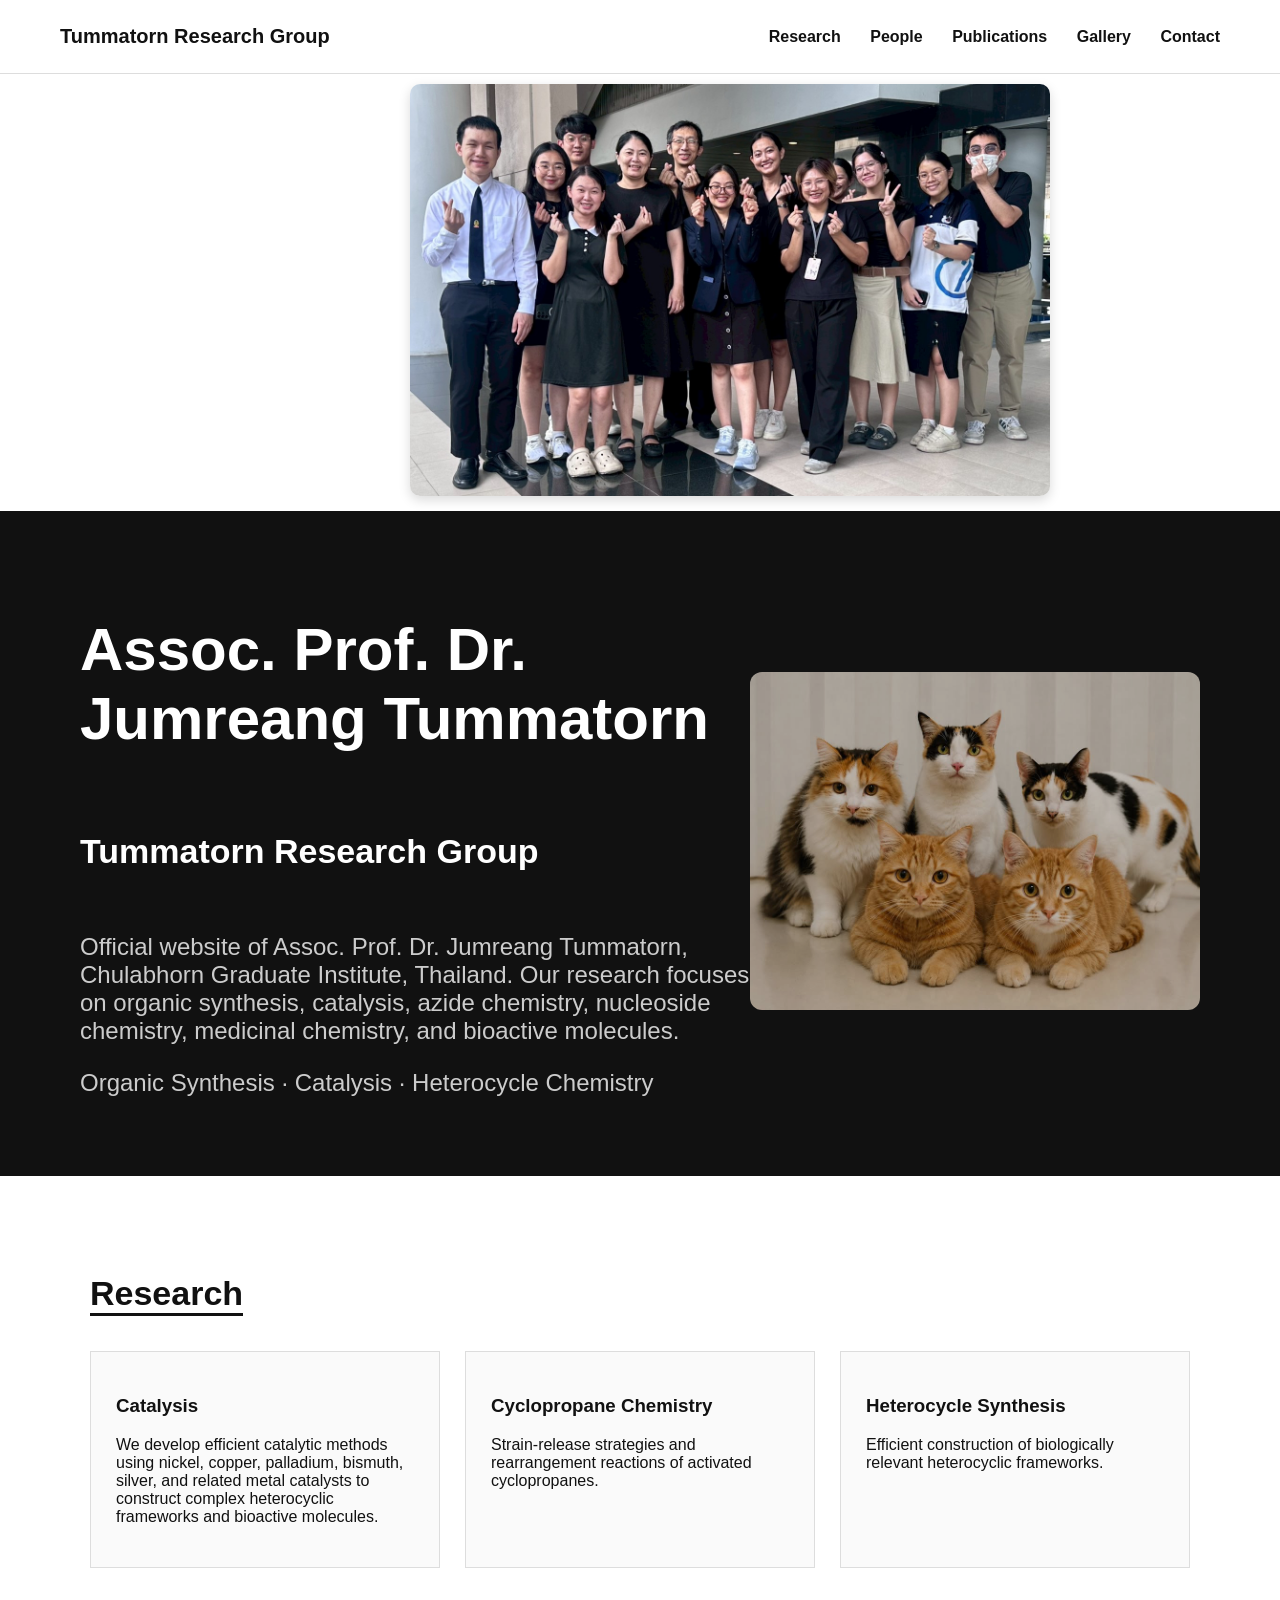
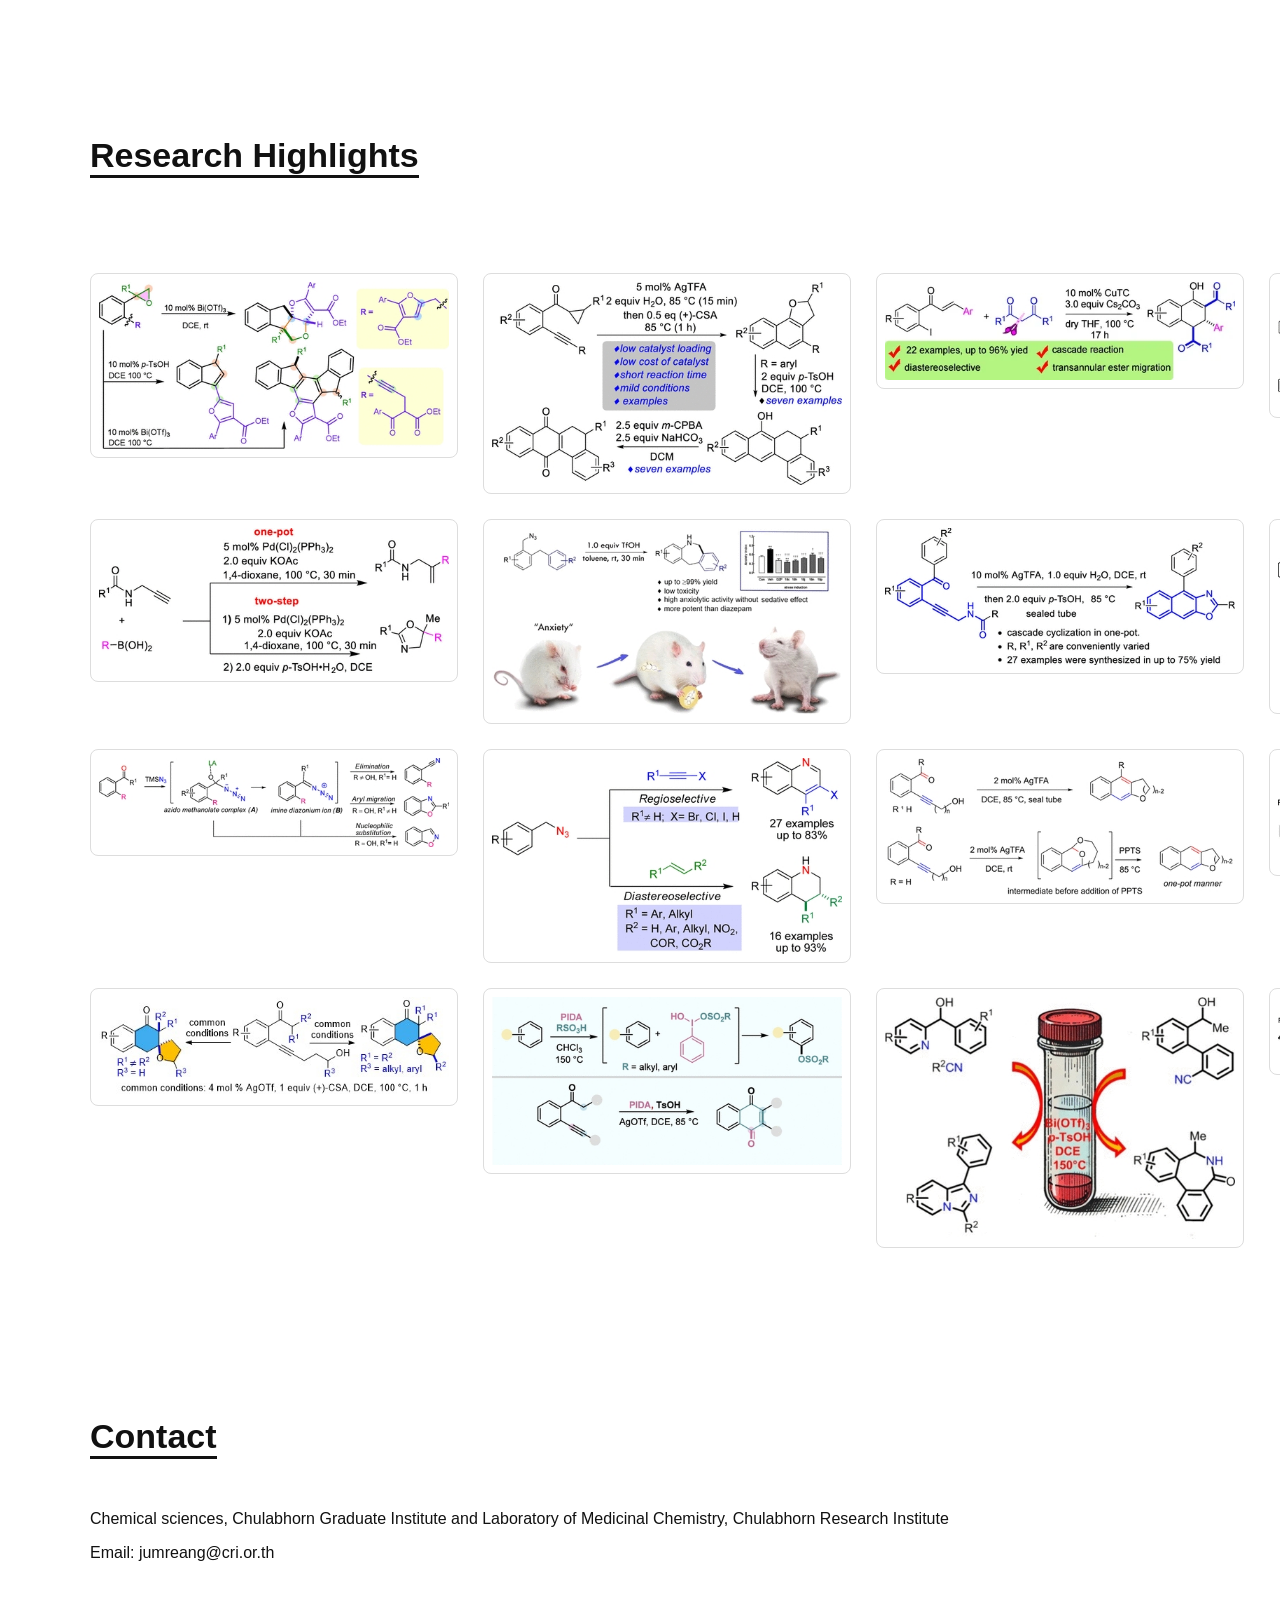
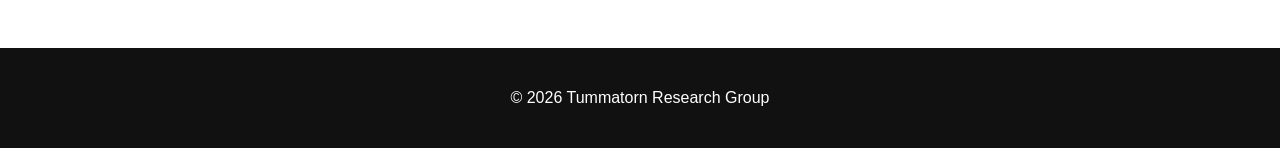
<file: index.html>
<!DOCTYPE html>
<html lang="en">
<head>
  <meta charset="UTF-8">
  <title>Assoc. Prof. Dr. Jumreang Tummatorn | Tummatorn Research Group</title>
  <meta name="description" content="Official website of Assoc. Prof. Dr. Jumreang Tummatorn, Chulabhorn Graduate Institute. Research in organic synthesis, catalysis, azide chemistry, nucleosides, medicinal chemistry, and bioactive molecules.">
  <link rel="canonical" href="https://jtummatorn-png.github.io/Tummatorn-research-group/">
  <link rel="stylesheet" href="style.css">

  <script type="application/ld+json">
  {
    "@context": "https://schema.org",
    "@type": "Person",
    "name": "Jumreang Tummatorn",
    "honorificPrefix": "Assoc. Prof. Dr.",
    "jobTitle": "Associate Professor",
    "affiliation": {
      "@type": "CollegeOrUniversity",
      "name": "Chulabhorn Graduate Institute"
    },
    "url": "https://jtummatorn-png.github.io/Tummatorn-research-group/",
    "sameAs": [
      "https://www.researchgate.net/profile/Jumreang-Tummatorn/research"
    ]
  }
  </script>
</head>
<body>

<header>
  <div class="logo">Tummatorn Research Group</div>

  <nav>
  <a href="index.html#research">Research</a>
  <a href="people.html">People</a>
  <a href="publications.html">Publications</a>
  <a href="gallery.html">Gallery</a>
  <a href="index.html#contact">Contact</a>
</nav>
</header>
<section class="group-photo-section">
    <img src="images/group-photo.jpg"
         alt="Tummatorn Research Group"
         class="group-photo">
</section>
<section class="hero">

  <div class="hero-text">
<h1>Assoc. Prof. Dr. Jumreang Tummatorn</h1>
<h2>Tummatorn Research Group</h2>
    <p>
Official website of Assoc. Prof. Dr. Jumreang Tummatorn, 
Chulabhorn Graduate Institute, Thailand. 
Our research focuses on organic synthesis, catalysis, azide chemistry, 
nucleoside chemistry, medicinal chemistry, and bioactive molecules.
</p>
    <p>Organic Synthesis · Catalysis · Heterocycle Chemistry</p>
  </div>

  <div class="hero-image">
    <img src="images/group-photo-1.jpg"
     alt="Research Group"
     style="width:450px !important; height:auto;">
  </div>

</section>

<section id="research">
  <h2>Research</h2>
  <div class="grid">
    <div class="card">
      <h3>Catalysis</h3>
      <p>We develop efficient catalytic methods using nickel, copper, palladium, bismuth, silver, and related metal catalysts to construct complex heterocyclic frameworks and bioactive molecules.</p>
    </div>
    <div class="card">
      <h3>Cyclopropane Chemistry</h3>
      <p>Strain-release strategies and rearrangement reactions of activated cyclopropanes.</p>
    </div>
    <div class="card">
      <h3>Heterocycle Synthesis</h3>
      <p>Efficient construction of biologically relevant heterocyclic frameworks.</p>
    </div>
  
</section>

<section>
  <h2>Research Highlights</h2>

  <div style="display:grid;
              grid-template-columns:repeat(4, 1fr);
              gap:25px;
              justify-items:center;
              margin-top:30px;">

<div style="display:grid;
            grid-template-columns:repeat(4, 1fr);
            gap:25px;
            justify-items:center;
            margin-top:30px;">

  <img src="images/research1.jpg"
     style="width:350px;
            height:auto;
            border:1px solid #ddd;
            border-radius:8px;
            padding:8px;
            background:white;">
  <img src="images/research2.jpg"
     style="width:350px;
            height:auto;
            border:1px solid #ddd;
            border-radius:8px;
            padding:8px;
            background:white;">
  <img src="images/research3.jpg"
     style="width:350px;
            height:auto;
            border:1px solid #ddd;
            border-radius:8px;
            padding:8px;
            background:white;">
  <img src="images/research4.jpg"
     style="width:350px;
            height:auto;
            border:1px solid #ddd;
            border-radius:8px;
            padding:8px;
            background:white;">


  <img src="images/research5.jpg"
     style="width:350px;
            height:auto;
            border:1px solid #ddd;
            border-radius:8px;
            padding:8px;
            background:white;">
  <img src="images/research6.jpg"
     style="width:350px;
            height:auto;
            border:1px solid #ddd;
            border-radius:8px;
            padding:8px;
            background:white;">
  <img src="images/research7.jpg"
     style="width:350px;
            height:auto;
            border:1px solid #ddd;
            border-radius:8px;
            padding:8px;
            background:white;">
  <img src="images/research8.jpg"
     style="width:350px;
            height:auto;
            border:1px solid #ddd;
            border-radius:8px;
            padding:8px;
            background:white;">

  <img src="images/research9.jpg"
     style="width:350px;
            height:auto;
            border:1px solid #ddd;
            border-radius:8px;
            padding:8px;
            background:white;">
  <img src="images/research10.jpg"
     style="width:350px;
            height:auto;
            border:1px solid #ddd;
            border-radius:8px;
            padding:8px;
            background:white;">
  <img src="images/research11.jpg"
     style="width:350px;
            height:auto;
            border:1px solid #ddd;
            border-radius:8px;
            padding:8px;
            background:white;">
  <img src="images/research12.jpg"
     style="width:350px;
            height:auto;
            border:1px solid #ddd;
            border-radius:8px;
            padding:8px;
            background:white;">

  <img src="images/research13.jpg"
     style="width:350px;
            height:auto;
            border:1px solid #ddd;
            border-radius:8px;
            padding:8px;
            background:white;">
  <img src="images/research14.jpg"
     style="width:350px;
            height:auto;
            border:1px solid #ddd;
            border-radius:8px;
            padding:8px;
            background:white;">
  <img src="images/research15.jpg"
     style="width:350px;
            height:auto;
            border:1px solid #ddd;
            border-radius:8px;
            padding:8px;
            background:white;">
  <img src="images/research16.jpg"
     style="width:350px;
            height:auto;
            border:1px solid #ddd;
            border-radius:8px;
            padding:8px;
            background:white;">

  
</div>

</section>

<section id="contact">
  <h2>Contact</h2>
  <p>Chemical sciences, Chulabhorn Graduate Institute and Laboratory of Medicinal Chemistry, Chulabhorn Research Institute </p>
  <p>Email: jumreang@cri.or.th</p>
</section>

<footer>
  <p>© 2026 Tummatorn Research Group</p>
</footer>

</body>
</html>
</file>
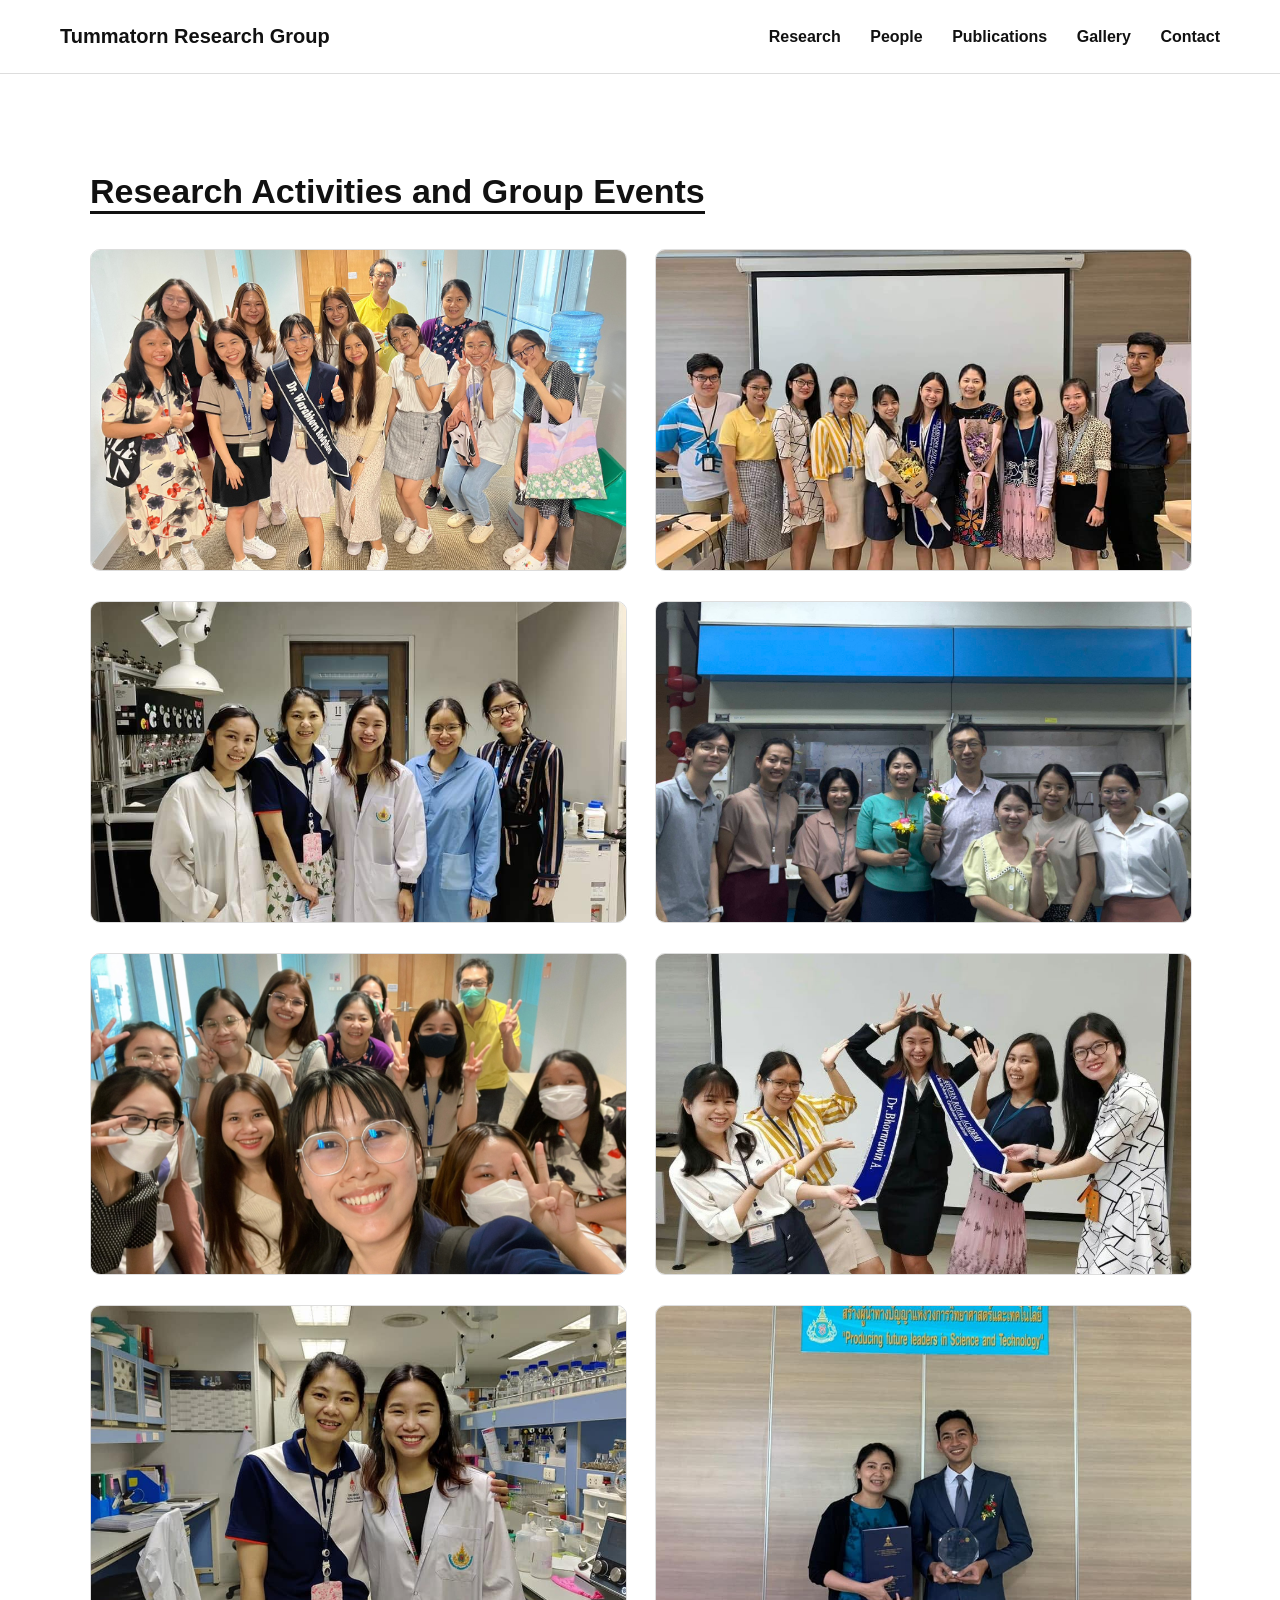
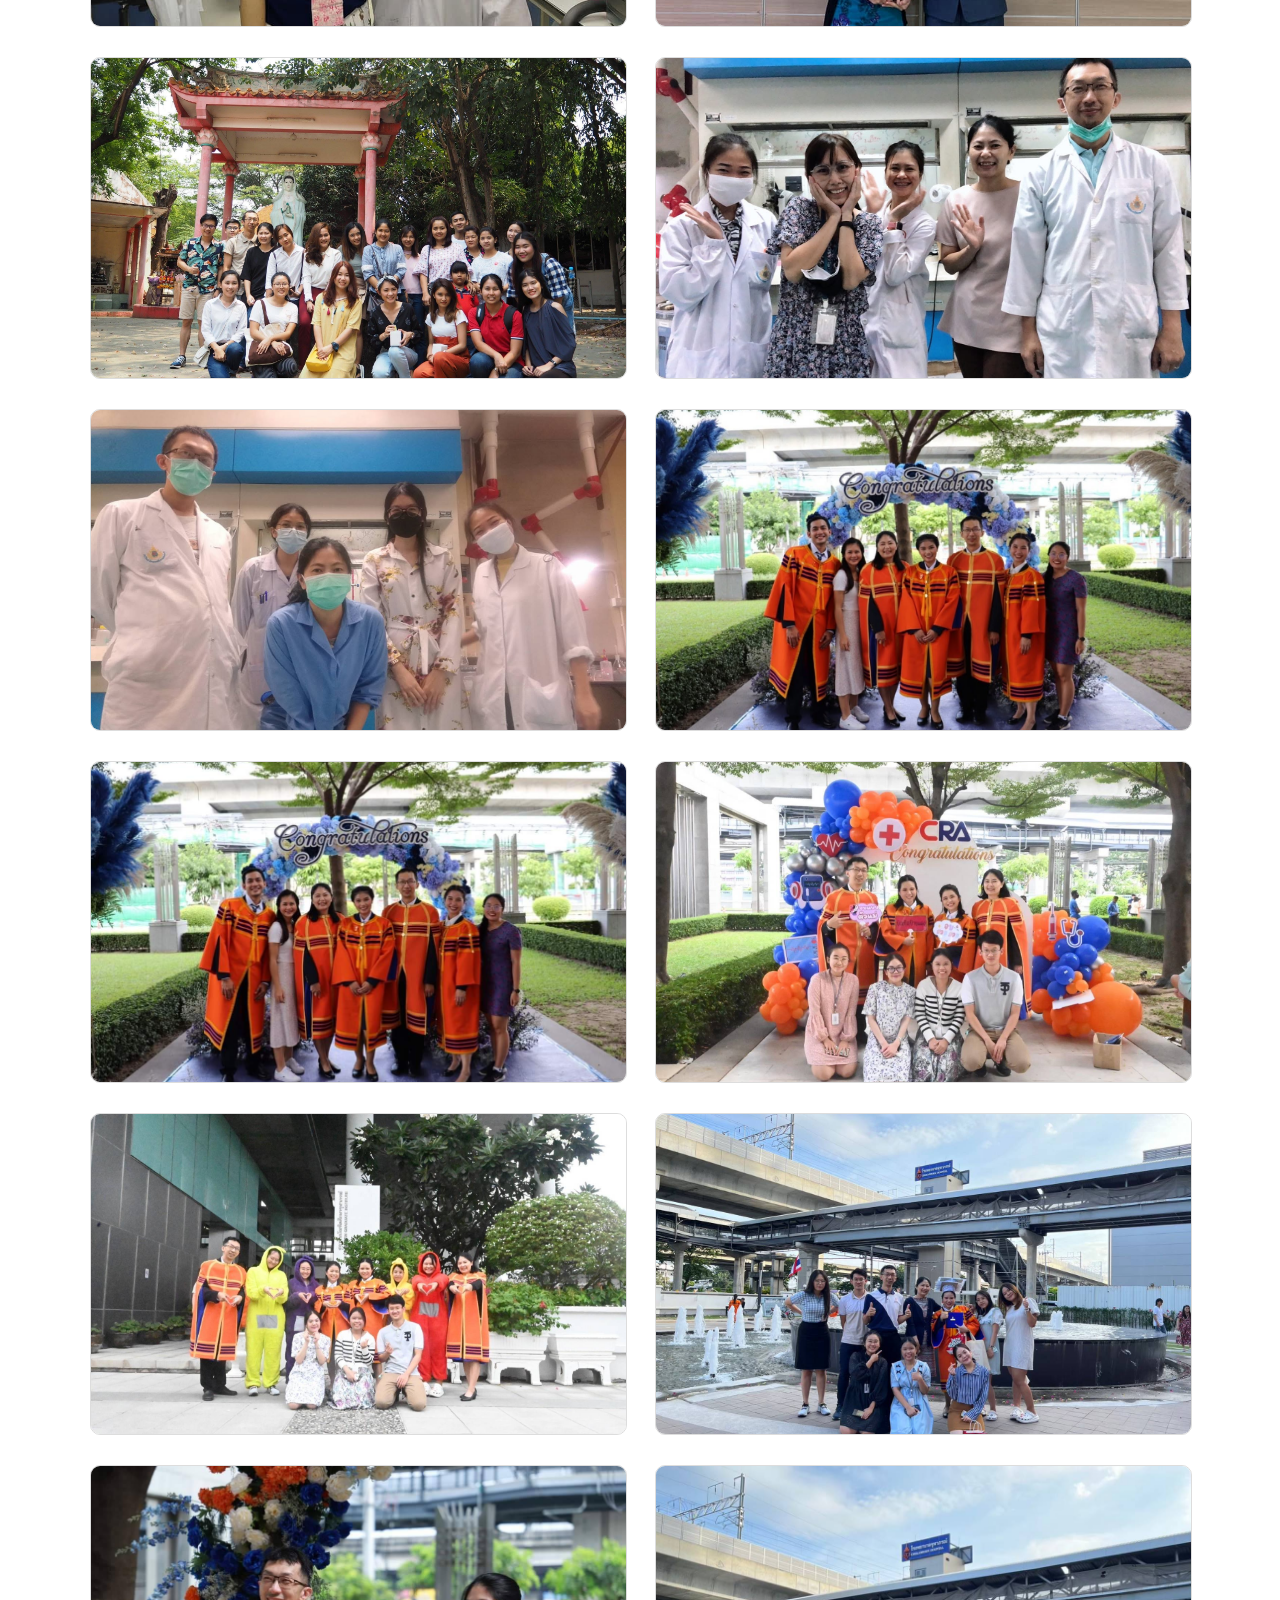
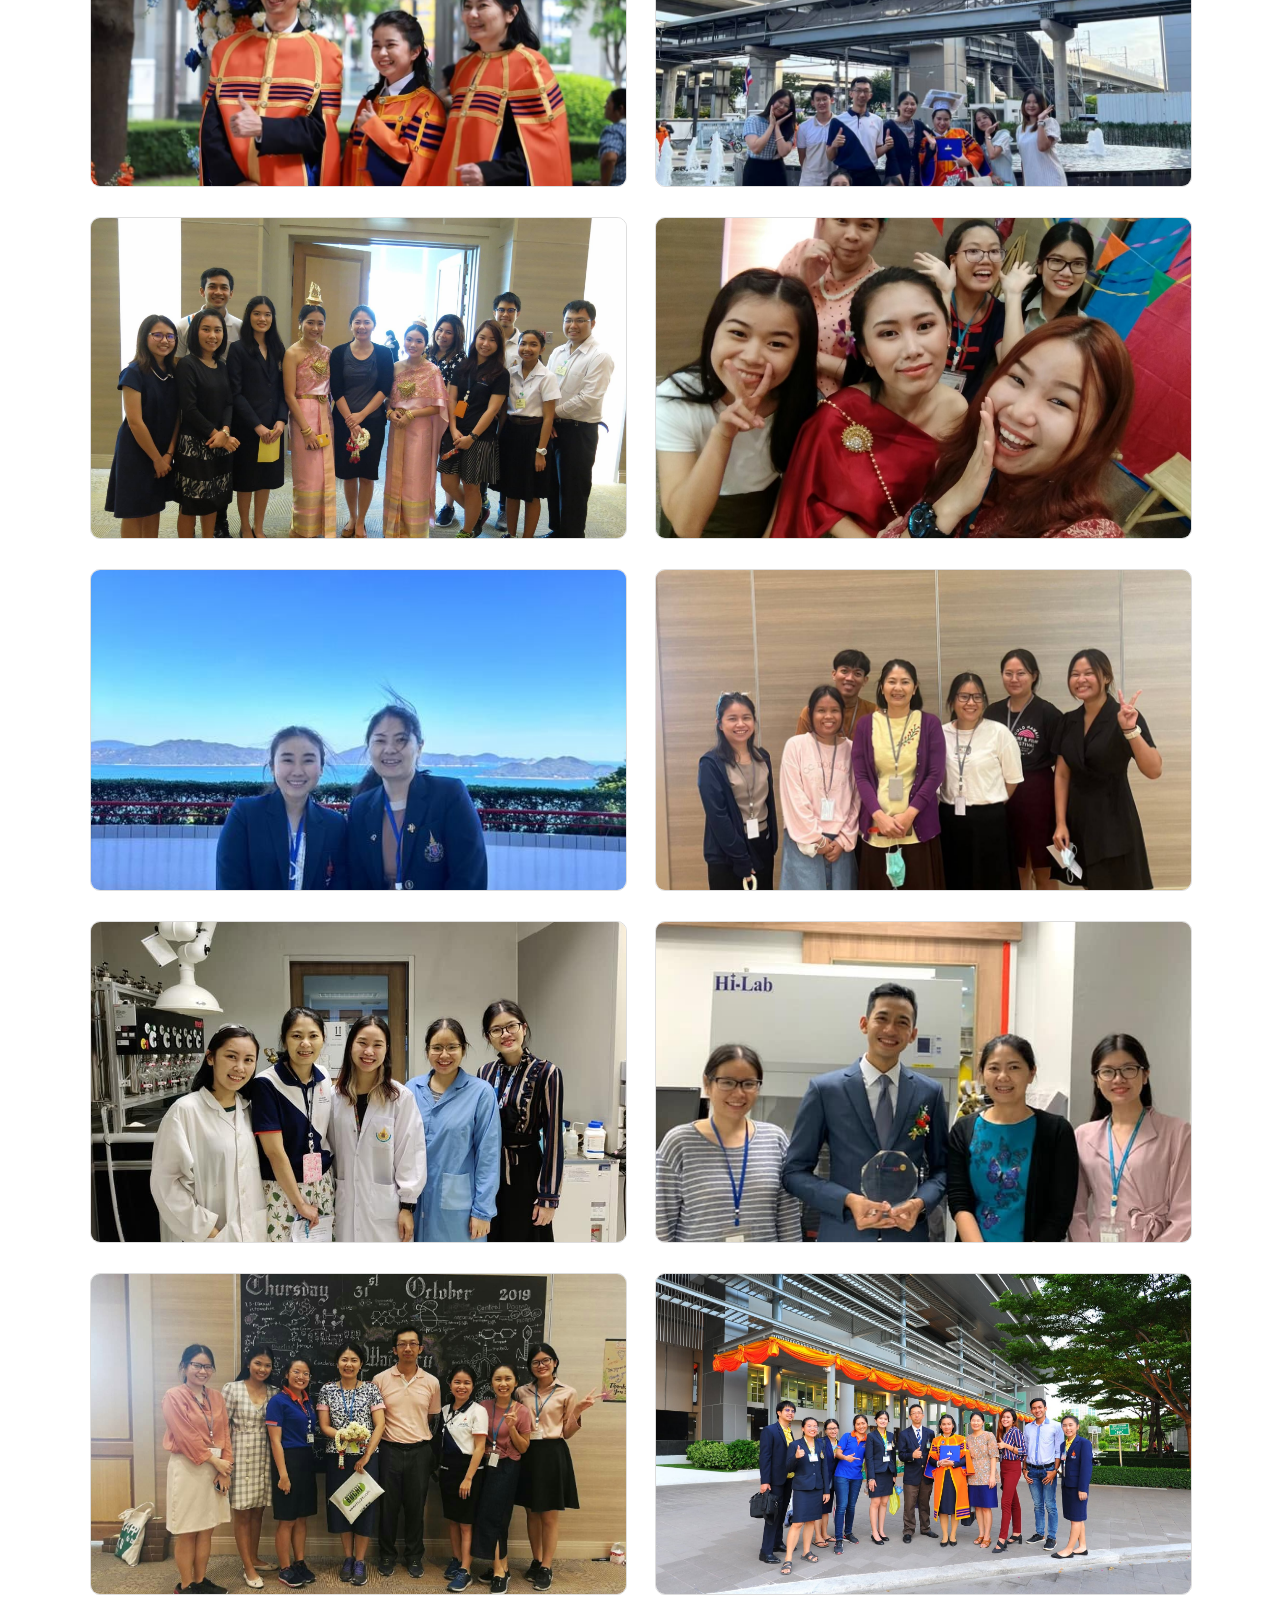
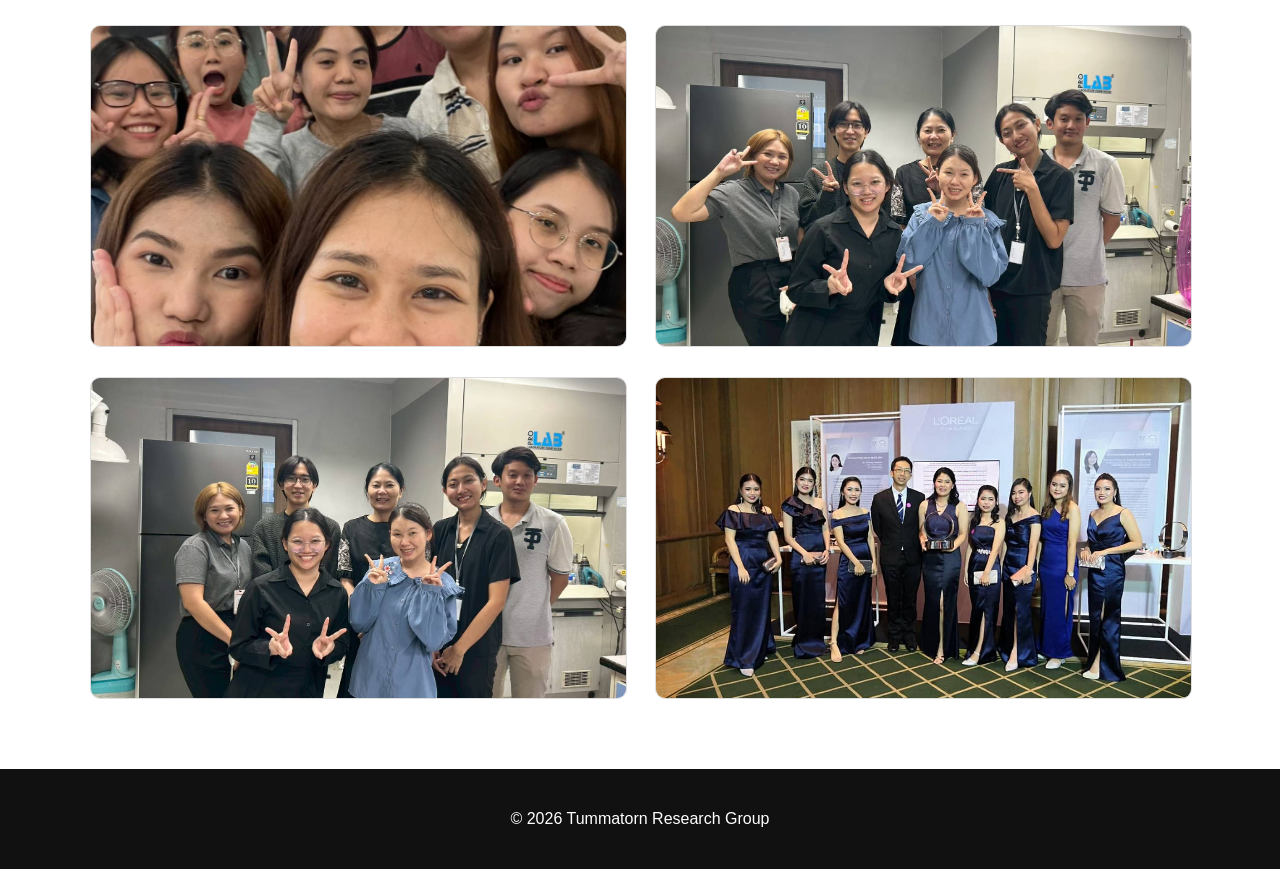
<file: gallery.html>
<!DOCTYPE html>
<html lang="en">
<head>
  <meta charset="UTF-8">
  <title>Gallery | Tummatorn Research Group</title>
  <link rel="stylesheet" href="style.css">
</head>

<body>

<header>
  <div class="logo">Tummatorn Research Group</div>

  <nav>
  <a href="index.html#research">Research</a>
  <a href="people.html">People</a>
  <a href="publications.html">Publications</a>
  <a href="gallery.html">Gallery</a>
  <a href="index.html#contact">Contact</a>
</nav>
</header>

<section>
  <h2>Research Activities and Group Events</h2>

  <div class="gallery-grid">
    <img src="images/gallery1.jpg" alt="">
    <img src="images/gallery2.jpg" alt="">
    <img src="images/gallery3.jpg" alt="">
    <img src="images/gallery4.jpg" alt="">
    <img src="images/gallery5.jpg" alt="">
    <img src="images/gallery6.jpg" alt="">
    <img src="images/gallery7.jpg" alt="">
    <img src="images/gallery8.jpg" alt="">
    <img src="images/gallery9.jpg" alt="">
    <img src="images/gallery10.jpg" alt="">
    <img src="images/gallery11.jpg" alt="">
    <img src="images/gallery12.jpg" alt="">
    <img src="images/gallery13.jpg" alt="">
    <img src="images/gallery14.jpg" alt="">
    <img src="images/gallery15.jpg" alt="">
    <img src="images/gallery16.jpg" alt="">
    <img src="images/gallery17.jpg" alt="">
    <img src="images/gallery18.jpg" alt="">
    <img src="images/gallery19.jpg" alt="">
    <img src="images/gallery20.jpg" alt="">
    <img src="images/gallery21.jpg" alt="">
    <img src="images/gallery22.jpg" alt="">
    <img src="images/gallery23.jpg" alt="">
    <img src="images/gallery24.jpg" alt="">
    <img src="images/gallery25.jpg" alt="">
    <img src="images/gallery26.jpg" alt="">
    <img src="images/gallery27.jpg" alt="">
    <img src="images/gallery28.jpg" alt="">
    <img src="images/gallery29.jpg" alt="">
    <img src="images/gallery30.jpg" alt="">
  </div>
</section>

<footer>
  <p>© 2026 Tummatorn Research Group</p>
</footer>

</body>
</html>
</file>
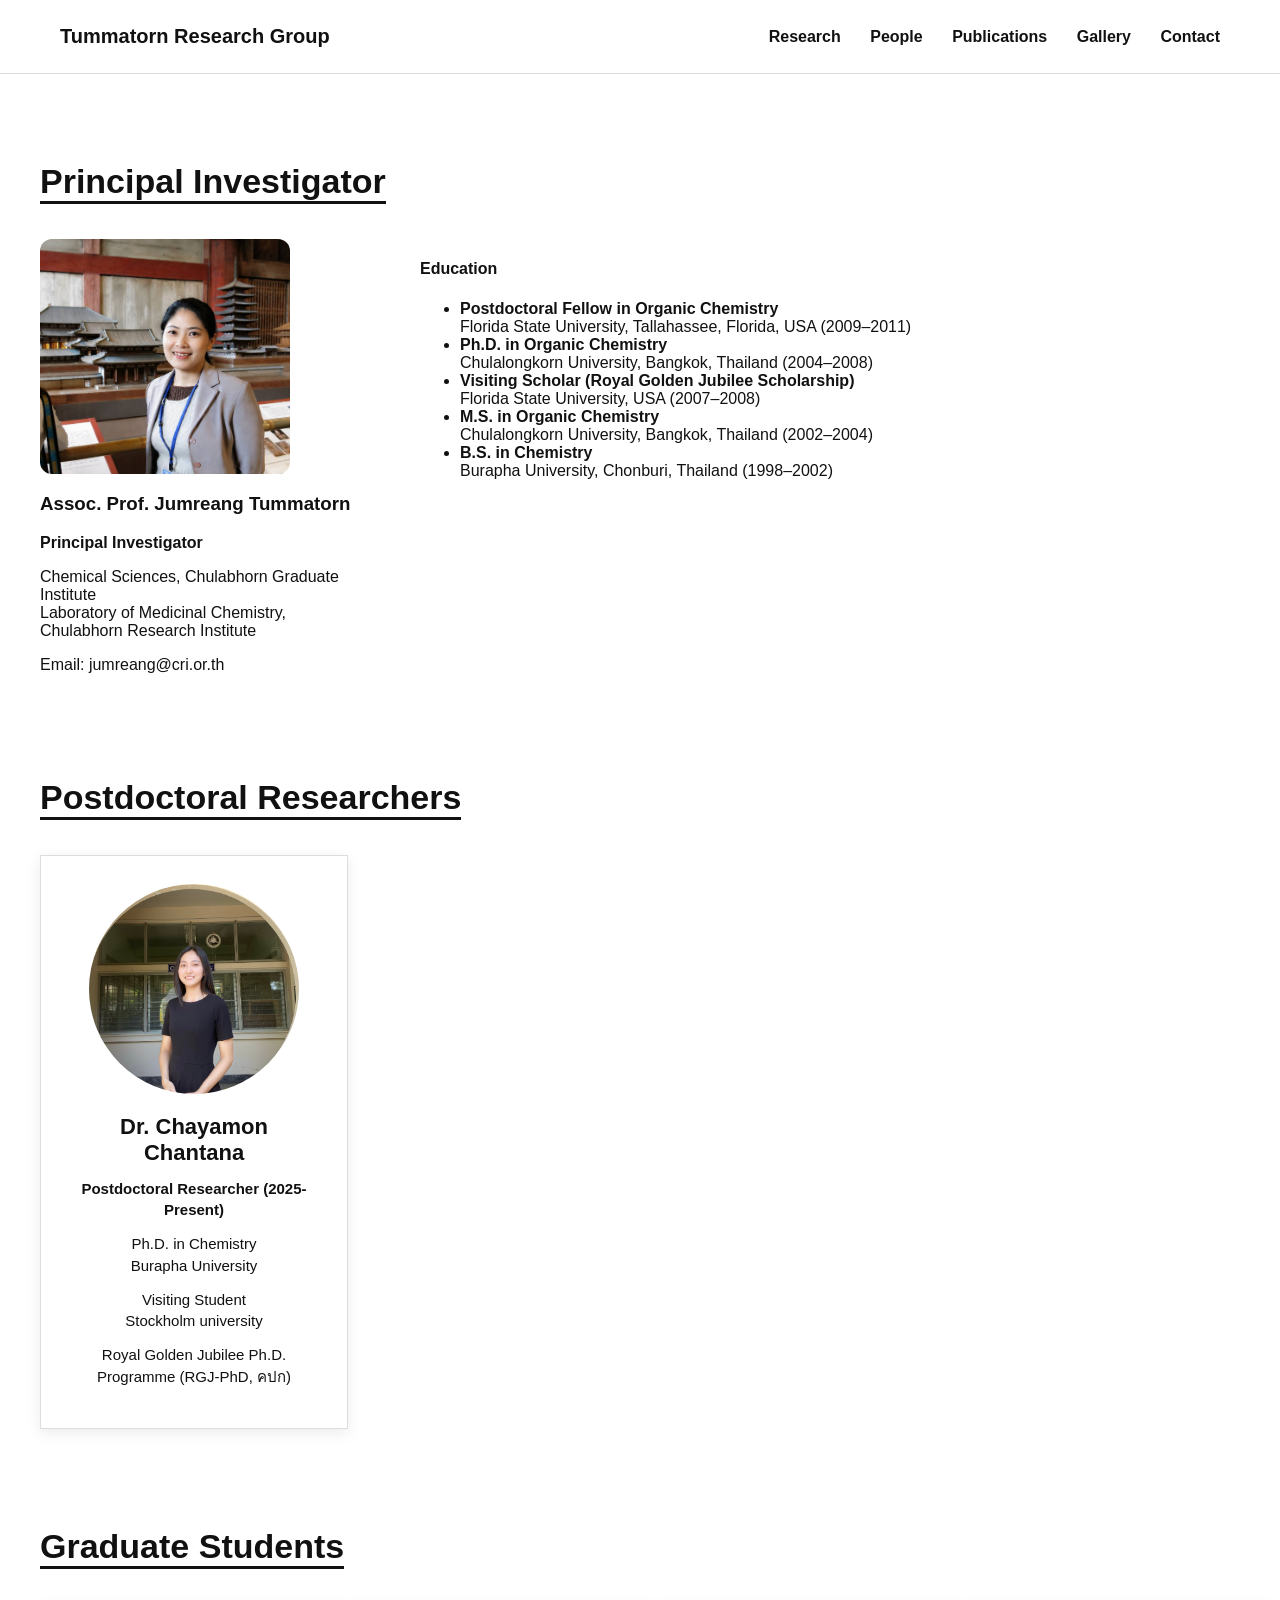
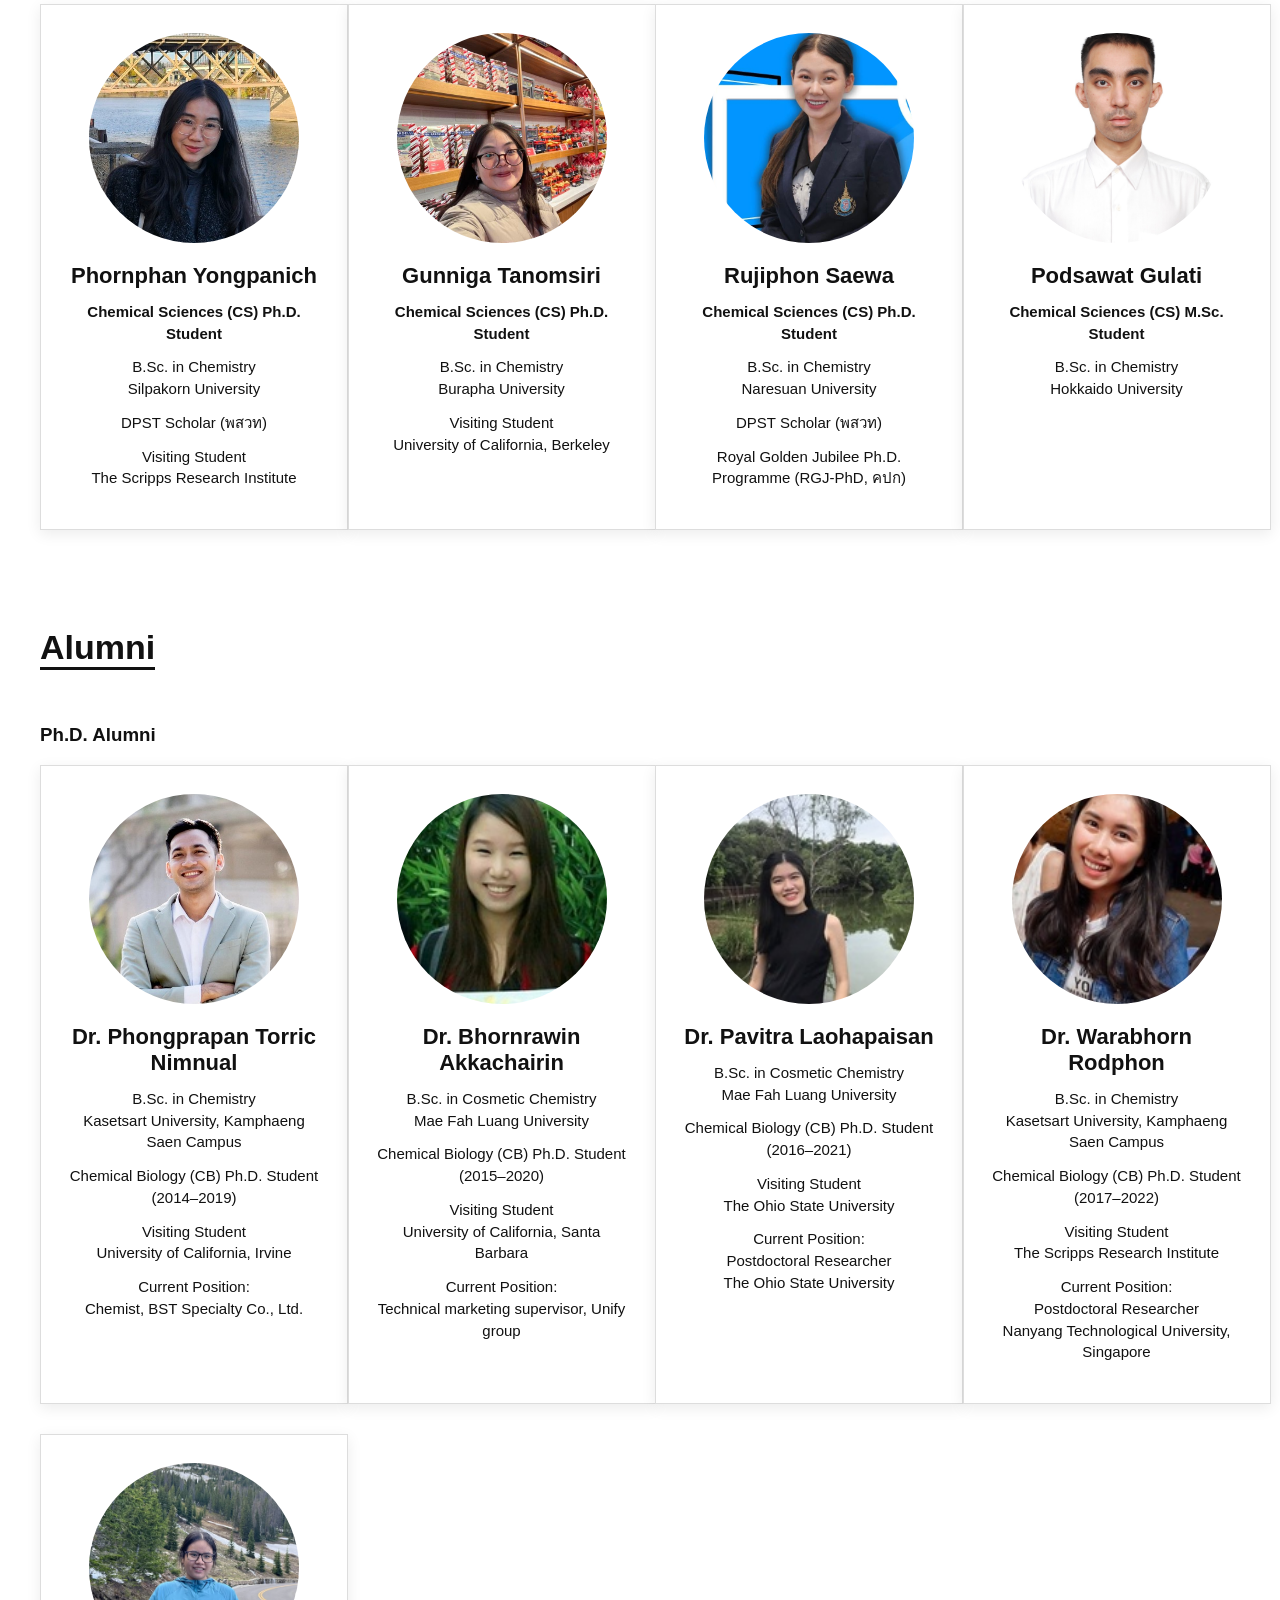
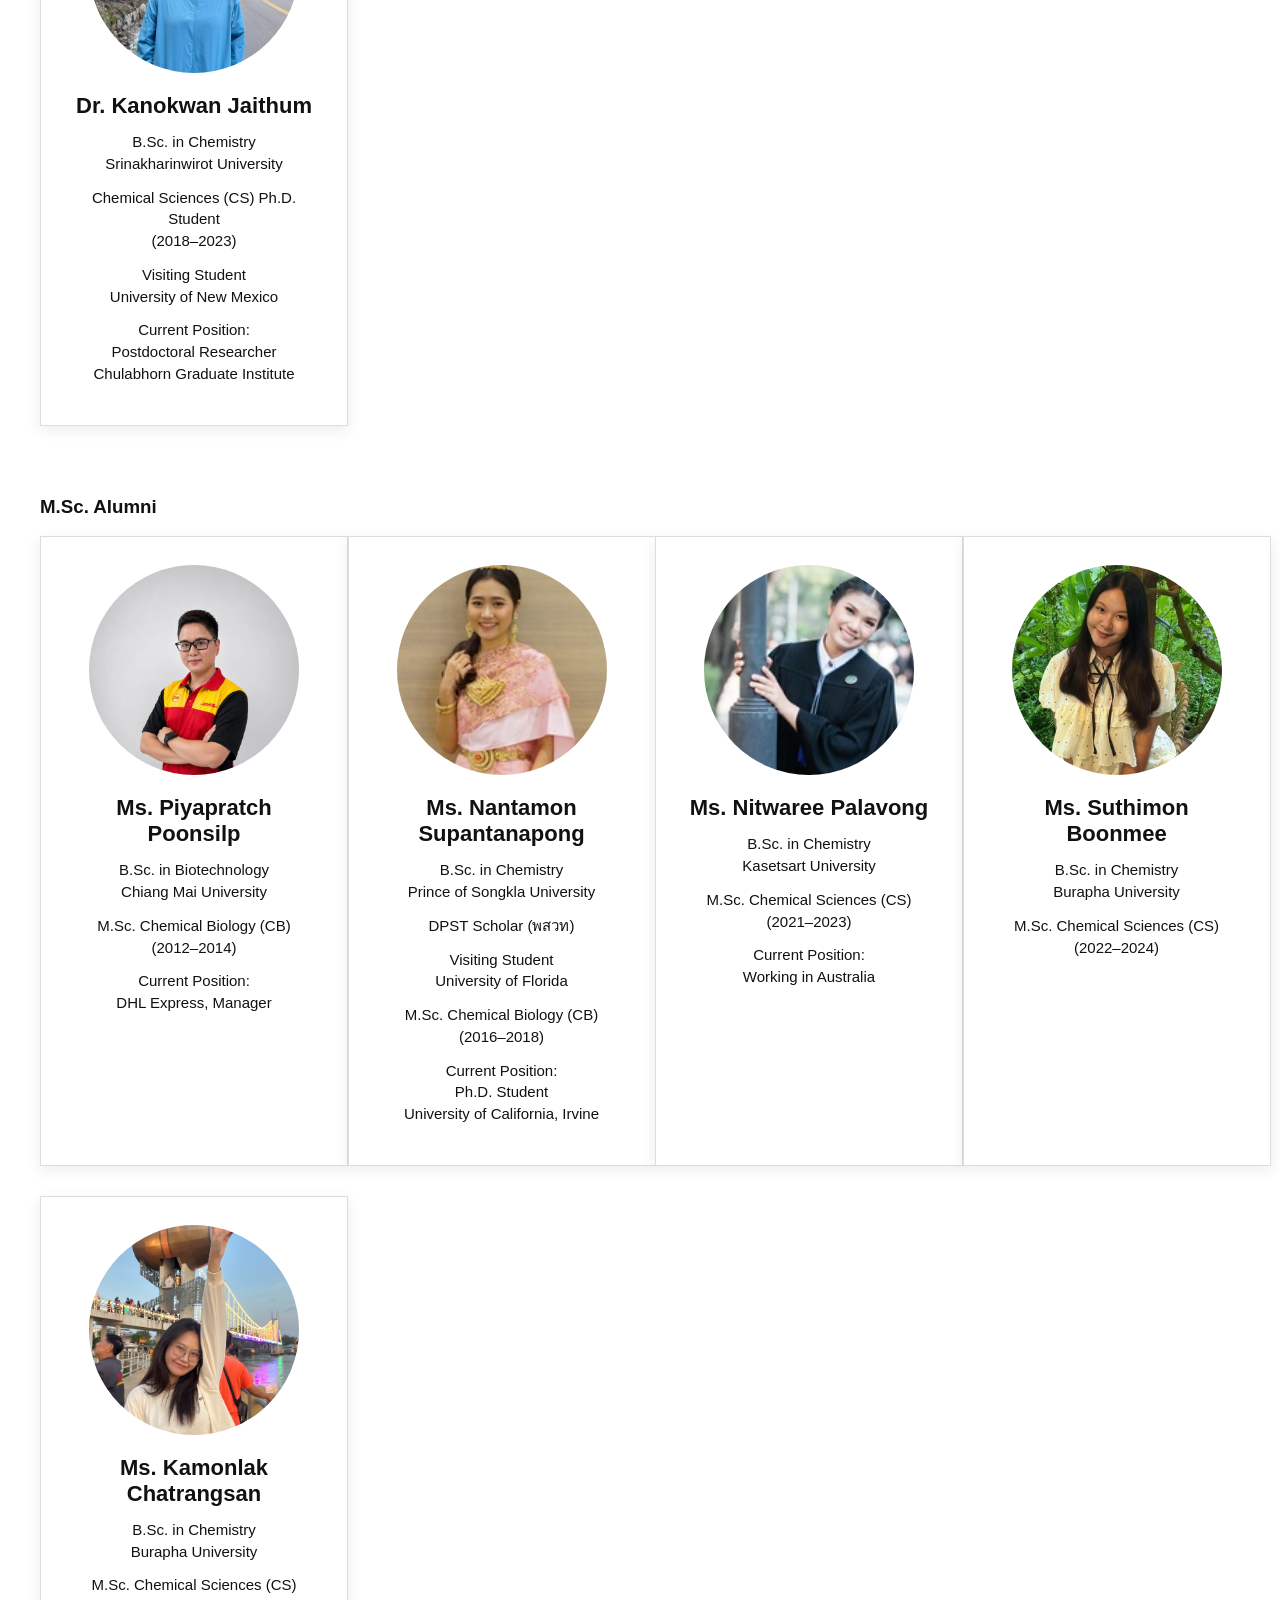
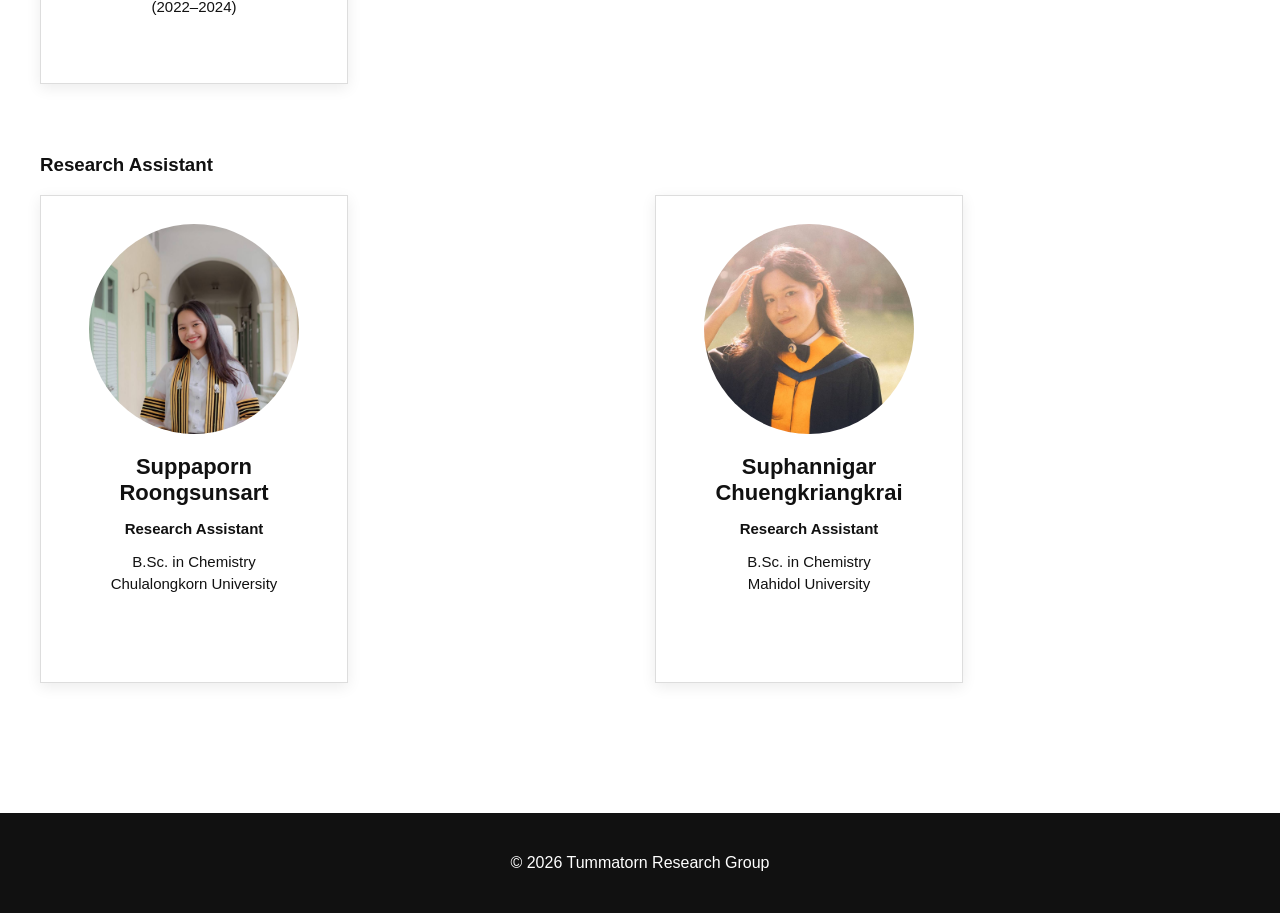
<file: people.html>
<!DOCTYPE html>
<html lang="en">
<head>
  <meta charset="UTF-8">
  <meta name="viewport" content="width=device-width, initial-scale=1.0">
  <title>People | Tummatorn Research Group</title>
  <link rel="stylesheet" href="style.css">
</head>

<body>

<header>
  <div class="logo">
    <a href="index.html">Tummatorn Research Group</a>
  </div>

  <nav>
    <a href="./index.html#research">Research</a>
    <a href="./people.html">People</a>
    <a href="./publications.html">Publications</a>
    <a href="./gallery.html">Gallery</a>
    <a href="./index.html#contact">Contact</a>
  </nav>
</header>
  
<section class="people-section">
<h2>Principal Investigator</h2>

<div style="display:flex; gap:60px; align-items:flex-start; margin-bottom:60px;">

  <!-- Left column -->

  <div style="width:320px;">

<img src="images/jumreang.jpg"
     alt="Jumreang Tummatorn"
     style="width:250px; height:auto; border-radius:12px; display:block;">

<h3>Assoc. Prof. Jumreang Tummatorn</h3>

<p><strong>Principal Investigator</strong></p>

<p>
  Chemical Sciences, Chulabhorn Graduate Institute<br>
  Laboratory of Medicinal Chemistry, Chulabhorn Research Institute
</p>
<p>
  Email: jumreang@cri.or.th
</p>

  </div>

  <!-- Right column -->

  <div style="max-width:500px;">


<h4>Education</h4>

<ul>
  <li>
    <strong>Postdoctoral Fellow in Organic Chemistry</strong><br>
    Florida State University, Tallahassee, Florida, USA (2009–2011)
  </li>

  <li>
    <strong>Ph.D. in Organic Chemistry</strong><br>
    Chulalongkorn University, Bangkok, Thailand (2004–2008)
  </li>

  <li>
    <strong>Visiting Scholar (Royal Golden Jubilee Scholarship)</strong><br>
    Florida State University, USA (2007–2008)
  </li>

  <li>
    <strong>M.S. in Organic Chemistry</strong><br>
    Chulalongkorn University, Bangkok, Thailand (2002–2004)
  </li>

  <li>
    <strong>B.S. in Chemistry</strong><br>
    Burapha University, Chonburi, Thailand (1998–2002)
  </li>
</ul>


  </div>

</div>


<h2>Postdoctoral Researchers</h2>

<div class="people-grid">

  <div class="person-card">
    <img src="images/postdoc1.jpg" alt="Postdoctoral Researcher">

    <h3>Dr. Chayamon Chantana</h3>

    <p><strong>Postdoctoral Researcher (2025-Present)</strong></p>

    <p>
      Ph.D. in Chemistry<br>
      Burapha University
      <p>Visiting Student<br>Stockholm university</p>
    <p>Royal Golden Jubilee Ph.D. Programme (RGJ-PhD, คปก)</p>
    </p>

  </div>

</div>
<h2>Graduate Students</h2>

<div class="people-grid">

  <div class="person-card">
    <img src="images/phornphan.jpg" alt="Phornphan Yongpanich">
    <h3>Phornphan Yongpanich</h3>
    <p><strong>Chemical Sciences (CS) Ph.D. Student</strong></p>
    <p>B.Sc. in Chemistry<br>Silpakorn University</p>
    <p>DPST Scholar (พสวท)</p>
    <p>Visiting Student<br>The Scripps Research Institute</p>
  </div>

  <div class="person-card">
    <img src="images/gunniga.jpg" alt="Gunniga Tanomsiri">
    <h3>Gunniga Tanomsiri</h3>
    <p><strong>Chemical Sciences (CS) Ph.D. Student</strong></p>
    <p>B.Sc. in Chemistry<br>Burapha University</p>
    <p>Visiting Student<br>University of California, Berkeley</p>
  </div>

  <div class="person-card">
    <img src="images/rujiphon.jpg" alt="Rujiphon Saewa">
    <h3>Rujiphon Saewa</h3>
    <p><strong>Chemical Sciences (CS) Ph.D. Student</strong></p>
    <p>B.Sc. in Chemistry<br>Naresuan University</p>
    <p>DPST Scholar (พสวท)</p>
    <p>Royal Golden Jubilee Ph.D. Programme (RGJ-PhD, คปก)</p>
  </div>

  <div class="person-card">
    <img src="images/podsawat.jpg" alt="Podsawat Gulati">
    <h3>Podsawat Gulati</h3>
    <p><strong>Chemical Sciences (CS) M.Sc. Student</strong></p>
    <p>B.Sc. in Chemistry<br>Hokkaido University</p>
  </div>

</div>

<h2>Alumni</h2>

<h3>Ph.D. Alumni</h3>

<div class="people-grid">

  <div class="person-card">
    <img src="images/Phongprapan.jpg" alt="Phongprapan Torric Nimnual">
    <h3>Dr. Phongprapan Torric Nimnual</h3>
    <p>B.Sc. in Chemistry<br>Kasetsart University, Kamphaeng Saen Campus</p>
    <p>Chemical Biology (CB) Ph.D. Student<br>(2014–2019)</p>
    <p>Visiting Student<br>University of California, Irvine</p>
    <p>Current Position:<br>Chemist, BST Specialty Co., Ltd.</p>
  </div>

  <div class="person-card">
    <img src="images/Bhornrawin.jpg" alt="Bhornrawin Akkachairin">
    <h3>Dr. Bhornrawin Akkachairin</h3>
    <p>B.Sc. in Cosmetic Chemistry<br>Mae Fah Luang University</p>
    <p>Chemical Biology (CB) Ph.D. Student<br>(2015–2020)</p>
    <p>Visiting Student<br>University of California, Santa Barbara</p>
     <p>Current Position:<br>Technical marketing supervisor, Unify group</p>
  </div>

  <div class="person-card">
    <img src="images/Pavitra.jpg" alt="Pavitra Laohapaisan">
    <h3>Dr. Pavitra Laohapaisan</h3>
    <p>B.Sc. in Cosmetic Chemistry<br>Mae Fah Luang University</p>
    <p>Chemical Biology (CB) Ph.D. Student<br>(2016–2021)</p>
    <p>Visiting Student<br>The Ohio State University</p>
    <p>Current Position:<br>Postdoctoral Researcher<br>The Ohio State University</p>
  </div>

  <div class="person-card">
    <img src="images/Warabhorn.jpg" alt="Warabhorn Rodphon">
    <h3>Dr. Warabhorn Rodphon</h3>
    <p>B.Sc. in Chemistry<br>Kasetsart University, Kamphaeng Saen Campus</p>
    <p>Chemical Biology (CB) Ph.D. Student<br>(2017–2022)</p>
    <p>Visiting Student<br>The Scripps Research Institute</p>
    <p>Current Position:<br>Postdoctoral Researcher<br>Nanyang Technological University, Singapore</p>
  </div>

  <div class="person-card">
    <img src="images/Kanokwan.jpg" alt="Kanokwan Jaithum">
    <h3>Dr. Kanokwan Jaithum</h3>
    <p>B.Sc. in Chemistry<br>Srinakharinwirot University</p>
    <p>Chemical Sciences (CS) Ph.D. Student<br>(2018–2023)</p>
    <p>Visiting Student<br>University of New Mexico</p>
    <p>Current Position:<br>Postdoctoral Researcher<br>Chulabhorn Graduate Institute</p>
  </div>

</div>

<h3>M.Sc. Alumni</h3>

<div class="people-grid">

  <div class="person-card">
    <img src="images/Piyapratch.jpg" alt="Piyapratch Poonsilp">
    <h3>Ms. Piyapratch Poonsilp</h3>
    <p>B.Sc. in Biotechnology<br>Chiang Mai University</p>
       <p>M.Sc. Chemical Biology (CB)<br>(2012–2014)</p>
    <p>Current Position:<br>DHL Express, Manager</p>
  </div>
  
  <div class="person-card">
    <img src="images/Nantamon.jpg" alt="Nantamon Supantanapong">
    <h3>Ms. Nantamon Supantanapong</h3>
    <p>B.Sc. in Chemistry<br>Prince of Songkla University</p>
    <p>DPST Scholar (พสวท)</p>
    <p>Visiting Student<br>University of Florida</p>
    <p>M.Sc. Chemical Biology (CB)<br>(2016–2018)</p>
    <p>Current Position:<br>Ph.D. Student<br>University of California, Irvine</p>
  </div>

  <div class="person-card">
    <img src="images/Nitwaree.jpg" alt="Nitwaree Palavong">
    <h3>Ms. Nitwaree Palavong</h3>
    <p>B.Sc. in Chemistry<br>Kasetsart University</p>
    <p>M.Sc. Chemical Sciences (CS)<br>(2021–2023)</p>
    <p>Current Position:<br>Working in Australia</p>
  </div>
<div class="person-card">
    <img src="images/Suthimon.jpg" alt="Suthimon Boonmee">
    <h3>Ms. Suthimon Boonmee</h3>
    <p>B.Sc. in Chemistry<br>Burapha University</p>
    <p>M.Sc. Chemical Sciences (CS)<br>(2022–2024)</p>
      </div>
  <div class="person-card">
    <img src="images/Kamonlak.jpg" alt="Kamonlak Chatrangsan">
    <h3>Ms. Kamonlak Chatrangsan</h3>
    <p>B.Sc. in Chemistry<br>Burapha University</p>
    <p>M.Sc. Chemical Sciences (CS)<br>(2022–2024)</p>
      </div>
</div>

<h3>Research Assistant </h3>

<div class="people-grid">

  <div class="person-card">
    <img src="images/ra1.jpg" alt="Suppaporn Roongsunsart">

    <h3>Suppaporn Roongsunsart</h3>

    <p><strong>Research Assistant</strong></p>

    <p>
      B.Sc. in Chemistry<br>
      Chulalongkorn University
    </p>
  </div>
<div class="person-card">
    <img src="images/ra2.jpg" alt="Suphannigar Chuengkriangkrai">

    <h3>Suphannigar Chuengkriangkrai</h3>

    <p><strong>Research Assistant</strong></p>

    <p>
      B.Sc. in Chemistry<br>
      Mahidol University
    </p>
  </div>
</section>

<footer>
  <p>© 2026 Tummatorn Research Group</p>
</footer>

</body>
</html>
</file>
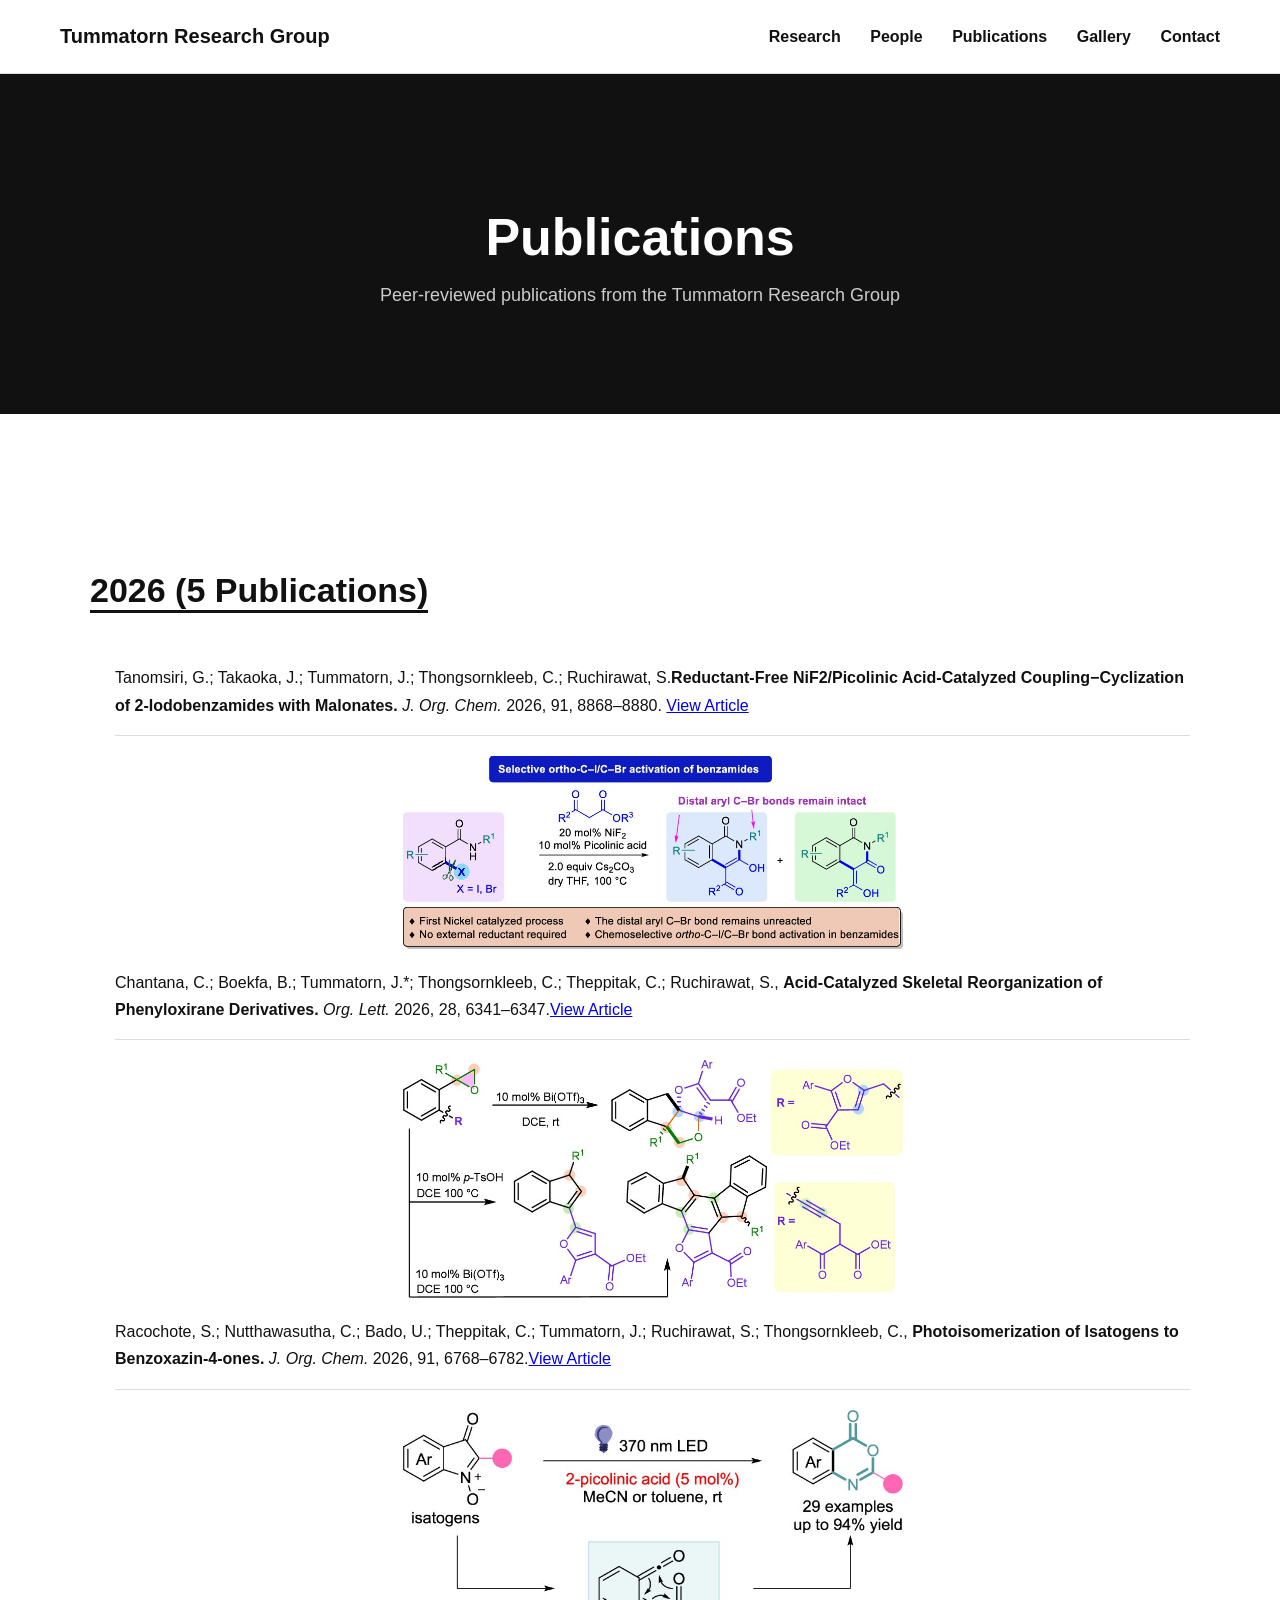
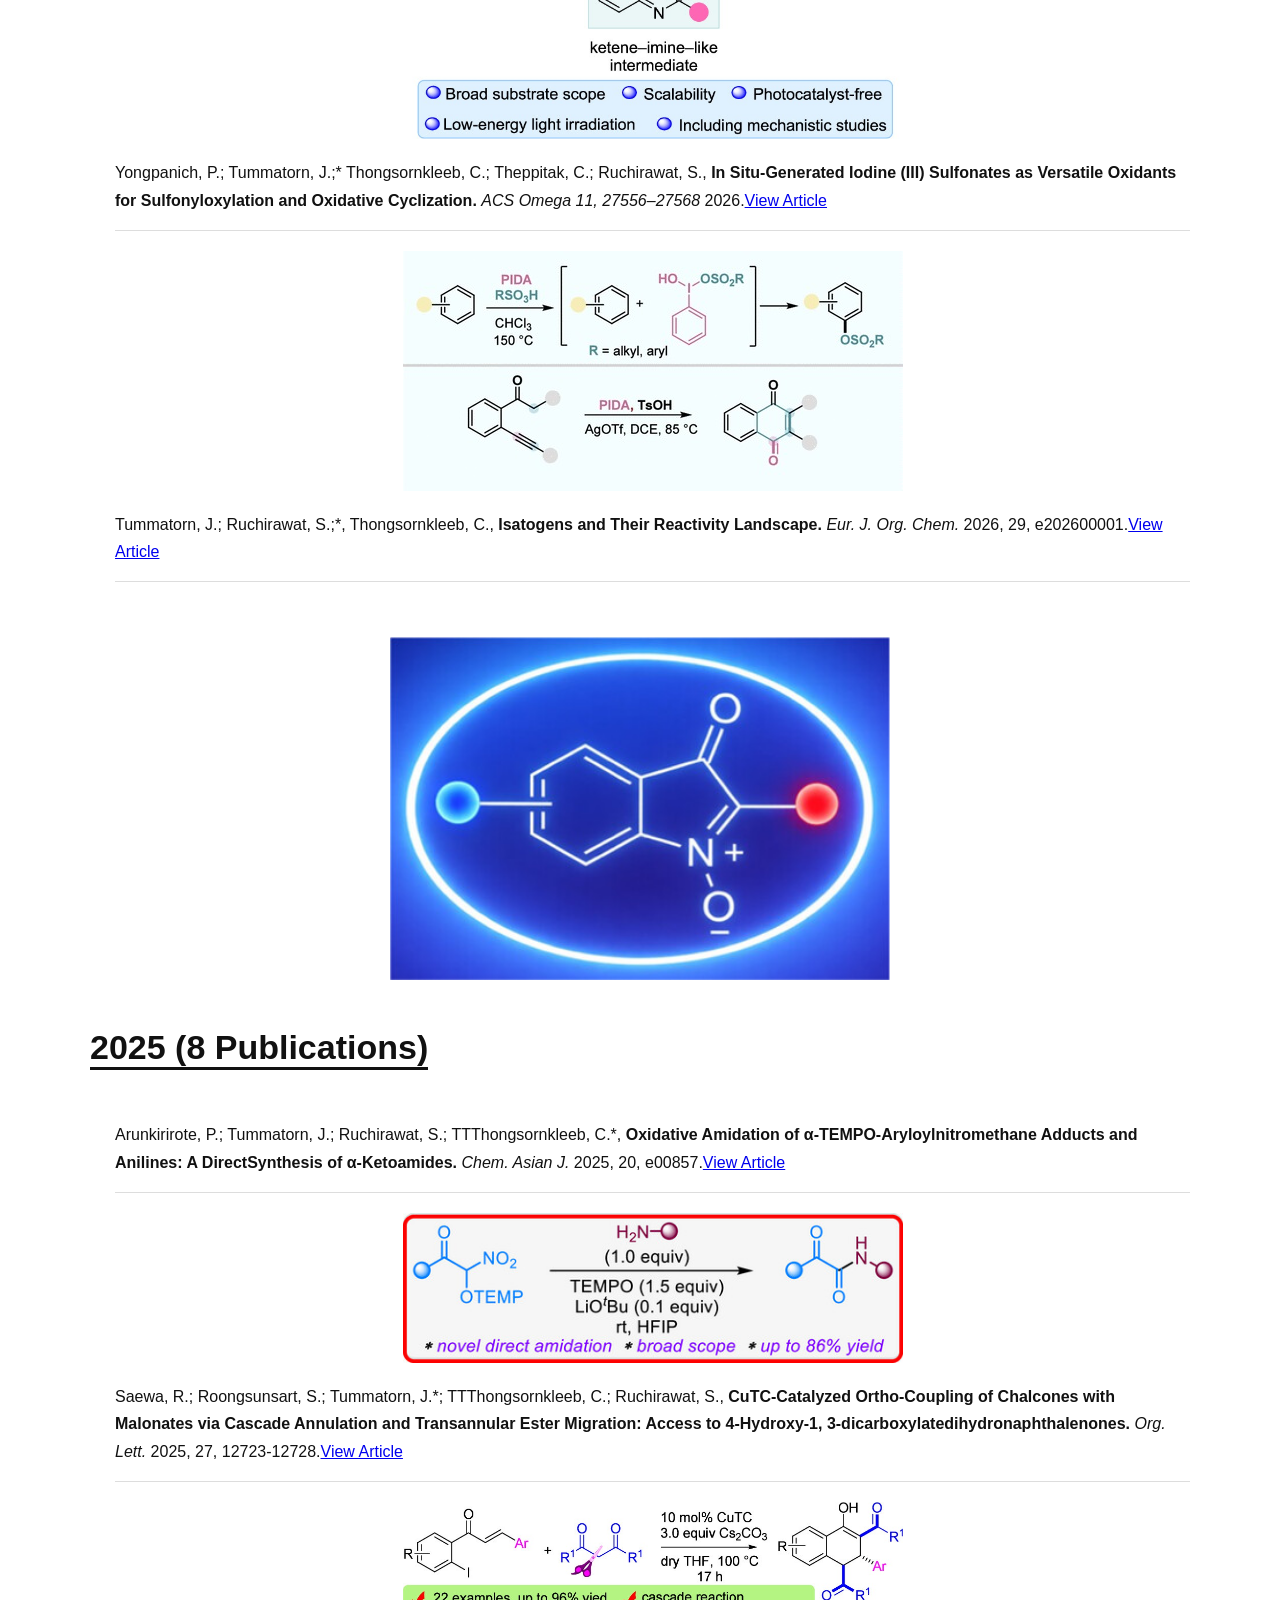
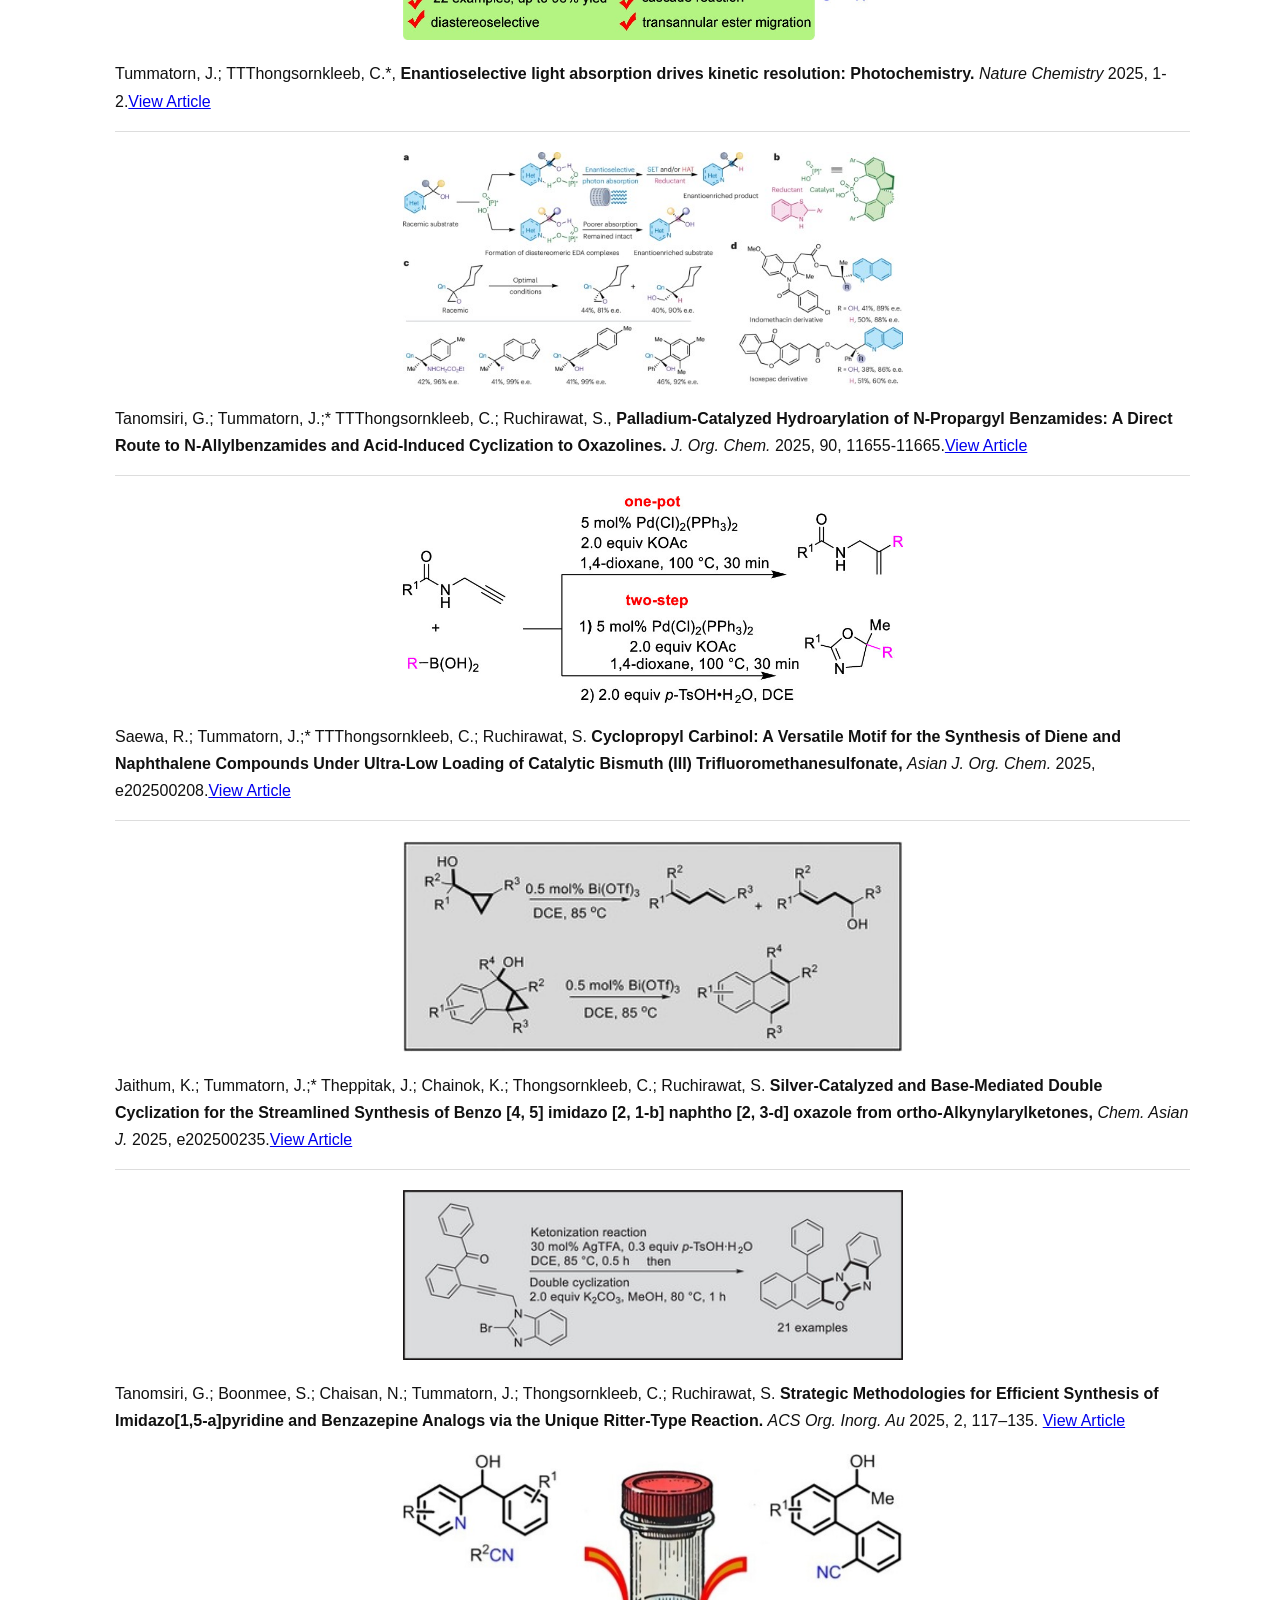
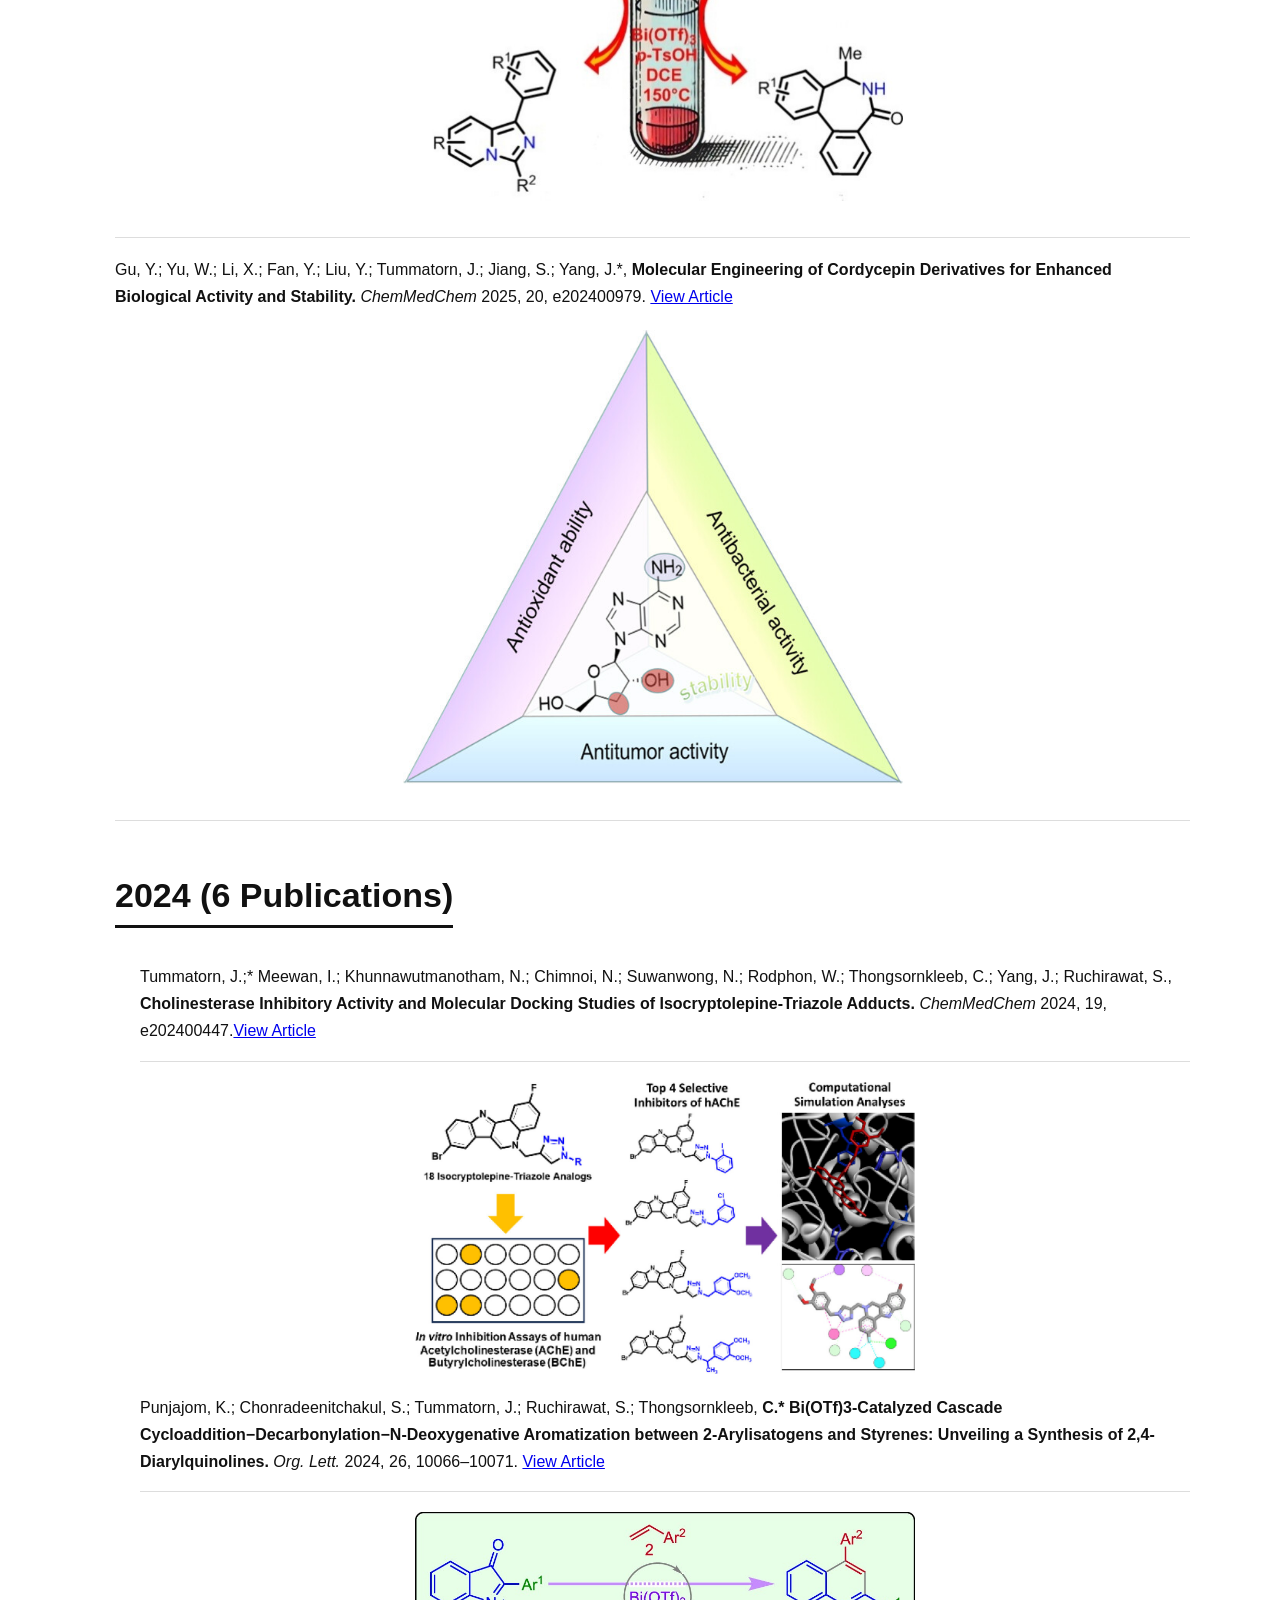
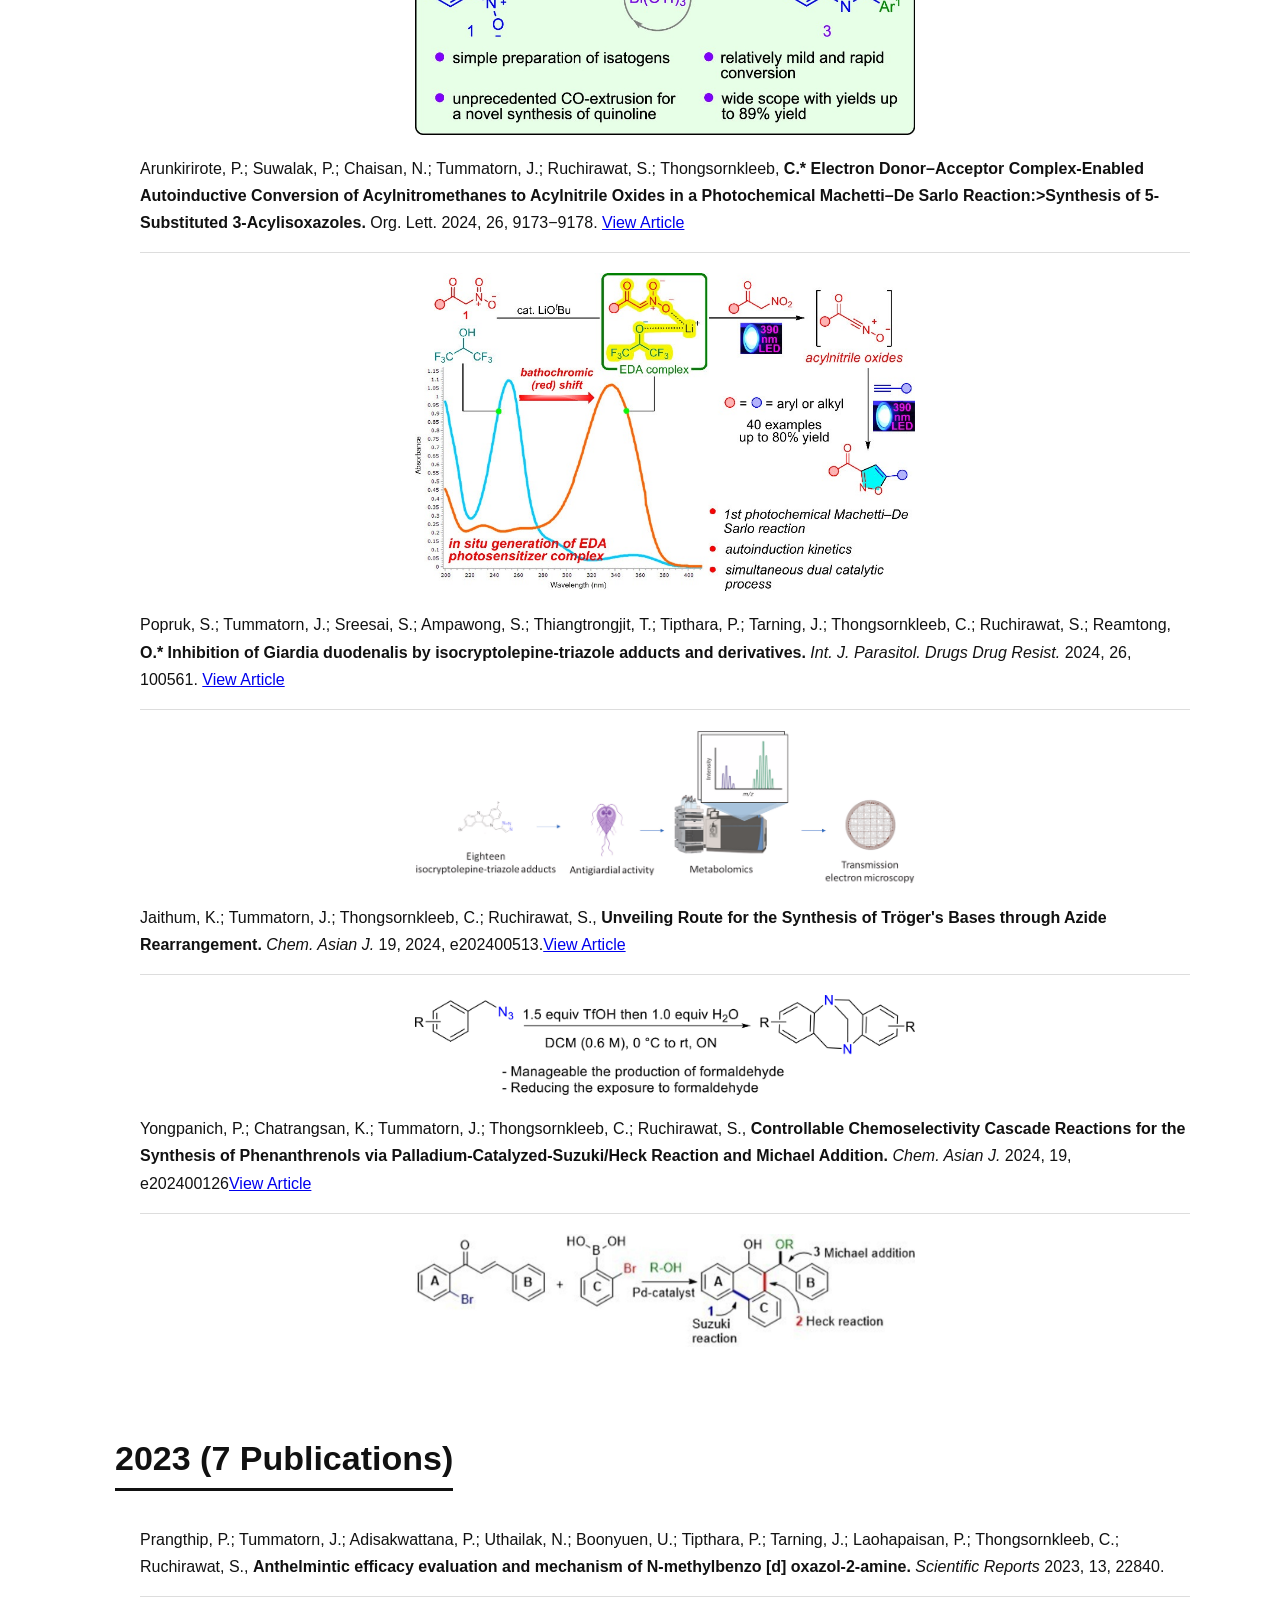
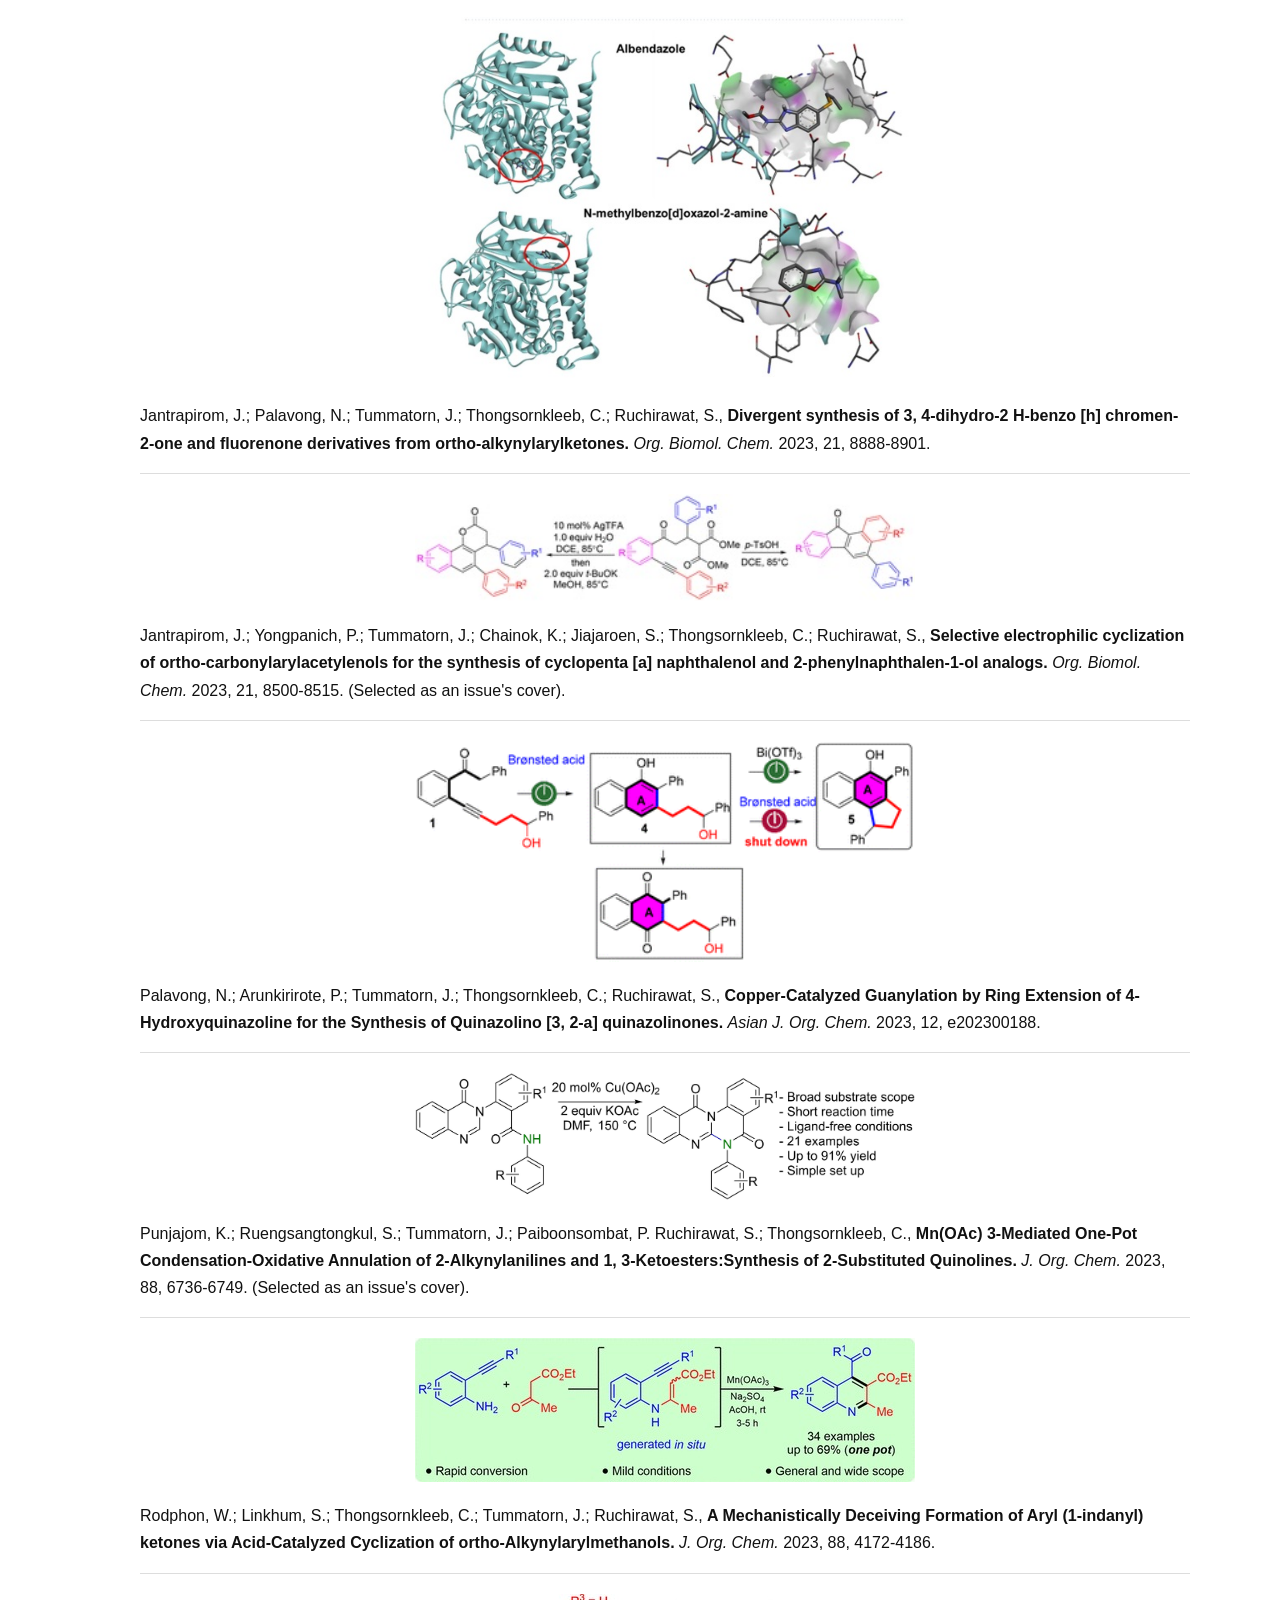
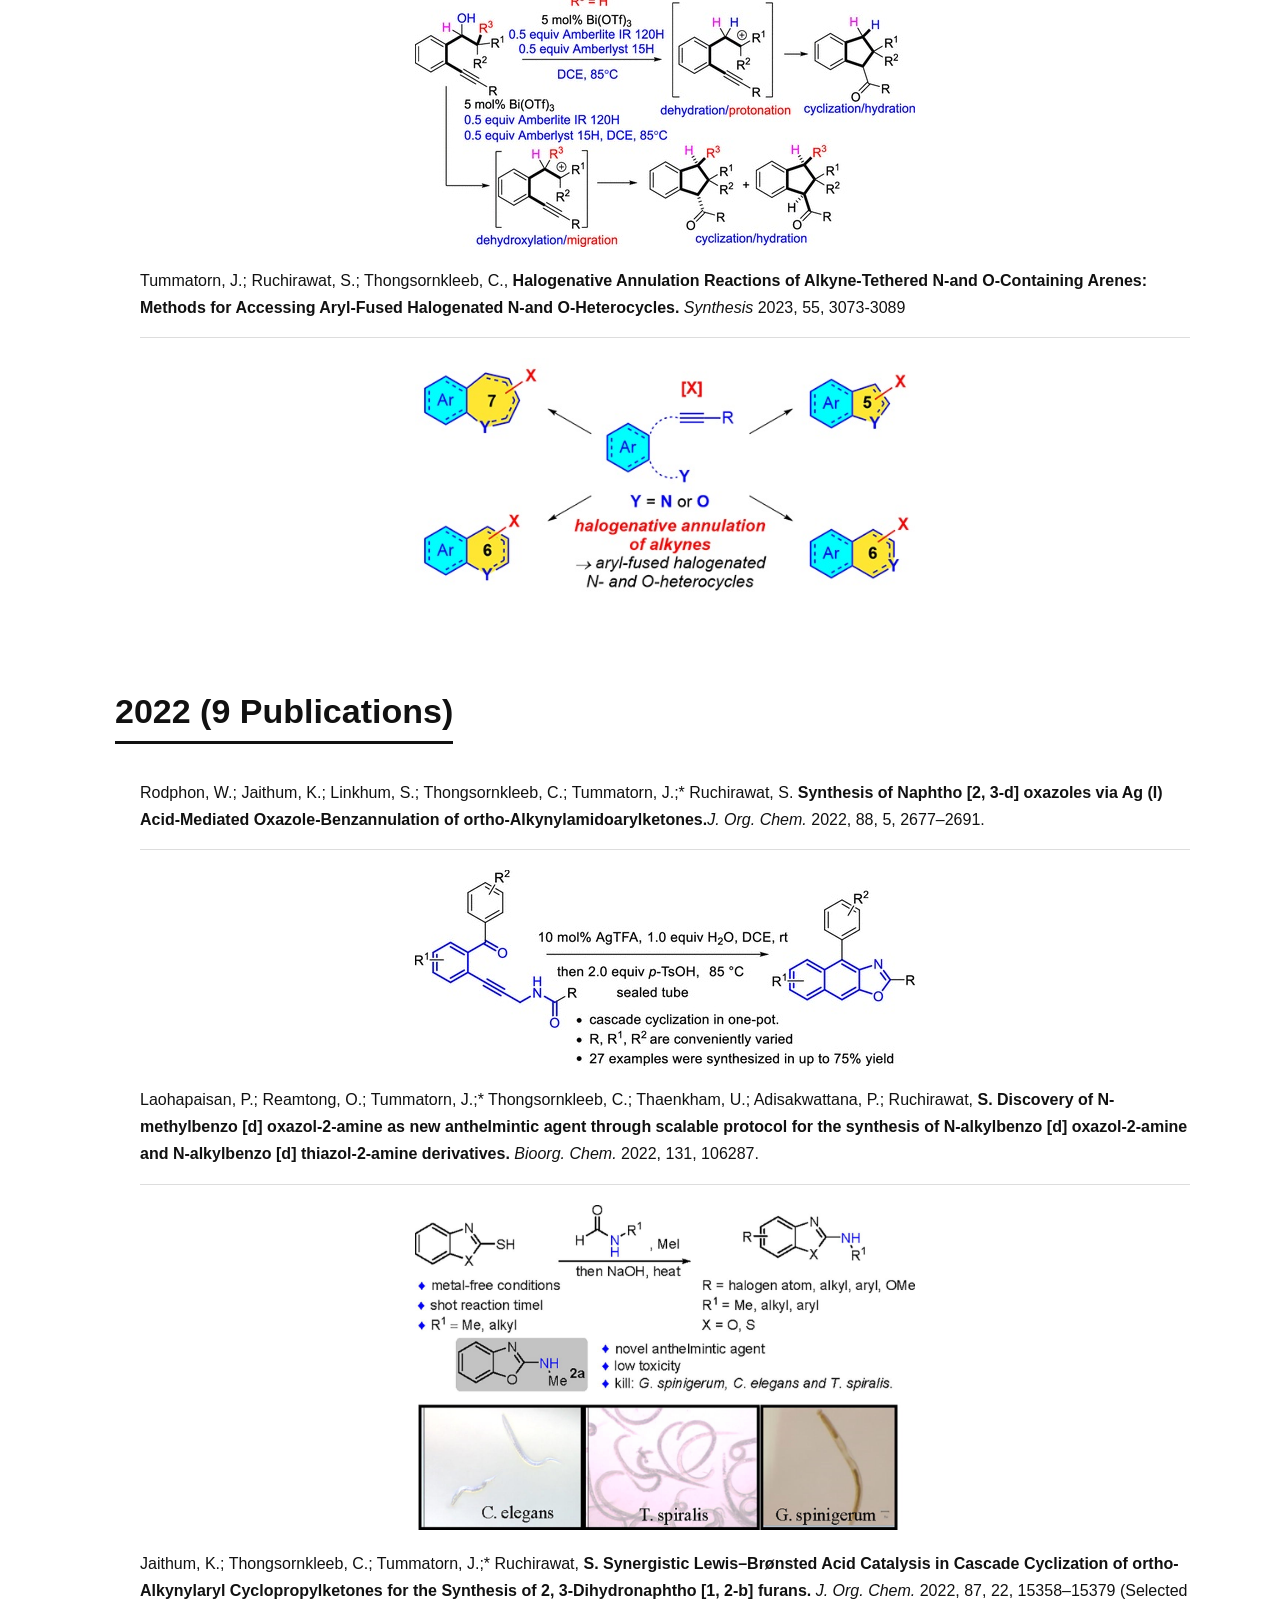
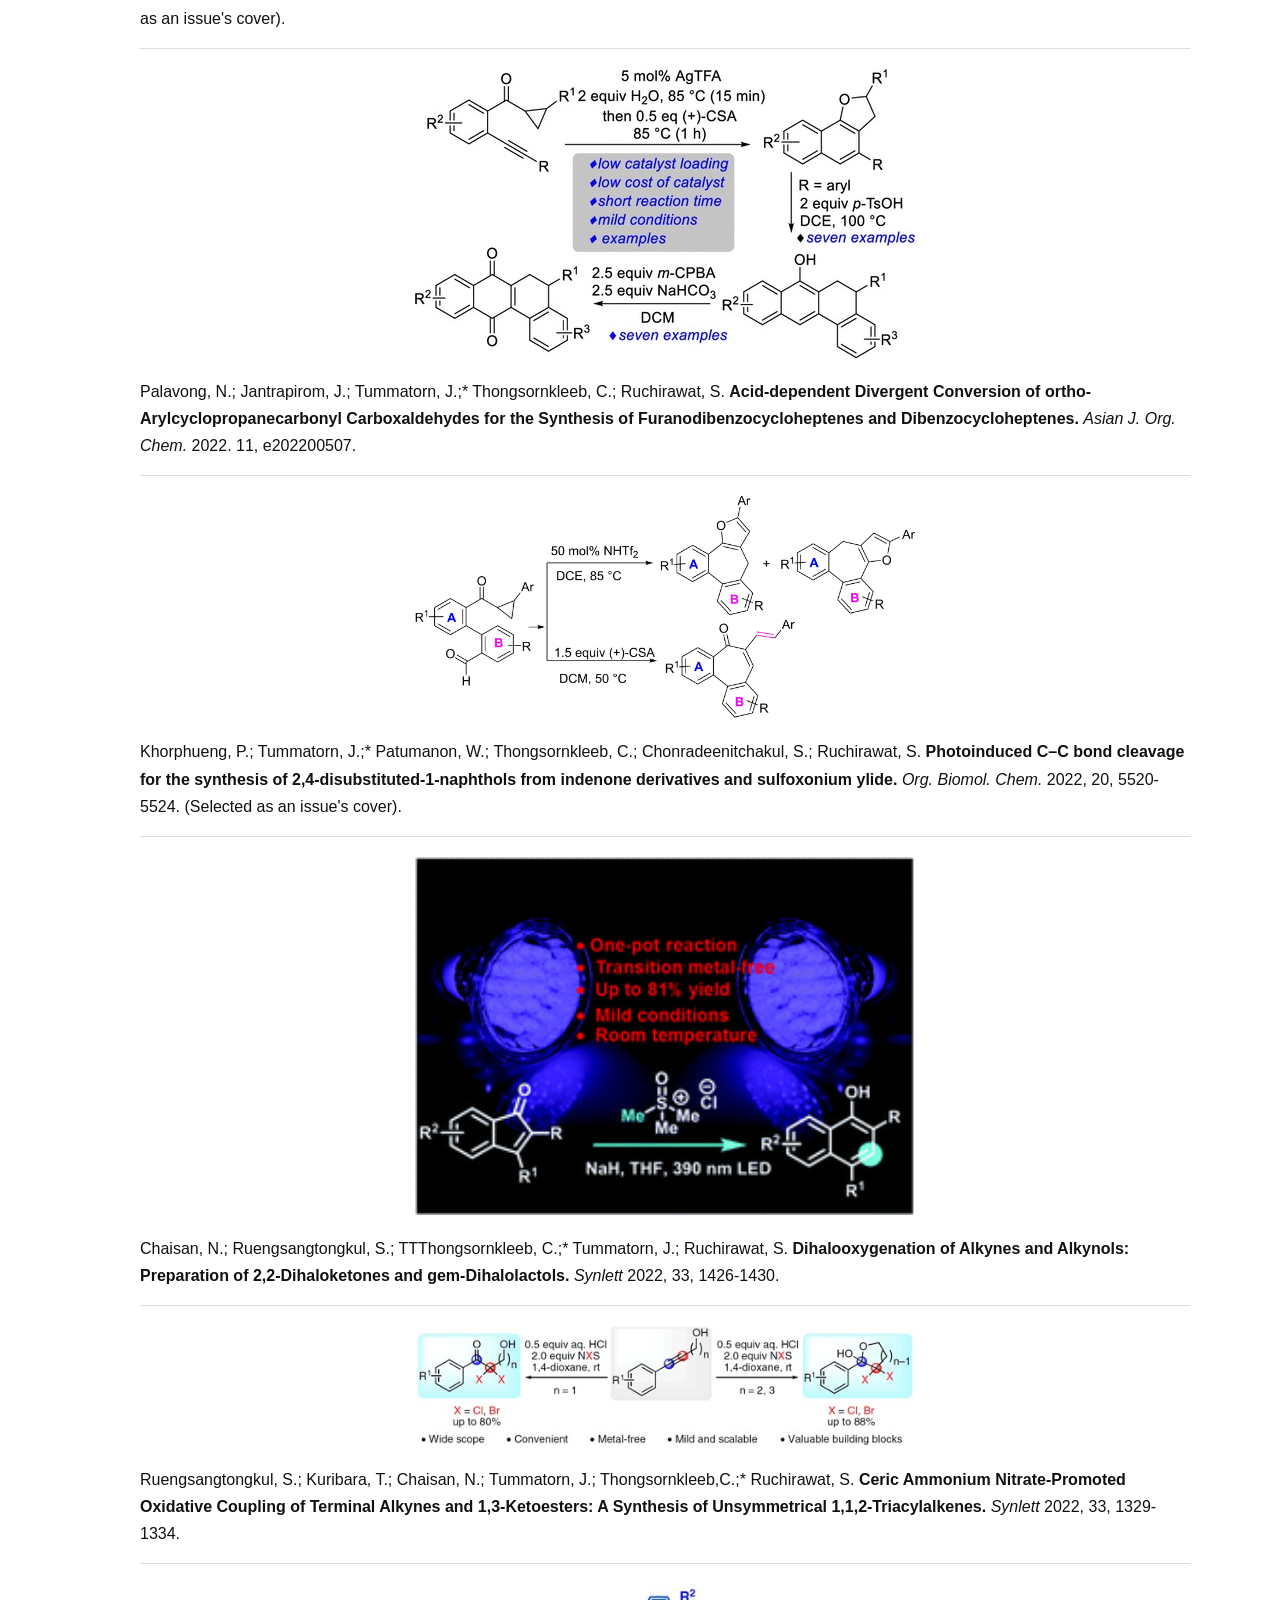
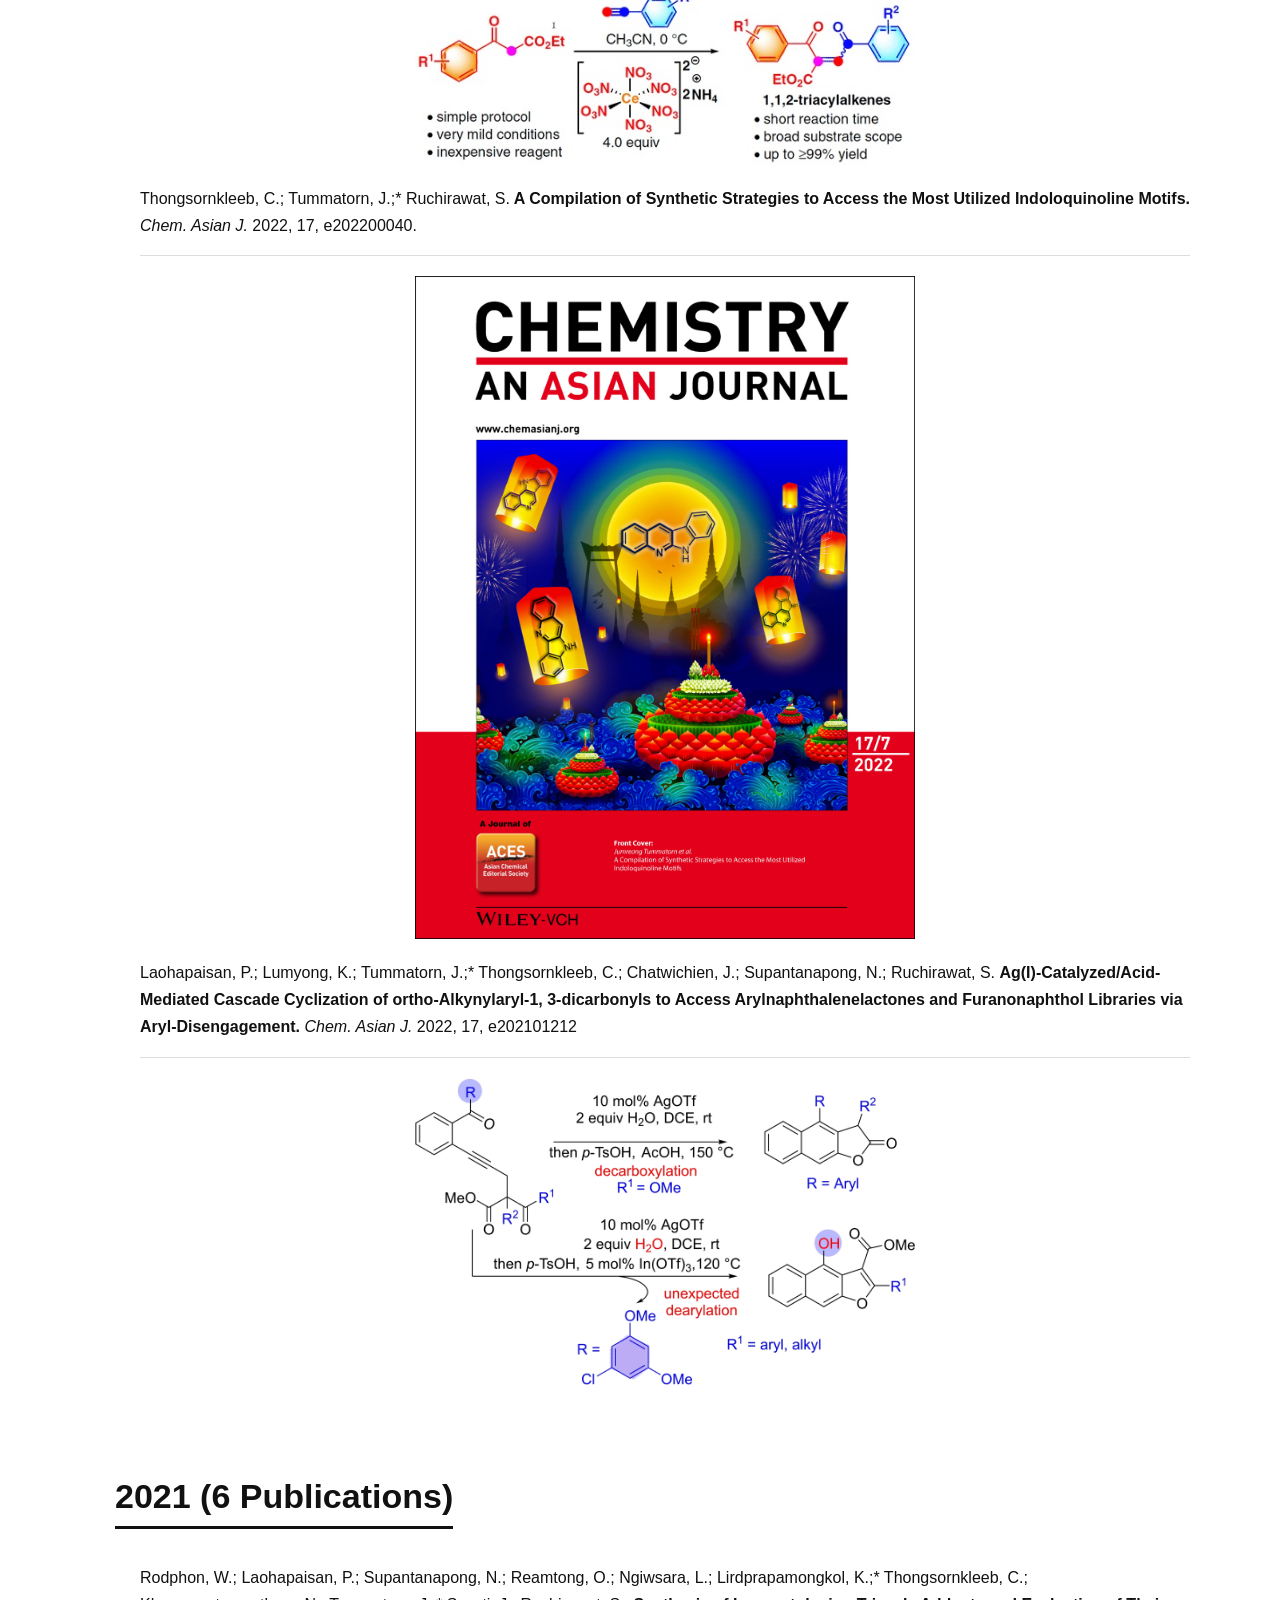
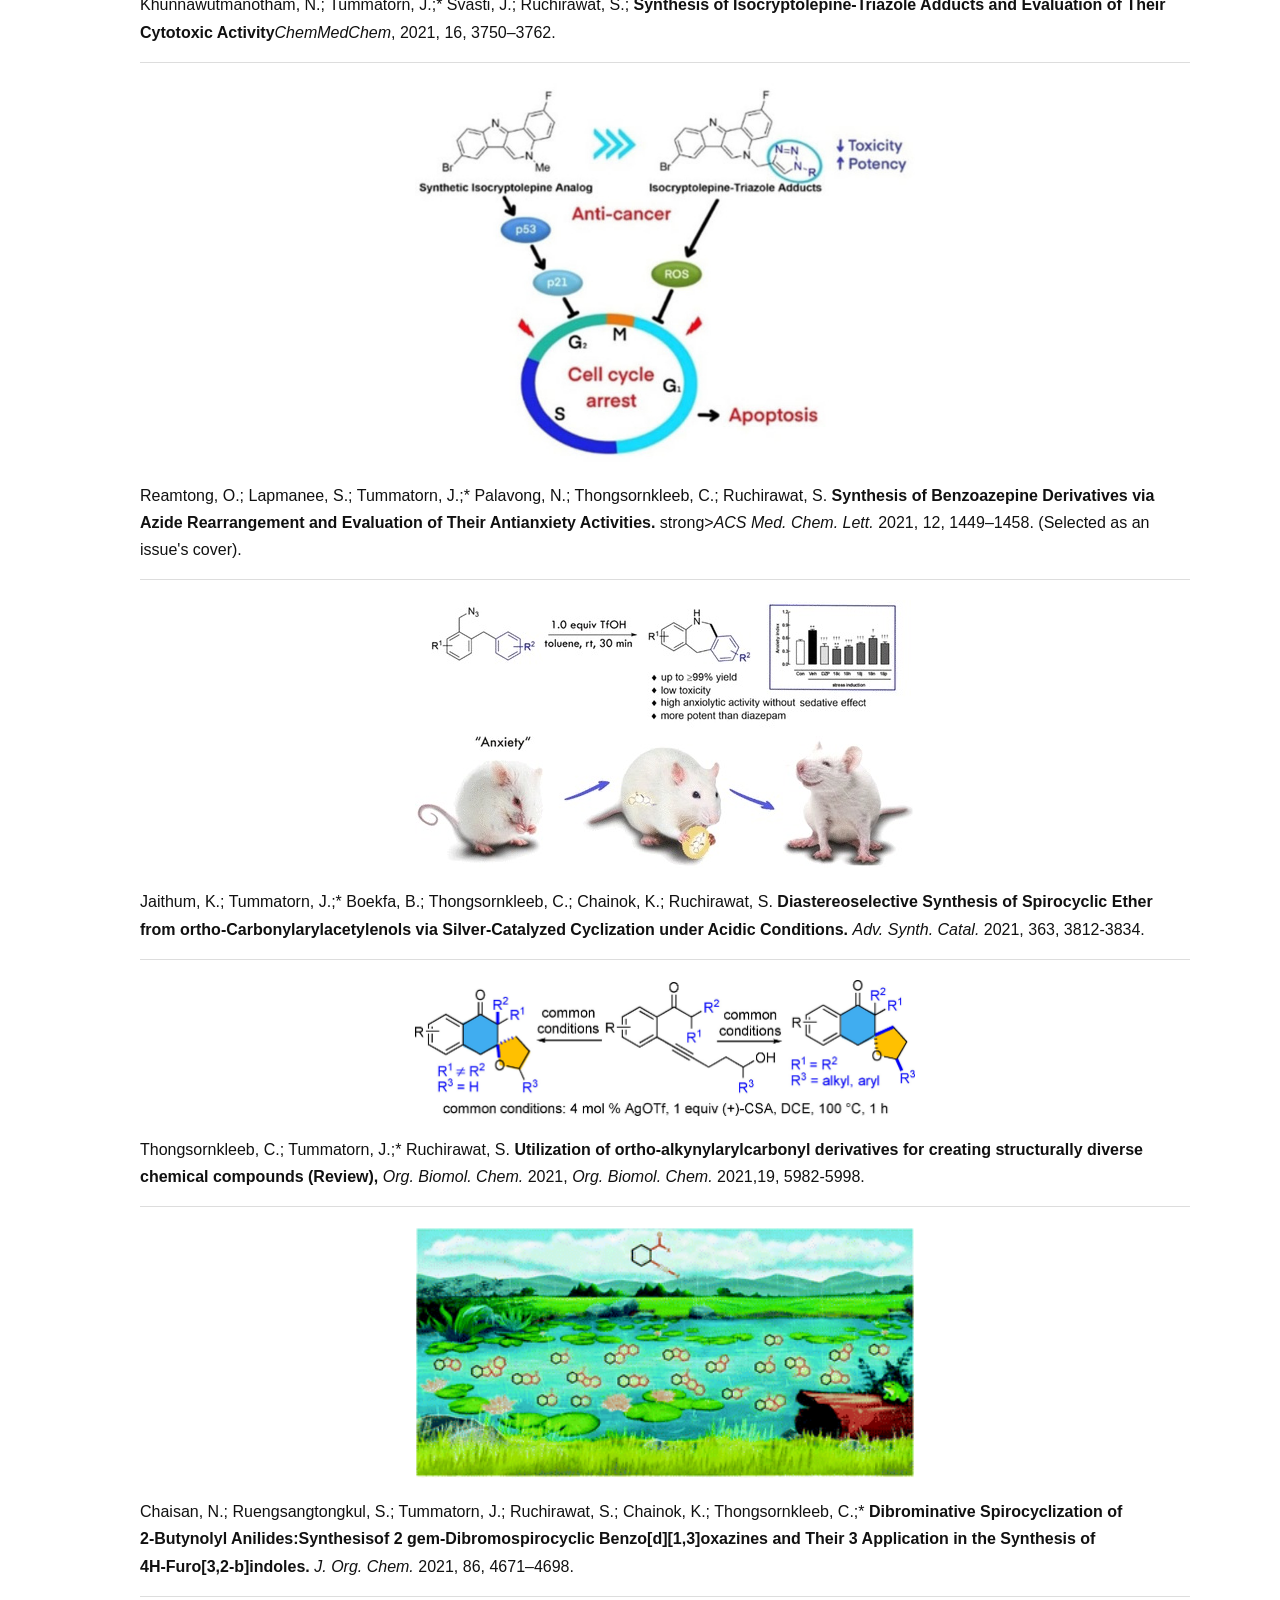
<file: publications.html>
<!DOCTYPE html>
<html lang="en">
<head>
  <meta charset="UTF-8">
  <meta name="viewport" content="width=device-width, initial-scale=1.0">
  <title>Publications | Tummatorn Research Group</title>
  <link rel="stylesheet" href="style.css">
</head>

<body>

<header>
  <div class="logo">
    <a href="index.html">Tummatorn Research Group</a>
  </div>

  <nav>
    <a href="./index.html#research">Research</a>
    <a href="./people.html">People</a>
    <a href="./publications.html">Publications</a>
    <a href="./gallery.html">Gallery</a>
    <a href="./index.html#contact">Contact</a>
  </nav>
</header>

<section class="pub-hero">
  <h1>Publications</h1>
  <p>Peer-reviewed publications from the Tummatorn Research Group</p>
</section>

<section class="pub-section">

<p class="pub-count">Total publications listed: 81</p>

<h2>2026 (5 Publications)</h2>

<ol class="pub-list">
  <li>Tanomsiri, G.; Takaoka, J.; Tummatorn, J.; Thongsornkleeb, C.; Ruchirawat, S.<strong>Reductant-Free NiF2/Picolinic Acid-Catalyzed Coupling−Cyclization of 2-Iodobenzamides with Malonates.</strong> <em>J. Org. Chem.</em> 2026, 91, 8868–8880. <a href="https://pubs.acs.org/doi/10.1021/acs.joc.6c00528" target="_blank">View Article</a></li>
    <div style="width:500px !important; max-width:100% !important; margin:20px auto !important;">
    <img 
      src="images/pub1.jpg" 
      alt="Publication figure"
      style="width:100% !important; height:auto !important; display:block !important;"
    >
  </div>
</li>
</li>
  <li>Chantana, C.; Boekfa, B.; Tummatorn, J.*; Thongsornkleeb, C.; Theppitak, C.; Ruchirawat, S., <strong>Acid-Catalyzed Skeletal Reorganization of Phenyloxirane Derivatives.</strong> <em>Org. Lett.</em> 2026, 28, 6341–6347.<a href="https://pubs.acs.org/doi/10.1021/acs.orglett.6c01474" target="_blank">View Article</a></li>
    <div style="width:500px !important; max-width:100% !important; margin:20px auto !important;">
    <img 
      src="images/pub2.jpg" 
      alt="Publication figure"
      style="width:100% !important; height:auto !important; display:block !important;"
    >
  </div>
  <li>Racochote, S.; Nutthawasutha, C.; Bado, U.; Theppitak, C.; Tummatorn, J.; Ruchirawat, S.; Thongsornkleeb, C., <strong>Photoisomerization of Isatogens to Benzoxazin-4-ones.</strong> <em>J. Org. Chem.</em> 2026, 91, 6768–6782.<a href="https://pubs.acs.org/doi/10.1021/acs.joc.6c00639" target="_blank">View Article</a></li>
  <div style="width:500px !important; max-width:100% !important; margin:20px auto !important;">
    <img 
      src="images/pub3.jpg" 
      alt="Publication figure"
      style="width:100% !important; height:auto !important; display:block !important;"
    >
  </div>
  <li>Yongpanich, P.; Tummatorn, J.;* Thongsornkleeb, C.; Theppitak, C.; Ruchirawat, S., <strong>In Situ-Generated Iodine (III) Sulfonates as Versatile Oxidants for Sulfonyloxylation and Oxidative Cyclization.</strong> <em>ACS Omega 11, 27556–27568</em> 2026.<a href="https://pubs.acs.org/doi/10.1021/acsomega.6c02243"_blank">View Article</a></li>
   <div style="width:500px !important; max-width:100% !important; margin:20px auto !important;">
    <img 
      src="images/pub4.jpg" 
      alt="Publication figure"
      style="width:100% !important; height:auto !important; display:block !important;"
    >
  </div>
  <li>Tummatorn, J.; Ruchirawat, S.;*, Thongsornkleeb, C., <strong>Isatogens and Their Reactivity Landscape.</strong> <em>Eur. J. Org. Chem.</em></em> 2026, 29, e202600001.<a href="https://chemistry-europe.onlinelibrary.wiley.com/doi/10.1002/ejoc.202600001">View Article</a></li>
</ol>
  <div style="width:500px !important; max-width:100% !important; margin:20px auto !important;">
    <img 
      src="images/pub5.jpg" 
      alt="Publication figure"
      style="width:100% !important; height:auto !important; display:block !important;"
    >
  </div>
<h2>2025 (8 Publications)</h2>

<ol class="pub-list">
  <li>Arunkirirote, P.; Tummatorn, J.; Ruchirawat, S.; TTThongsornkleeb, C.*, <strong>Oxidative Amidation of α‐TEMPO‐Aryloylnitromethane Adducts and Anilines: A DirectSynthesis of α‐Ketoamides. </strong><em>Chem. Asian J.</em> 2025, 20, e00857.<a href="https://aces.onlinelibrary.wiley.com/doi/10.1002/asia.202500857">View Article</a></li>
  <div style="width:500px !important; max-width:100% !important; margin:20px auto !important;">
    <img 
      src="images/pub20061.jpg" 
      alt="Publication figure"
      style="width:100% !important; height:auto !important; display:block !important;"
    >
  </div>
  <li>Saewa, R.; Roongsunsart, S.; Tummatorn, J.*; TTThongsornkleeb, C.; Ruchirawat, S., <strong>CuTC-Catalyzed Ortho-Coupling of Chalcones with Malonates via Cascade Annulation and Transannular Ester Migration: Access to 4-Hydroxy-1, 3-dicarboxylatedihydronaphthalenones.</strong> <em>Org. Lett.</em> 2025, 27, 12723-12728.<a href="https://pubs.acs.org/doi/10.1021/acs.orglett.5c03699">View Article</a></li>
   <div style="width:500px !important; max-width:100% !important; margin:20px auto !important;">
    <img 
      src="images/pub20062.jpg" 
      alt="Publication figure"
      style="width:100% !important; height:auto !important; display:block !important;"
    >
  </div>
  <li>Tummatorn, J.; TTThongsornkleeb, C.*, <strong>Enantioselective light absorption drives kinetic resolution: Photochemistry.</strong> <em>Nature Chemistry</em> 2025, 1-2.<a href="https://www.nature.com/articles/s41557-025-01975-w" target="_blank">View Article</a></li>
   <div style="width:500px !important; max-width:100% !important; margin:20px auto !important;">
    <img 
      src="images/pub20063.jpg" 
      alt="Publication figure"
      style="width:100% !important; height:auto !important; display:block !important;"
    >
     </div>
     <li>Tanomsiri, G.; Tummatorn, J.;* TTThongsornkleeb, C.; Ruchirawat, S., <strong>Palladium-Catalyzed Hydroarylation of N-Propargyl Benzamides: A Direct Route to N-Allylbenzamides and Acid-Induced Cyclization to Oxazolines.</strong> <em>J. Org. Chem.</em> 2025, 90, 11655-11665.<a href="https://www.nature.com/articles/s41557-025-01975-w" target="_blank">View Article</a></li>
   <div style="width:500px !important; max-width:100% !important; margin:20px auto !important;">
    <img 
      src="images/pub20064.jpg" 
      alt="Publication figure"
      style="width:100% !important; height:auto !important; display:block !important;"
    >
  </div>
  <li>Saewa, R.; Tummatorn, J.;* TTThongsornkleeb, C.; Ruchirawat, S. <strong>Cyclopropyl Carbinol: A Versatile Motif for the Synthesis</em> of Diene and Naphthalene Compounds Under Ultra‐Low Loading of Catalytic Bismuth (III) Trifluoromethanesulfonate, </strong><em>Asian <em>J. Org. Chem.</em></em> 2025, e202500208.<a href="https://aces.onlinelibrary.wiley.com/doi/10.1002/ajoc.202500208">View Article</a></li>
   <div style="width:500px !important; max-width:100% !important; margin:20px auto !important;">
    <img 
      src="images/pub20065.jpg" 
      alt="Publication figure"
      style="width:100% !important; height:auto !important; display:block !important;"
    >
  </div>
  <li>Jaithum, K.; Tummatorn, J.;* Theppitak, J.; Chainok, K.; Thongsornkleeb, C.; Ruchirawat, S. <strong>Silver‐Catalyzed and Base‐Mediated Double Cyclization for the Streamlined Synthesis of Benzo [4, 5] imidazo [2, 1‐b] naphtho [2, 3‐d] oxazole from ortho‐Alkynylarylketones, </strong><em>Chem. Asian J.</em> 2025, e202500235.<a href="https://aces.onlinelibrary.wiley.com/doi/10.1002/asia.202500235" target="_blank">View Article</a></li>
    <div style="width:500px !important; max-width:100% !important; margin:20px auto !important;">
    <img 
      src="images/pub20066.jpg" 
      alt="Publication figure"
      style="width:100% !important; height:auto !important; display:block !important;"
    >
  </div>
  <li>
  Tanomsiri, G.; Boonmee, S.; Chaisan, N.; Tummatorn, J.; Thongsornkleeb, C.; Ruchirawat, S.
  <strong>Strategic Methodologies for Efficient Synthesis of Imidazo[1,5-a]pyridine and Benzazepine Analogs via the Unique Ritter-Type Reaction.</strong>
  <em>ACS Org. Inorg. Au</em> 2025, 2, 117–135.
  <a href="https://pubs.acs.org/doi/10.1021/acsorginorgau.4c00075" target="_blank">View Article</a>

  <div style="width:500px; max-width:100%; margin:20px auto;">
    <img src="images/pub20069.jpg"
         alt="Publication figure"
         style="width:100%; height:auto; display:block;">
  </div>
</li>
    <li>
Gu, Y.; Yu, W.; Li, X.; Fan, Y.; Liu, Y.; Tummatorn, J.; Jiang, S.; Yang, J.*,
<strong>Molecular Engineering of Cordycepin Derivatives for Enhanced Biological Activity and Stability.</strong>
<em>ChemMedChem</em> 2025, 20, e202400979.
<a href="https://chemistry-europe.onlinelibrary.wiley.com/doi/abs/10.1002/cmdc.202400979" target="_blank">View Article</a>

<div style="width:500px !important; max-width:100% !important; margin:20px auto !important;">
  <img
    src="images/pub20068.jpg"
    alt="Publication figure"
    style="width:100% !important; height:auto !important; display:block !important;"
  >
</div>

</li>
<h2>2024 (6 Publications)</h2>

<ol class="pub-list">
  <li>Tummatorn, J.;* Meewan, I.; Khunnawutmanotham, N.; Chimnoi, N.; Suwanwong, N.; Rodphon, W.; Thongsornkleeb, C.; Yang, J.; Ruchirawat, S., <strong>Cholinesterase Inhibitory Activity and Molecular Docking Studies of Isocryptolepine‐Triazole Adducts.</strong> <em>ChemMedChem</em> 2024, 19, e202400447.<a href="https://chemistry-europe.onlinelibrary.wiley.com/doi/10.1002/cmdc.202400447" target="_blank">View Article</a></li>
<div style="width:500px !important; max-width:100% !important; margin:20px auto !important;">
    <img 
      src="images/puba.jpg" 
      alt="Publication figure"
      style="width:100% !important; height:auto !important; display:block !important;"
    >
  </div>
  <li>Punjajom, K.; Chonradeenitchakul, S.; Tummatorn, J.; Ruchirawat, S.; Thongsornkleeb, <strong>C.* Bi(OTf)3‑Catalyzed Cascade Cycloaddition−Decarbonylation−N‑Deoxygenative Aromatization between 2‑Arylisatogens and Styrenes: Unveiling a Synthesis of 2,4-Diarylquinolines. </strong><em>Org. Lett.</em> 2024, 26, 10066–10071. <a href="https://pubs.acs.org/doi/10.1021/acs.orglett.4c03012" target="_blank">View Article</a></li>
 <div style="width:500px !important; max-width:100% !important; margin:20px auto !important;">
    <img 
      src="images/pubb.jpg" 
      alt="Publication figure"
      style="width:100% !important; height:auto !important; display:block !important;"
    >
  </div>
  <li>Arunkirirote, P.; Suwalak, P.; Chaisan, N.; Tummatorn, J.; Ruchirawat, S.; Thongsornkleeb, <strong>C.* Electron Donor–Acceptor Complex-Enabled Autoinductive Conversion of Acylnitromethanes to Acylnitrile Oxides in a Photochemical Machetti–De Sarlo Reaction:>Synthesis of 5-Substituted 3-Acylisoxazoles. </strong> <em></em>Org. Lett.</em> 2024, 26, 9173−9178. <a href="https://pubs.acs.org/doi/10.1021/acs.orglett.4c02708" target="_blank">View Article</a></li>
<div style="width:500px !important; max-width:100% !important; margin:20px auto !important;">
    <img 
      src="images/pubc.jpg" 
      alt="Publication figure"
      style="width:100% !important; height:auto !important; display:block !important;"
    >
  </div>
  <li>Popruk, S.; Tummatorn, J.; Sreesai, S.; Ampawong, S.; Thiangtrongjit, T.; Tipthara, P.; Tarning, J.; Thongsornkleeb, C.; Ruchirawat, S.; Reamtong, <strong>O.* Inhibition of Giardia duodenalis by isocryptolepine-triazole adducts and derivatives.</strong> <em>Int. J. Parasitol. Drugs Drug Resist.</em> 2024, 26, 100561. <a href="https://www.sciencedirect.com/science/article/pii/S2211320724000423" target="_blank">View Article</a></li>
  <div style="width:500px !important; max-width:100% !important; margin:20px auto !important;">
    <img 
      src="images/pubd.jpg" 
      alt="Publication figure"
      style="width:100% !important; height:auto !important; display:block !important;"
    >
  </div>
  <li>Jaithum, K.; Tummatorn, J.; Thongsornkleeb, C.; Ruchirawat, S., <strong>Unveiling Route for the Synthesis of Tröger&#x27;s Bases through Azide Rearrangement. </strong> <em>Chem. Asian J.</em> 19, 2024, e202400513.<a href="https://aces.onlinelibrary.wiley.com/doi/abs/10.1002/asia.202400513" target="_blank">View Article</a></li>
 <div style="width:500px !important; max-width:100% !important; margin:20px auto !important;">
    <img 
      src="images/pube.jpg" 
      alt="Publication figure"
      style="width:100% !important; height:auto !important; display:block !important;"
    >
  </div>
  <li>Yongpanich, P.; Chatrangsan, K.; Tummatorn, J.; Thongsornkleeb, C.; Ruchirawat, S., <strong>Controllable Chemoselectivity Cascade Reactions for the Synthesis of Phenanthrenols via Palladium-Catalyzed-Suzuki/Heck Reaction and Michael Addition. </strong> <em>Chem. Asian J.</em> 2024, 19, e202400126<a href="https://aces.onlinelibrary.wiley.com/doi/abs/10.1002/asia.202400126" target="_blank">View Article</a></li>
<div style="width:500px !important; max-width:100% !important; margin:20px auto !important;">
    <img 
      src="images/pubf.jpg" 
      alt="Publication figure"
      style="width:100% !important; height:auto !important; display:block !important;"
    >
  </div>
</ol>

<h2>2023 (7 Publications)</h2>

<ol class="pub-list">
  <li>Prangthip, P.; Tummatorn, J.; Adisakwattana, P.; Uthailak, N.; Boonyuen, U.; Tipthara, P.; Tarning, J.; Laohapaisan, P.; Thongsornkleeb, C.; Ruchirawat, S., <strong>Anthelmintic efficacy evaluation and mechanism of N-methylbenzo [d] oxazol-2-amine.</strong> <em>Scientific Reports</em> 2023, 13, 22840.</li>
  <div style="width:500px !important; max-width:100% !important; margin:20px auto !important;">
    <img 
      src="images/2023a.jpg" 
      alt="Publication figure"
      style="width:100% !important; height:auto !important; display:block !important;"
    >
  </div>
  <li>Jantrapirom, J.; Palavong, N.; Tummatorn, J.; Thongsornkleeb, C.; Ruchirawat, S., <strong>Divergent synthesis of 3, 4-dihydro-2 H-benzo [h] chromen-2-one and fluorenone derivatives from ortho-alkynylarylketones.</strong> <em>Org. Biomol. Chem.</em> 2023, 21, 8888-8901.</li>
  <div style="width:500px !important; max-width:100% !important; margin:20px auto !important;">
    <img 
      src="images/2023b.jpg" 
      alt="Publication figure"
      style="width:100% !important; height:auto !important; display:block !important;"
    >
  </div>
  <li>Jantrapirom, J.; Yongpanich, P.; Tummatorn, J.; Chainok, K.; Jiajaroen, S.; Thongsornkleeb, C.; Ruchirawat, S., <strong>Selective electrophilic cyclization of ortho-carbonylarylacetylenols for the synthesis of cyclopenta [a] naphthalenol and 2-phenylnaphthalen-1-ol analogs.</strong> <em>Org. Biomol. Chem.</em> 2023, 21, 8500-8515. (Selected as an issue&#x27;s cover).</li>
  <div style="width:500px !important; max-width:100% !important; margin:20px auto !important;">
    <img 
      src="images/2023c.jpg" 
      alt="Publication figure"
      style="width:100% !important; height:auto !important; display:block !important;"
    >
  </div>
  <li>Palavong, N.; Arunkirirote, P.; Tummatorn, J.; Thongsornkleeb, C.; Ruchirawat, S., <strong>Copper‐Catalyzed Guanylation by Ring Extension of 4‐Hydroxyquinazoline for the Synthesis of Quinazolino [3, 2‐a] quinazolinones. </strong> <em>Asian <em>J. Org. Chem.</em></em> 2023, 12, e202300188.</li>
  <div style="width:500px !important; max-width:100% !important; margin:20px auto !important;">
    <img 
      src="images/2023d.jpg" 
      alt="Publication figure"
      style="width:100% !important; height:auto !important; display:block !important;"
    >
  </div>
  <li>Punjajom, K.; Ruengsangtongkul, S.; Tummatorn, J.; Paiboonsombat, P. Ruchirawat, S.; Thongsornkleeb, C., <strong>Mn(OAc) 3-Mediated One-Pot Condensation-Oxidative Annulation of 2-Alkynylanilines and 1, 3-Ketoesters:Synthesis of 2-Substituted Quinolines. </strong> <em>J. Org. Chem.</em> 2023, 88, 6736-6749. (Selected as an issue&#x27;s cover).</li>
  <div style="width:500px !important; max-width:100% !important; margin:20px auto !important;">
    <img 
      src="images/2023e.jpg" 
      alt="Publication figure"
      style="width:100% !important; height:auto !important; display:block !important;"
    >
  </div>
  <li>Rodphon, W.; Linkhum, S.; Thongsornkleeb, C.; Tummatorn, J.; Ruchirawat, S., <strong>A Mechanistically Deceiving Formation of Aryl (1-indanyl) ketones via Acid-Catalyzed Cyclization of ortho-Alkynylarylmethanols.</strong> <em>J. Org. Chem.</em> 2023, 88, 4172-4186.</li>
 <div style="width:500px !important; max-width:100% !important; margin:20px auto !important;">
    <img 
      src="images/2023f.jpg" 
      alt="Publication figure"
      style="width:100% !important; height:auto !important; display:block !important;"
    >
  </div>
  <li>Tummatorn, J.; Ruchirawat, S.; Thongsornkleeb, C., <strong>Halogenative Annulation Reactions of Alkyne-Tethered N-and O-Containing Arenes: Methods for Accessing Aryl-Fused Halogenated N-and O-Heterocycles.</strong> <em>Synthesis</em> 2023, 55, 3073-3089</li>
<div style="width:500px !important; max-width:100% !important; margin:20px auto !important;">
    <img 
      src="images/2023g.jpg" 
      alt="Publication figure"
      style="width:100% !important; height:auto !important; display:block !important;"
    >
  </div>
</ol>

<h2>2022 (9 Publications)</h2>

<ol class="pub-list">
  <li>Rodphon, W.; Jaithum, K.; Linkhum, S.; Thongsornkleeb, C.; Tummatorn, J.;* Ruchirawat, S. <strong>Synthesis of Naphtho [2, 3-d] oxazoles via Ag (I) Acid-Mediated Oxazole-Benzannulation of ortho-Alkynylamidoarylketones.</strong><em>J. Org. Chem.</em> 2022, 88, 5, 2677–2691.</li>
  <div style="width:500px !important; max-width:100% !important; margin:20px auto !important;">
    <img 
      src="images/2022a.jpg" 
      alt="Publication figure"
      style="width:100% !important; height:auto !important; display:block !important;"
    >
  </div>
  <li>Laohapaisan, P.; Reamtong, O.; Tummatorn, J.;* Thongsornkleeb, C.; Thaenkham, U.; Adisakwattana, P.; Ruchirawat, <strong>S. Discovery of N-methylbenzo [d] oxazol-2-amine as new anthelmintic agent through scalable protocol for the synthesis of N-alkylbenzo [d] oxazol-2-amine and N-alkylbenzo [d] thiazol-2-amine derivatives.</strong> <em>Bioorg. Chem.</em> 2022, 131, 106287.</li>
  <div style="width:500px !important; max-width:100% !important; margin:20px auto !important;">
    <img 
      src="images/2022b.jpg" 
      alt="Publication figure"
      style="width:100% !important; height:auto !important; display:block !important;"
    >
  </div>
  <li>Jaithum, K.; Thongsornkleeb, C.; Tummatorn, J.;* Ruchirawat, <strong>S. Synergistic Lewis–Brønsted Acid Catalysis in Cascade Cyclization of ortho-Alkynylaryl Cyclopropylketones for the Synthesis of 2, 3-Dihydronaphtho [1, 2-b] furans. </strong><em>J. Org. Chem.</em> 2022, 87, 22, 15358–15379 (Selected as an issue&#x27;s cover).</li>
  <div style="width:500px !important; max-width:100% !important; margin:20px auto !important;">
    <img 
      src="images/2022c.jpg" 
      alt="Publication figure"
      style="width:100% !important; height:auto !important; display:block !important;"
    >
  </div>
  <li>Palavong, N.; Jantrapirom, J.; Tummatorn, J.;* Thongsornkleeb, C.; Ruchirawat, S. <strong>Acid‐dependent Divergent Conversion of ortho‐Arylcyclopropanecarbonyl Carboxaldehydes for the Synthesis of Furanodibenzocycloheptenes and Dibenzocycloheptenes. </strong><em>Asian <em>J. Org. Chem.</em></em> 2022. 11, e202200507.</li>
  <div style="width:500px !important; max-width:100% !important; margin:20px auto !important;">
    <img 
      src="images/2022d.jpg" 
      alt="Publication figure"
      style="width:100% !important; height:auto !important; display:block !important;"
    >
  </div>
  <li>Khorphueng, P.; Tummatorn, J.;* Patumanon, W.; Thongsornkleeb, C.; Chonradeenitchakul, S.; Ruchirawat, S. <strong>Photoinduced C–C bond cleavage for the synthesis of 2,4-disubstituted-1-naphthols from indenone derivatives and sulfoxonium ylide.</strong> <em>Org. Biomol. Chem.</em> 2022, 20, 5520-5524. (Selected as an issue&#x27;s cover).</li>
  <div style="width:500px !important; max-width:100% !important; margin:20px auto !important;">
    <img 
      src="images/2022e.jpg" 
      alt="Publication figure"
      style="width:100% !important; height:auto !important; display:block !important;"
    >
  </div>
  <li>Chaisan, N.; Ruengsangtongkul, S.; TTThongsornkleeb, C.;* Tummatorn, J.; Ruchirawat, S. <strong>Dihalooxygenation of Alkynes and Alkynols: Preparation of 2,2-Dihaloketones and gem-Dihalolactols.</strong> <em>Synlett</em> 2022, 33, 1426-1430.</li>
  <div style="width:500px !important; max-width:100% !important; margin:20px auto !important;">
    <img 
      src="images/2022f.jpg" 
      alt="Publication figure"
      style="width:100% !important; height:auto !important; display:block !important;"
    >
  </div>
  <li>Ruengsangtongkul, S.; Kuribara, T.; Chaisan, N.; Tummatorn, J.; Thongsornkleeb,C.;* Ruchirawat, S. <strong>Ceric Ammonium Nitrate‐Promoted Oxidative Coupling of Terminal Alkynes and 1,3‐Ketoesters: A Synthesis of Unsymmetrical 1,1,2‐Triacylalkenes. </strong><em>Synlett</em> 2022, 33, 1329-1334.</li>
  <div style="width:500px !important; max-width:100% !important; margin:20px auto !important;">
    <img 
      src="images/2022g.jpg" 
      alt="Publication figure"
      style="width:100% !important; height:auto !important; display:block !important;"
    >
  </div>
  <li>Thongsornkleeb, C.; Tummatorn, J.;* Ruchirawat, S.<strong> A Compilation of Synthetic Strategies to Access the Most Utilized Indoloquinoline Motifs.</strong> <em>Chem. Asian J.</em> 2022, 17, e202200040.</li>
  <div style="width:500px !important; max-width:100% !important; margin:20px auto !important;">
    <img 
      src="images/2022h.jpg" 
      alt="Publication figure"
      style="width:100% !important; height:auto !important; display:block !important;"
    >
  </div>
  <li>Laohapaisan, P.; Lumyong, K.; Tummatorn, J.;* Thongsornkleeb, C.; Chatwichien, J.; Supantanapong, N.; Ruchirawat, S. <strong>Ag(I)-Catalyzed/Acid-Mediated Cascade Cyclization of ortho-Alkynylaryl-1, 3-dicarbonyls to Access Arylnaphthalenelactones and Furanonaphthol Libraries via Aryl-Disengagement.</strong> <em>Chem. Asian J.</em> 2022, 17, e202101212</li>
<div style="width:500px !important; max-width:100% !important; margin:20px auto !important;">
    <img 
      src="images/2022i.jpg" 
      alt="Publication figure"
      style="width:100% !important; height:auto !important; display:block !important;"
    >
  </div>
</ol>

<h2>2021 (6 Publications)</h2>

<ol class="pub-list">
  <li>Rodphon, W.; Laohapaisan, P.; Supantanapong, N.; Reamtong, O.; Ngiwsara, L.; Lirdprapamongkol, K.;* Thongsornkleeb, C.; Khunnawutmanotham, N.; Tummatorn, J.;* Svasti, J.; Ruchirawat, S.; <strong>Synthesis of Isocryptolepine-Triazole Adducts and Evaluation of Their Cytotoxic Activity</strong><em>ChemMedChem</em>, 2021, 16, 3750–3762.</li>
  <div style="width:500px !important; max-width:100% !important; margin:20px auto !important;">
    <img 
      src="images/2021a.jpg" 
      alt="Publication figure"
      style="width:100% !important; height:auto !important; display:block !important;"
    >
  </div>
  <li>Reamtong, O.; Lapmanee, S.; Tummatorn, J.;* Palavong, N.; Thongsornkleeb, C.; Ruchirawat, S. <strong>Synthesis of Benzoazepine Derivatives via Azide Rearrangement and Evaluation of Their Antianxiety Activities. </strong>strong><em>ACS Med. Chem. Lett.</em> 2021, 12, 1449–1458. (Selected as an issue&#x27;s cover).</li>
  <div style="width:500px !important; max-width:100% !important; margin:20px auto !important;">
    <img 
      src="images/2021b.jpg" 
      alt="Publication figure"
      style="width:100% !important; height:auto !important; display:block !important;"
    >
  </div>
  <li>Jaithum, K.; Tummatorn, J.;* Boekfa, B.; Thongsornkleeb, C.; Chainok, K.; Ruchirawat, S. <strong>Diastereoselective Synthesis of Spirocyclic Ether from ortho-Carbonylarylacetylenols via Silver-Catalyzed Cyclization under Acidic Conditions. </strong><em>Adv. Synth. Catal.</em> 2021, 363, 3812-3834.</li>
  <div style="width:500px !important; max-width:100% !important; margin:20px auto !important;">
    <img 
      src="images/2021c.jpg" 
      alt="Publication figure"
      style="width:100% !important; height:auto !important; display:block !important;"
    >
  </div>
  <li>Thongsornkleeb, C.; Tummatorn, J.;* Ruchirawat, S. <strong>Utilization of ortho-alkynylarylcarbonyl derivatives for creating structurally diverse chemical compounds (Review), </strong><em>Org. Biomol. Chem.</em> 2021, <em>Org. Biomol. Chem.</em> 2021,19, 5982-5998.</li>
  <div style="width:500px !important; max-width:100% !important; margin:20px auto !important;">
    <img 
      src="images/2021d.jpg" 
      alt="Publication figure"
      style="width:100% !important; height:auto !important; display:block !important;"
    >
  </div>
  <li>Chaisan, N.; Ruengsangtongkul, S.; Tummatorn, J.; Ruchirawat, S.; Chainok, K.; Thongsornkleeb, C.;* <strong>Dibrominative Spirocyclization of 2‑Butynolyl Anilides:Synthesisof 2 gem-Dibromospirocyclic Benzo[d][1,3]oxazines and Their 3 Application in the Synthesis of 4H‑Furo[3,2‑b]indoles. </strong><em>J. Org. Chem.</em> 2021, 86, 4671–4698.</li>
  <div style="width:500px !important; max-width:100% !important; margin:20px auto !important;">
    <img 
      src="images/2021e.jpg" 
      alt="Publication figure"
      style="width:100% !important; height:auto !important; display:block !important;"
    >
  </div>
  <li>Punjajom, K.; Tummatorn, J.; Thongsornkleeb, C.;* Ruchirawat, S. <strong>PdCl2‐Catalyzed Oxidative Cyclization of N‐(2’‐Alkynylaryl)‐1,3‐ketoamides:Synthesis of 3,4‐Diacyl‐2‐quinolones, </strong><em>Asian J. Org. Chem.</em> 2021, 10, 906-917.</li>
<div style="width:500px !important; max-width:100% !important; margin:20px auto !important;">
    <img 
      src="images/2021f.jpg" 
      alt="Publication figure"
      style="width:100% !important; height:auto !important; display:block !important;"
    >
  </div>
</ol>

<h2>2020 (2 Publications)</h2>

<ol class="pub-list">
  <li>Rodphon, W.; Thongsornkleeb, C.; Tummatorn, J.;* Ruchirawat, S. <strong>Synthesis of 4‐Acylchromene via Highly Chemoselective Iodine‐Catalyzed Cyclization of Alkynylarylether Dimethylacetals. </strong><em>Chem. Asian J.</em> 2020, 15, 3475–3486.</li>
  <div style="width:500px !important; max-width:100% !important; margin:20px auto !important;">
    <img 
      src="images/2020a.jpg" 
      alt="Publication figure"
      style="width:100% !important; height:auto !important; display:block !important;"
    >
  </div>
  <li>Akkachairin, B.; Rodphon, W.; Reamtong, O.; Mungthin, M.; Tummatorn, J.;* Thongsornkleeb, C.; Ruchirawat, S. <strong>Synthesis of neocryptolepines and carbocycle-fused quinolines and evaluation of their anticancer and antiplasmodial activities. </strong><em>Bioorg. Chem.</em> 2020, 98, 103732.</li>
<div style="width:500px !important; max-width:100% !important; margin:20px auto !important;">
    <img 
      src="images/2020b.jpg" 
      alt="Publication figure"
      style="width:100% !important; height:auto !important; display:block !important;"
    >
  </div>
</ol>

<h2>2019 (7 Publications)</h2>

<ol class="pub-list">
  <li>Norseeda, K.; Chaisan, N.; Thongsornkleeb, C.;* Tummatorn, J.; Ruchirawat, S. <strong>Metal-Free Synthesis of 4-Chloroisocoumarins by TMSCl-Catalyzed NCS-Induced Chlorinative Annulation of 2-Alkynylaryloate Esters. </strong><em>J. Org. Chem.</em> 2019, 84, 16222-16236.</li>
  <div style="width:500px !important; max-width:100% !important; margin:20px auto !important;">
    <img 
      src="images/2019a.jpg" 
      alt="Publication figure"
      style="width:100% !important; height:auto !important; display:block !important;"
    >
  </div>
  <li>Laohapaisan, P.; Chuangsoongnern, P.; Tummatorn, J.;* Thongsornkleeb, C.; Ruchirawat, <strong>S. Divergent Synthesis of 3-Hydroxyfluorene and 4-Azafluorene Derivatives from ortho-Alkynylarylketones. </strong><em>J. Org. Chem.</em> 2019, 84, 14451-14460.</li>
  <div style="width:500px !important; max-width:100% !important; margin:20px auto !important;">
    <img 
      src="images/2019b.jpg" 
      alt="Publication figure"
      style="width:100% !important; height:auto !important; display:block !important;"
    >
  </div>
  <li>Rujimongkon, K.; Mungthin, M; Tummatorn, J.; Ampawong, S.; Adisakwattana, P.; Boonyuen, U.; Reamtong, O.* <strong>Proteomic analysis of Plasmodium falciparum response to isocryptolepine derivative.</strong> <em>PLOS ONE</em> 2019, 14, e0220871.</li>
  <div style="width:500px !important; max-width:100% !important; margin:20px auto !important;">
    <img 
      src="images/2019c.jpg" 
      alt="Publication figure"
      style="width:100% !important; height:auto !important; display:block !important;"
    >
  </div>
  <li>Tummatorn, J.;* Punjajom, K.; Rodphon, W.; Ruengsangtongkul, S.; Chaisan, N.; Lumyong, K.; Thongsornkleeb, C.; Nimnual, P.; Ruchirawat, <strong>S. Chemoselective Synthesis of 1,1-Disubstituted Vinyl Triflates from Terminal Alkynes Using TfOH in the Presence of TMSN3. </strong><em>Org. Lett.</em> 2019, 21, 4694-4697.</li>
 <div style="width:500px !important; max-width:100% !important; margin:20px auto !important;">
    <img 
      src="images/2019d.jpg" 
      alt="Publication figure"
      style="width:100% !important; height:auto !important; display:block !important;"
    >
  </div>
  <li>Nimnual, P.; Tummatorn, J.;* Boekfa, B.; Thongsornkleeb, C.; Ruchirawat, S.; Piyachat, P.; Punjajom, K. <strong>Construction of 5-Aminotetrazoles via in Situ Generation of Carbodiimidium Ions from Ketones Promoted by TMSN3/TfOH.</strong> <em>J. Org. Chem.</em> 2019, 84, 5603-5613.</li>
  <div style="width:500px !important; max-width:100% !important; margin:20px auto !important;">
    <img 
      src="images/2019e.jpg" 
      alt="Publication figure"
      style="width:100% !important; height:auto !important; display:block !important;"
    >
  </div>
  <li>Ruengsangtongkul, S.; Chaisan, N.; Thongsornkleeb, C.;* Tummatorn, J.; Ruchirawat, S. <strong>Rate Enhancement in CAN-Promoted Pd(PPh3)2Cl2-Catalyzed Oxidative Cyclization:</strong> <em>Synthesis</em> of 2-Ketofuran-4-carboxylate Esters. </strong><em>Org. Lett.</em> 2019, 21, 2514-2517. (Selected as an issue&#x27;s cover)</li>
  <div style="width:500px !important; max-width:100% !important; margin:20px auto !important;">
    <img 
      src="images/2019f.jpg" 
      alt="Publication figure"
      style="width:100% !important; height:auto !important; display:block !important;"
    >
  </div>
  <li>Supantanapong, N.; Chuangsoongnern, P.; Tummatorn, J.;* Thongsornkleeb, C.; Ruchirawat, S. <strong>One-pot sequential synthesis of 3-carbonyl-4-arylbenzo[f]indole and 3-carbonyl-4-arylnaphthofuran fluorophores.</strong> <em>Org. Chem. Front.</em> 2019, 6, 1340-1355</li>
<div style="width:500px !important; max-width:100% !important; margin:20px auto !important;">
    <img 
      src="images/2019g.jpg" 
      alt="Publication figure"
      style="width:100% !important; height:auto !important; display:block !important;"
    >
  </div>
</ol>

<h2>2018 (4 Publications)</h2>

<ol class="pub-list">
  <li>Akkachairin, B.; Tummatorn, J.;* Khamsuwan, N.; Thongsornkleeb, C.; Ruchirawat, S. <strong>Domino N2-Extrusion–Cyclization of Alkynylarylketone Derivatives for the Synthesis of Indoloquinolines and Carbocycle-Fused Quinolines.</strong> <em>J. Org. Chem.</em> 2018, 83, 11254-11268.</li>
  <div style="width:500px !important; max-width:100% !important; margin:20px auto !important;">
    <img 
      src="images/2018a.jpg" 
      alt="Publication figure"
      style="width:100% !important; height:auto !important; display:block !important;"
    >
  </div>
  <li>Nimnual, P.; Norseeda, K.; Akkachairin, B.; Tummatorn, J.;* Laohapaisan, P.; Supantanapong, N.; Chuangsoongnern, P.; Thongsornkleeb, C.; Sittihan, S.; Ruchirawat, S.; Rodphon, W., <strong>Synthesis of β-naphthols and naphthofuranones from o-alkynylarylketones via sequential AgTFA-catalyzed ketonization-intramolecular aldol condensation: total synthesis of negundin A. </strong><em>Asian <em>J. Org. Chem.</em></em> 2018, 7, 932-945.</li>
  <div style="width:500px !important; max-width:100% !important; margin:20px auto !important;">
    <img 
      src="images/2018b.jpg" 
      alt="Publication figure"
      style="width:100% !important; height:auto !important; display:block !important;"
    >
  </div>
  <li>Chaisan, N.; Kaewsri, K.; Thongsornkleeb, C.; Tummatorn, J.; Ruchirawat, S. <strong>PtCl4-catalyzed cyclization of N-acetyl-2-alkynylanilines: A mild and efficient synthesis of N-acetyl-2-substituted indoles. </strong> <em>Tetrahedron Lett.</em> 2018, 59, 675–680.</li>
  <div style="width:500px !important; max-width:100% !important; margin:20px auto !important;">
    <img 
      src="images/2018c.jpg" 
      alt="Publication figure"
      style="width:100% !important; height:auto !important; display:block !important;"
    >
  </div>
  <li>Kaewsri, W.; Norseeda, K.; Ruengsangtongkul, S.; Chaisan, N.; Thongsornkleeb, C.; Tummatorn, J.; Ruchirawat, S. <strong>Synthesis of 2-cyclohexenone-2-carboxylate and 4-chloro-2-cyclohexenone-2-carboxylate derivatives via cyclization of alkyne-tethered 1,3-ketoesters. </strong><em>Asian J. Org. Chem.</em> 2018, 7, 203–211.</li>
<div style="width:500px !important; max-width:100% !important; margin:20px auto !important;">
    <img 
      src="images/2018d.jpg" 
      alt="Publication figure"
      style="width:100% !important; height:auto !important; display:block !important;"
    >
  </div>
</ol>

<h2>2017 (2 Publications)</h2>

<ol class="pub-list">
  <li>Chuangsoongnern, P.; Surinrach, C.; Tummatorn, J.;* Thongsornkleeb, C.; Ruchirawat, S. <strong>Iodine-mediated cyclization of ortho-alkynylarylketones for the synthesis of indenone derivatives. </strong><em>Eur. J. Org. Chem.</em></em> 2017, 2017, 5102–5109.</li>
  <li>Akkachairin, B.; Tummatorn, J.;* Supantanapong, N.; Nimnual, P.; Thongsornkleeb, C.; Ruchirawat, S. <strong>Silver-Catalyzed Cyclization of ortho-Carbonylarylacetylenols for the Synthesis of Dihydronaphthofurans. </strong><em>J. Org. Chem.</em> 2017, 82, 3727-3740.</li>
</ol>

<h2>2016 (2 Publications)</h2>

<ol class="pub-list">
  <li>Kaewsri, W.; Thongsornkleeb, C.; Tummatorn, J.; Ruchirawat, S. <strong> Isomerizable (E/Z)-alkynyl-O-methyl oximes employing TMSCl–NCS in chlorinative cyclization for the direct synthesis of 4-chloroisoxazoles.</strong> <em>RSC Adv.</em> 2016, 6, 48666-48675.</li>
  <li>Norseeda, K.; Tummatorn, J.; Krajangsri, S.; Thongsornkleeb, C.; Ruchirawat, S. <strong>Synthesis of 6-Alkyl-6 H-benzo[c]chromene Derivatives by Cyclization/Selective Ether Cleavage in One Pot: Total Synthesis of Cannabinol. </strong><em>Asian J. Org. Chem.</em> 2016, 5, 792-800.</li>
</ol>

<h2>2015 (4 Publications)</h2>

<ol class="pub-list">
  <li>Nimnual, P.; Tummatorn, J.; Thongsornkleeb, C.; Ruchirawat, S. <strong>Utility of Nitrogen Extrusion of Azido Complexes for the</strong> <em>Synthesis</em> of Nitriles, Benzoxazoles, and Benzisoxazoles </strong><em>J. Org. Chem.</em> 2015, 80, 8657-8667.</li>
  <li>Tummatorn, J.; Poonsilp, P.; Nimnual, P.; Janprasit, J.; Thongsornkleeb, C.; Ruchirawat, <strong>S.; “Regioselective</strong> <em>Synthesis</em> of 3‑Bromoquinoline Derivatives and Diastereoselective <em>Synthesis</em> of Tetrahydroquinolines via Acid-Promoted Rearrangement of Arylmethyl Azides </strong><em>J. Org. Chem.</em> 2015, 80, 4516-4525.</li>
  <li>Aroonkit, P.; Thongsornkleeb, C.; Tummatorn, J.; Krajangsri, S.; Mungthin, M.; Ruchirawat, S.; “<strong>Synthesis</em> of isocryptolepine analogues and their structure activity relationship studies as antiplasmodial and antiproliferative agents</strong><em>Eur. J. Med. Chem.</em> 2015, 94, 56-62.</li>
  <li>Tummatorn, J.; Thongsornkleeb, C.; Ruchirawat, S.; Thongarama, P.; Kaewmeea, B.<strong>Convenient and Direct Azidation of sec-Benzyl Alcohols by Trimethylsilyl Azide with Bismuth(III) Triflate Catalys</strong> <em>Synthesis</em> 2015, 47, 325-329.</li>
</ol>

<h2>2014 (3 Publications)</h2>

<ol class="pub-list">
  <li>Maibunkaew. T.; Thongsornkleeb, C.; Tummatorn, J.; Bunrit, A.; Ruchirawat, S. <strong>Practical and Metal-Free Electrophilic Aromatic Halogenation by Inter­halogen Compounds Generated In Situ from N-Halosuccinimide and Catalytic TMSCl</strong> <em>Synlett</em> 2014, 25, 1769-1775.</li>
  <li>Tummatorn, J.; Krajangsri, S.; Norseeda, K.; Thongsornkleeb, C.; Ruchirawat, S. <strong>A new synthetic approach to 6-unsubstituted phenanthridine and phenanthridine-like compounds under mild and metal-free conditions</strong> <em>Org. Biomol. Chem.</em>, 2014, 12, 5077-5081.</li>
  <li>Tummatorn, J.;* Gleeson, M. P.; Krajangsri, S.; Thongsornkleeb, C.; Ruchirawat, S. <strong>ZrCl4-promoted facile synthesis of indole derivatives”</strong> <em>RSC Adv.</em>, 2014, 4, 20048–20052.</li>
</ol>

<h2>2013 (2 Publications)</h2>

<ol class="pub-list">
  <li>Tummatorn, J.;* Thongsornkleeb, C.; Ruchirawat, S.; Gettongsong, T. “<em>Synthesis</em> of 2,4-Unsubstituted Quinoline-3-carboxylic Acid Ethyl Esters from Arylmethyl Azides via a Domino Process” <em>Org. Biomol. Chem.</em> 2013, 11, 1463-1467.</li>
  <li>Tummatorn J, Muñoz GD, Dudley GB. <em>Synthesis</em> of (−)-(R)-angustureine by formal alkynylation of a chiral β-amino ester. <em><em>Tetrahedron</em> Lett.</em> 2013, 54, 1312-1314.</li>
</ol>

<h2>2012 (3 Publications)</h2>

<ol class="pub-list">
  <li>Thongsornkleeb, C.; Rabten, W.; Bunrit, A.; Tummatorn, J.; Ruchirawat, S. “ Facile access to 2, <strong>5-disubstituted-4-chloromethyl-3-iodofuran derivatives via ICl-mediated cyclization of 1-alkyl-2-alkynylallylic alcohols” <em></strong> <em>Tetrahedron</em> Lett.</em> 2012, 53, 6615-6619.</li>
  <li>Tummatorn, J.;* Thongsornkleeb, C.; Ruchirawat, <strong>S. “Acid-Promoted Rearrangement of Arylmethyl Azides: Applications Toward the</strong> <em>Synthesis</em> of N-Arylmethyl Arenes, and Polycyclic Heteroaromatic Compounds” <em>Tetrahedron</em> 2012, 68, 4732-4739.</li>
  <li>Tummatorn, J.; Batsomboon, P.; Clark, R. J.; Alabugin, I. V.; Dudley, <strong>G. B. “Strain-promoted azide–alkyne cycloadditions of benzocyclononynes”</strong> <em>J. Org. Chem.</em> 2012, 77, 2093-2097.</li>
</ol>

<h2>2011 (4 Publications)</h2>

<ol class="pub-list">
  <li>Radomkit, S.; Sarnpitak, P.; Tummatorn, J.; Batsomboon, P.; Ruchirawat, S.; Ploypradith, <strong>P. “Pt(IV)-Catalyzed Generation and [4+2]-Cycloaddition Reactions of o-Quinone Methides”</strong> <em>Tetrahedron</em> 2011, 67, 3904-3914.</li>
  <li>Yang, J.; Tummatorn, J.; Slegeris, R.; Tlasis, S. F.; Dudley, G. B. “<em>Synthesis</em> of the tricyclic core of aldingenin B by oxidative cycloketalization of an alkyne-diol” <em>Org. Lett.</em> 2011, 13, 2065-2067.</li>
  <li>Tummatorn, J.; Dudley, <strong>G. B. “Generation of Medium-Ring Cycloalkynes by Ring Expansion of Vinylogous Acyl Triflates”</strong> <em>Org. Lett.</em> 2011, 13, 1572-1575.</li>
  <li>Tummatorn, J.; Dudley, <strong>G. B. “Stereospecific formation of homopropargyl amine derivatives by tandem nucleophilic addition/fragmentation of dihydropyridone triflates”</strong> <em>Org. Lett.</em> 2011, 13, 158-160.</li>
</ol>

<h2>2010 (1 Publication)</h2>

<ol class="pub-list">
  <li>Tummatorn, J.; Ruchirawat, S.; Ploypradith, <strong>P. “A Convergent general strategy for the functionalized 2-aryl cycloalkylfused chromans: Intramolecular Hetero Diels-Alder (HDA) Reactions of ortho-Quinone Methides (o-QMs)”</strong> <em>Chem. Eur. J.</em> 2010, 16, 1445-1448.</li>
</ol>

<h2>2009 (1 Publication)</h2>

<ol class="pub-list">
  <li>Roengsumran, S.; Pata, P.; Ruengraweewat, N.; Tummatorn, J.; Pronpakakul. S.; Sangvanich, P.; Puthong, S.; Petsom, A. “New cleistanthane diterpenoids and 3, <strong>4-seco-cleistanthane diterpenoids from Croton oblongifolius”</strong> <em>Chem. Nat. Compd.</em> 2009, 45, 641-646.</li>
</ol>

<h2>2008 (1 Publication)</h2>

<ol class="pub-list">
  <li>Tummatorn, J.; Dudley, <strong>G. B. “Ring-opening/fragmentation of dihydropyrones for the synthesis of homopropargyl alcohols”</strong> <em>J. Am. Chem. Soc.</em> 2008, 130, 5050-5051.</li>
</ol>

<h2>2007 (2 Publications)</h2>

<ol class="pub-list">
  <li>Tummatorn, J.; Albiniak, P. A.; Dudley, G. B. “<em>Synthesis</em> of Benzyl Esters Using 2-Benzyloxy-1 methylpyridinium Triflate” <em>J. Org. Chem.</em> 2007, 72, 8962-8964.</li>
  <li>Tummatorn, J.; Khorphueng, P.; Petsom, A.; Muangsin, N.; Chaichit, N.; Roengsumran, S. “Convenient synthetic route to a dehydorotenoid via selective intramolecular aldol condensation of 1, <strong>2-diaryl diketone”</strong> <em>Tetrahedron</em> 2007, 63, 11878-11885.</li>
</ol>

<h2>2006 (1 Publication)</h2>

<ol class="pub-list">
  <li>Khorphueng, P.; Tummatorn, J.; Petsom, A.; Taylor, R. J. K.; Roengsumran, <strong>S. “The total synthesis of 6-deoxyclitoriacetal isolated from Stemona collinase Craib.” <em></strong> <em>Tetrahedron</em> Lett.</em> 2006, 47, 5989-5991.</li>
</ol>

<h2>2005 (1 Publication)</h2>

<ol class="pub-list">
  <li>Khaokum, L.; Sawasdipuksa, N.; Khumthong, N.; Tummatorn, J.; and Roengsumran, <strong>S. “Cardanol Polysulfide as a Vulcanizing Agent for Natural Rubber”</strong> <em>J. Sci. Res.</em> 2005, 30, 24-40.</li>
</ol>

</section>

<footer>
  <p>© 2026 Tummatorn Research Group</p>
</footer>

</body>
</html>
</file>
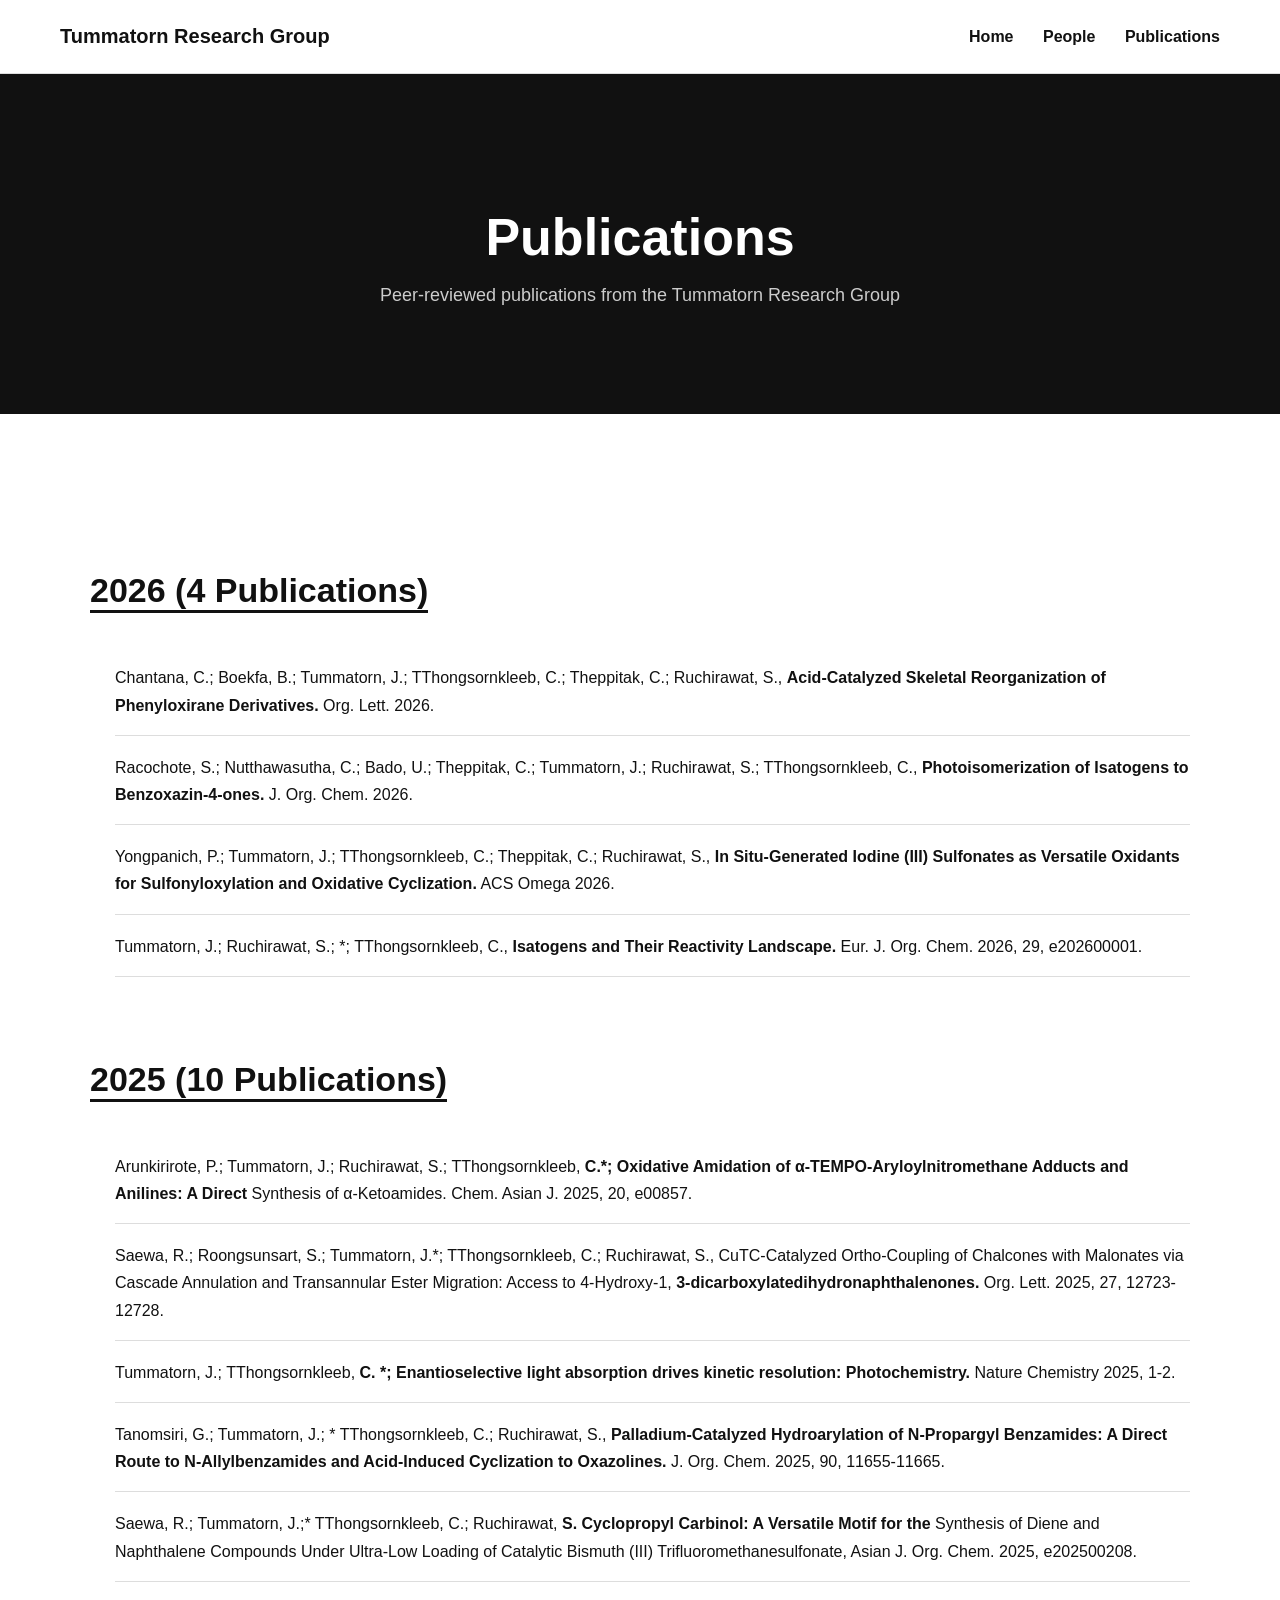
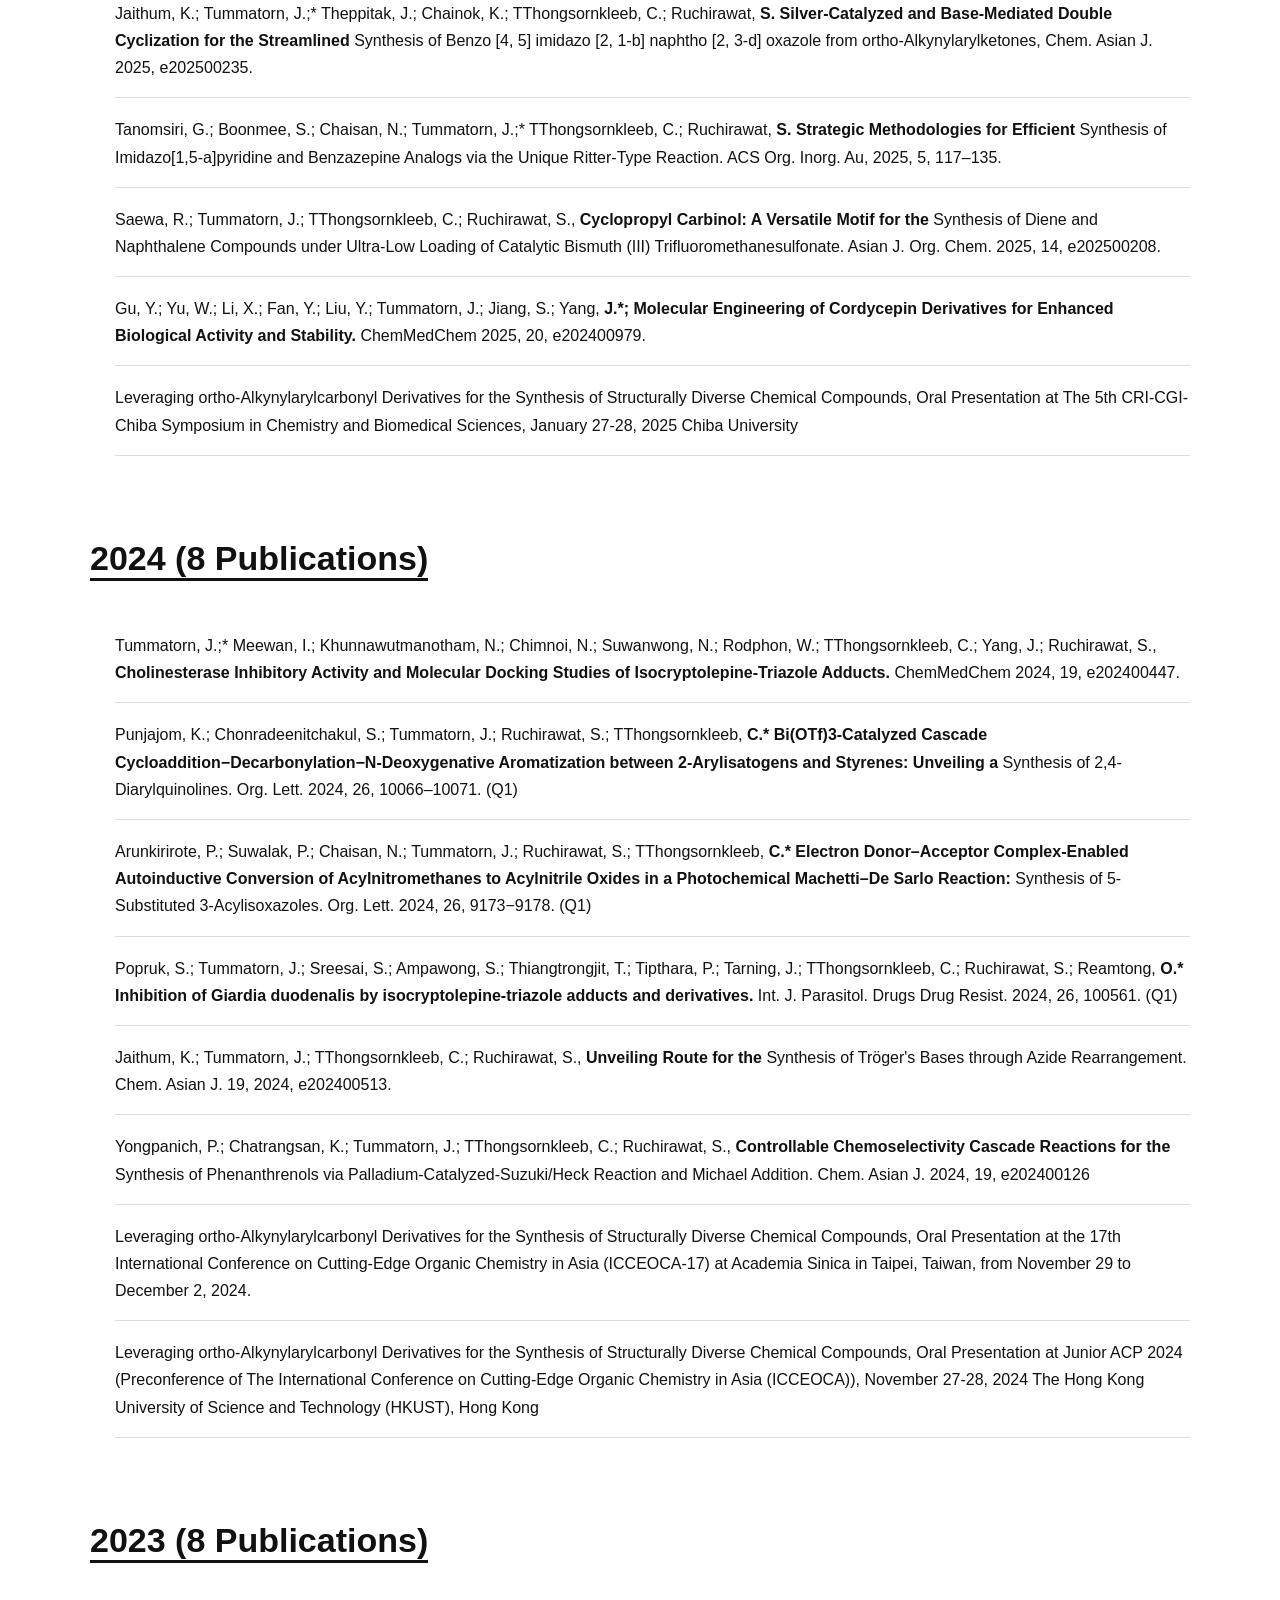
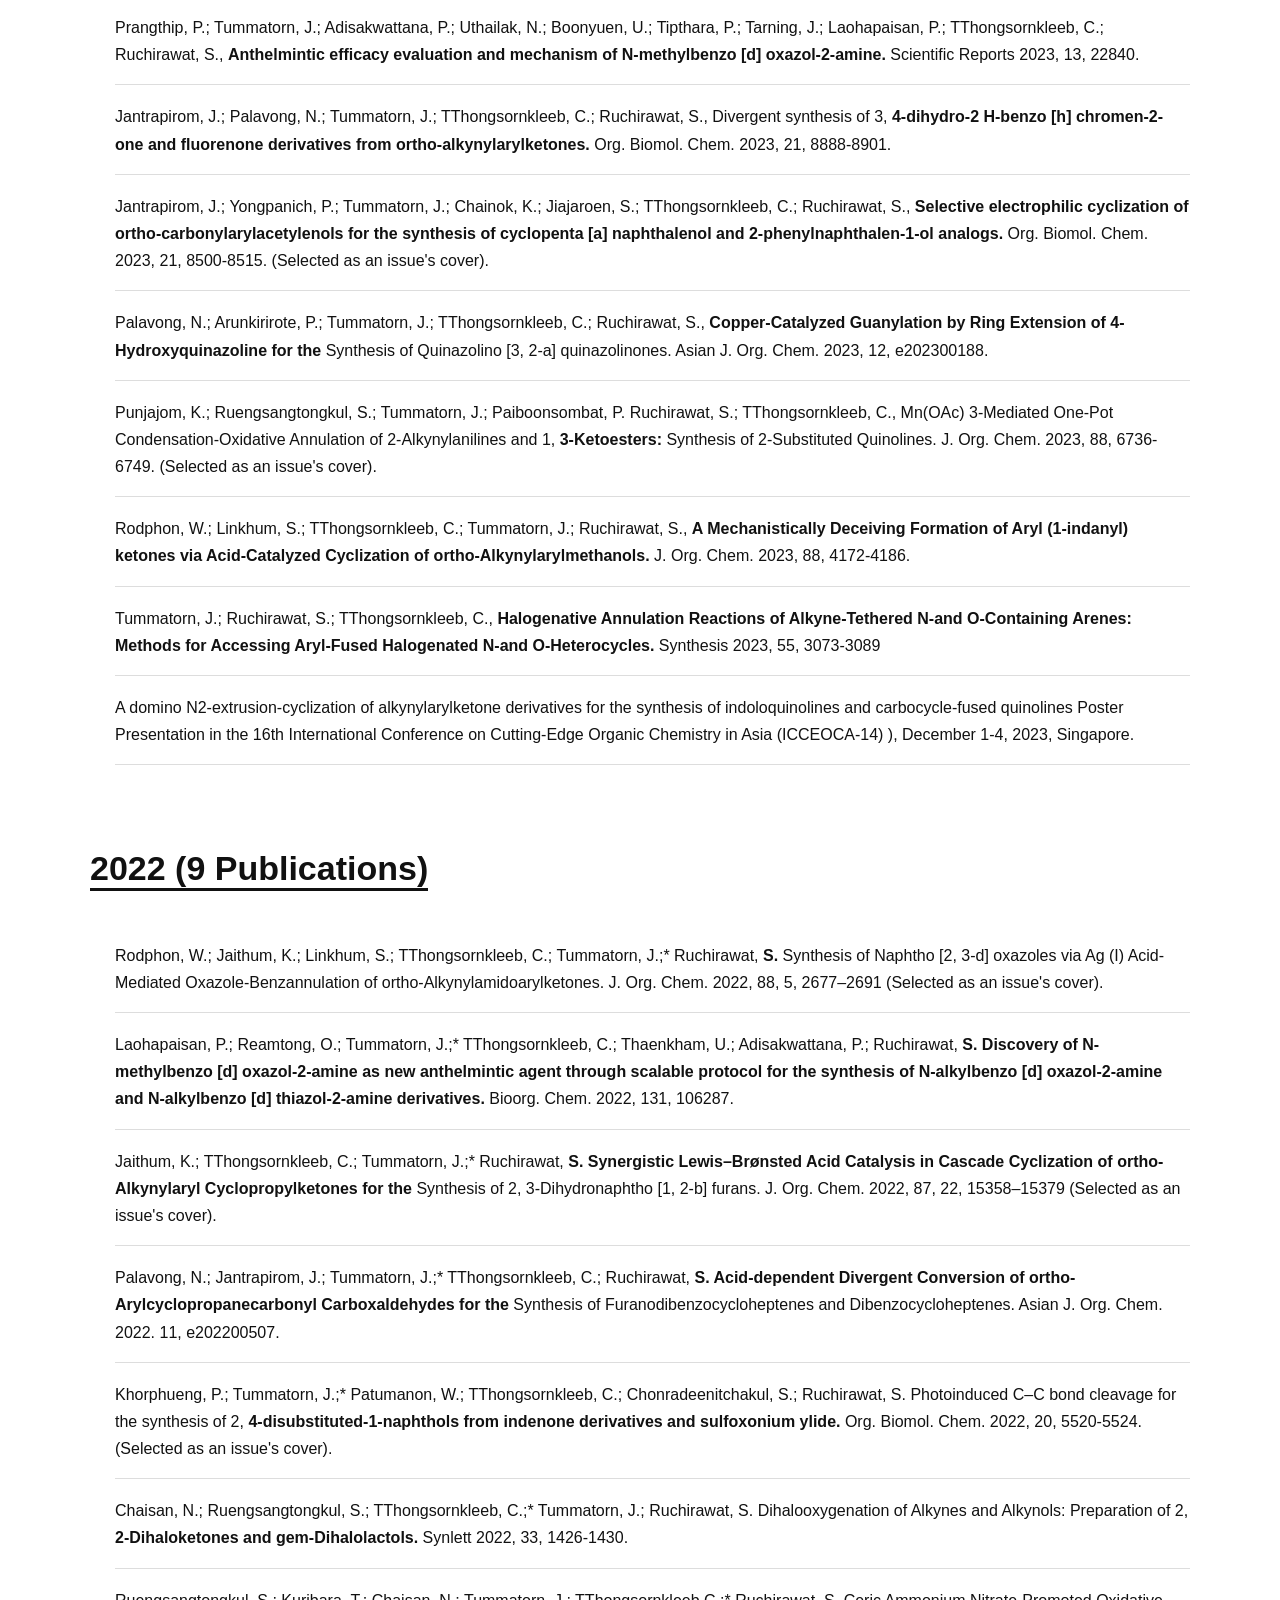
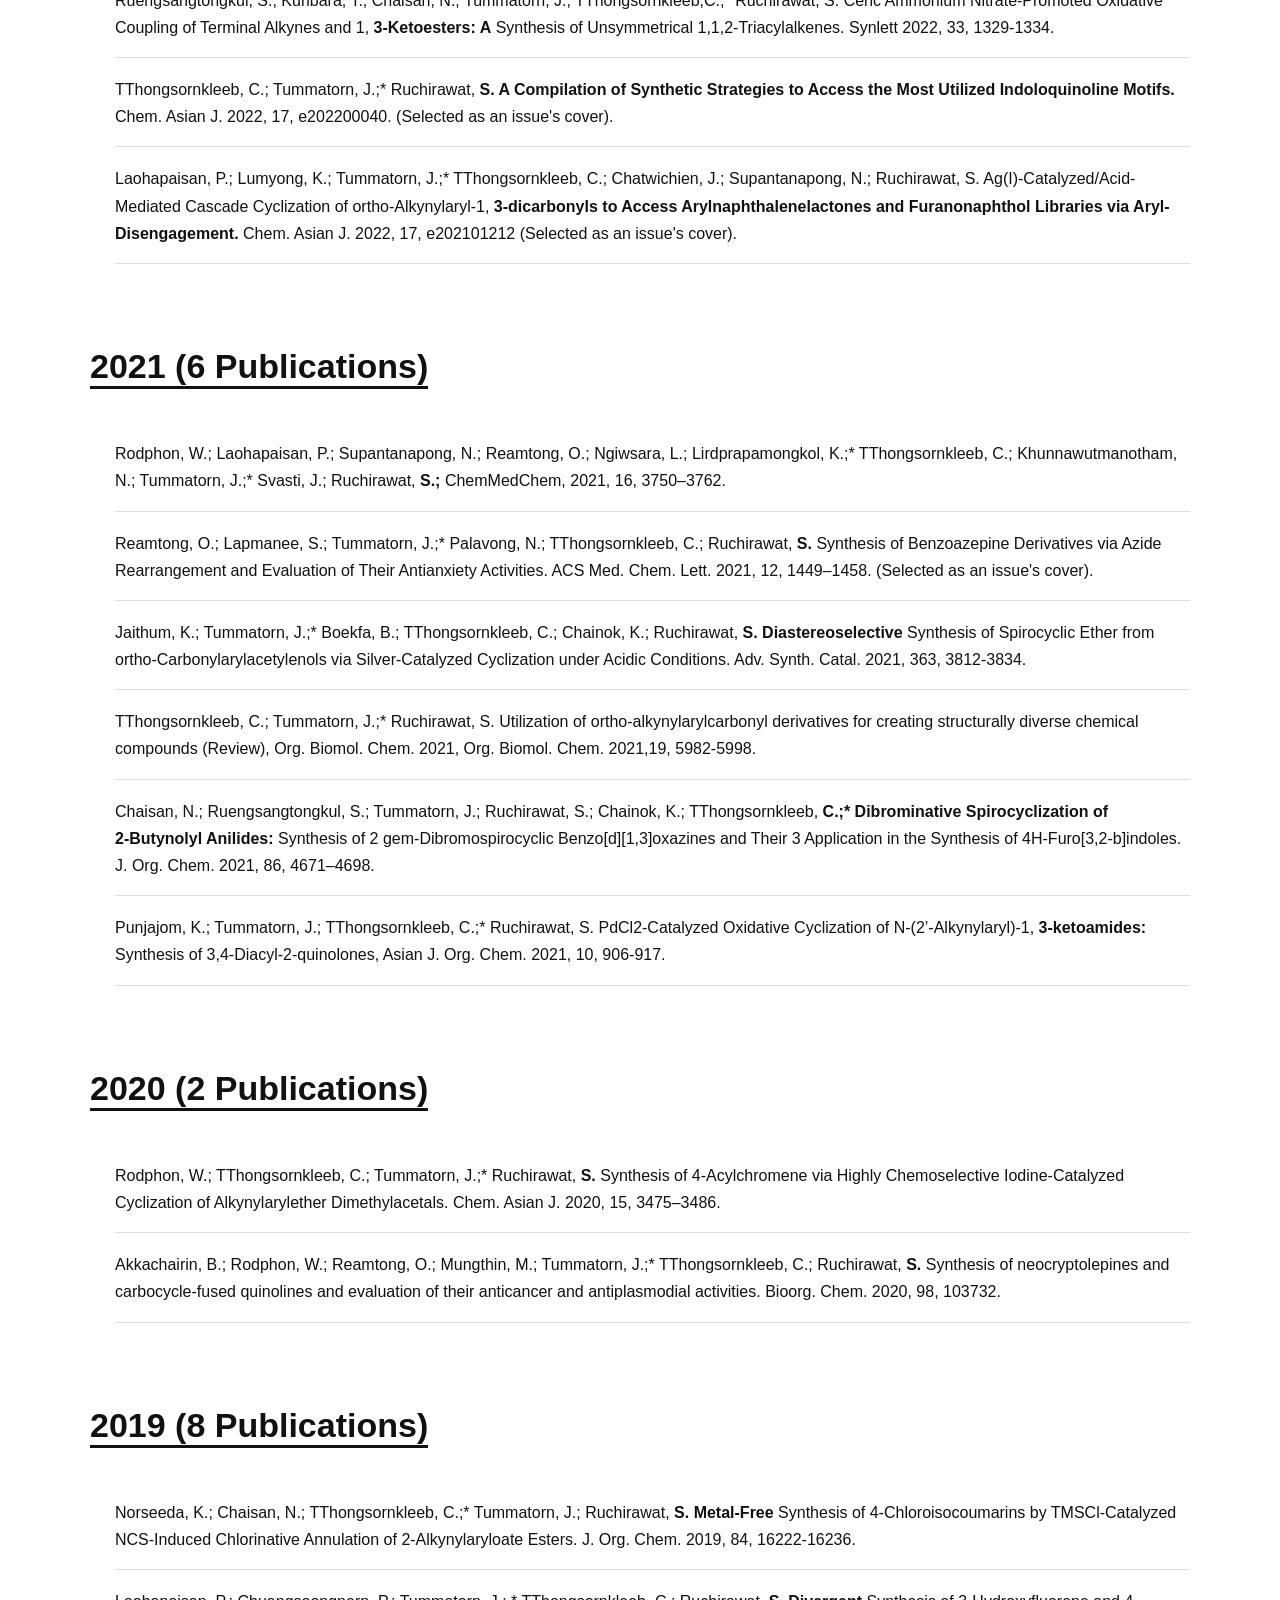
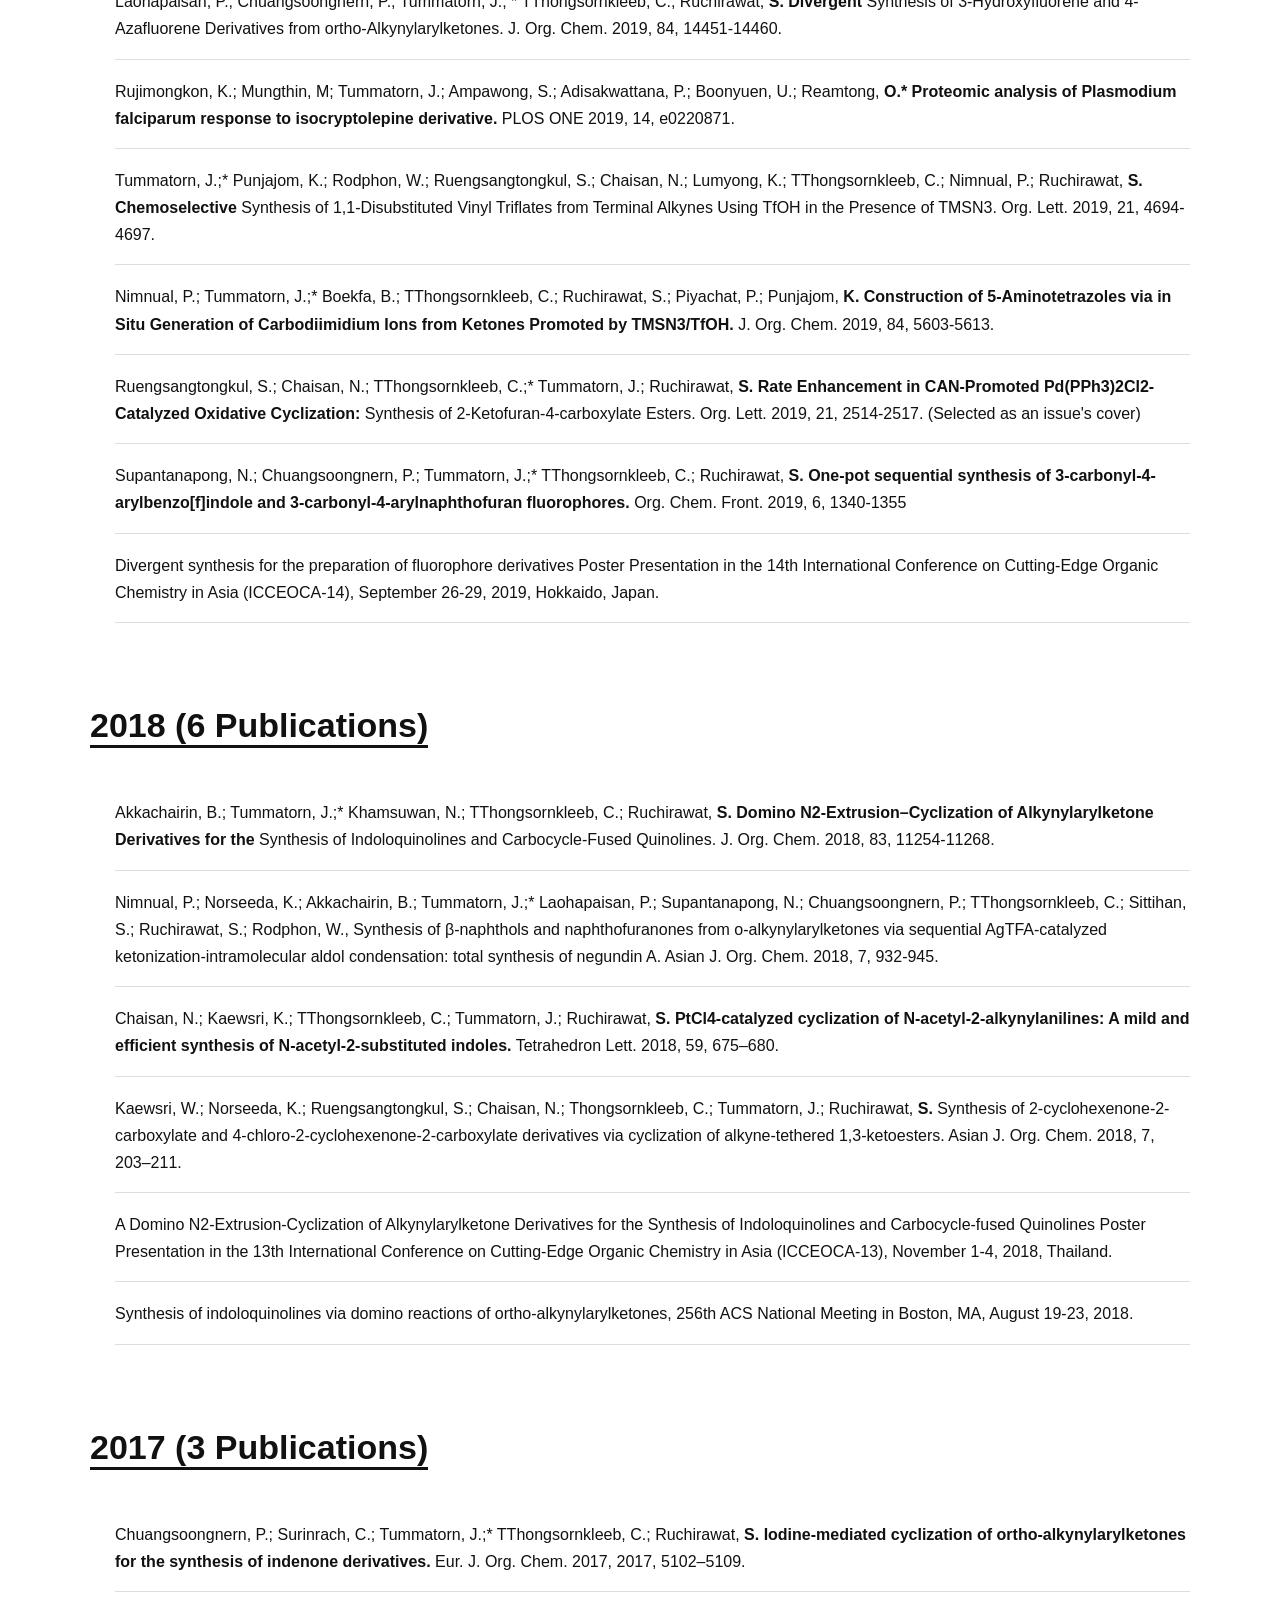
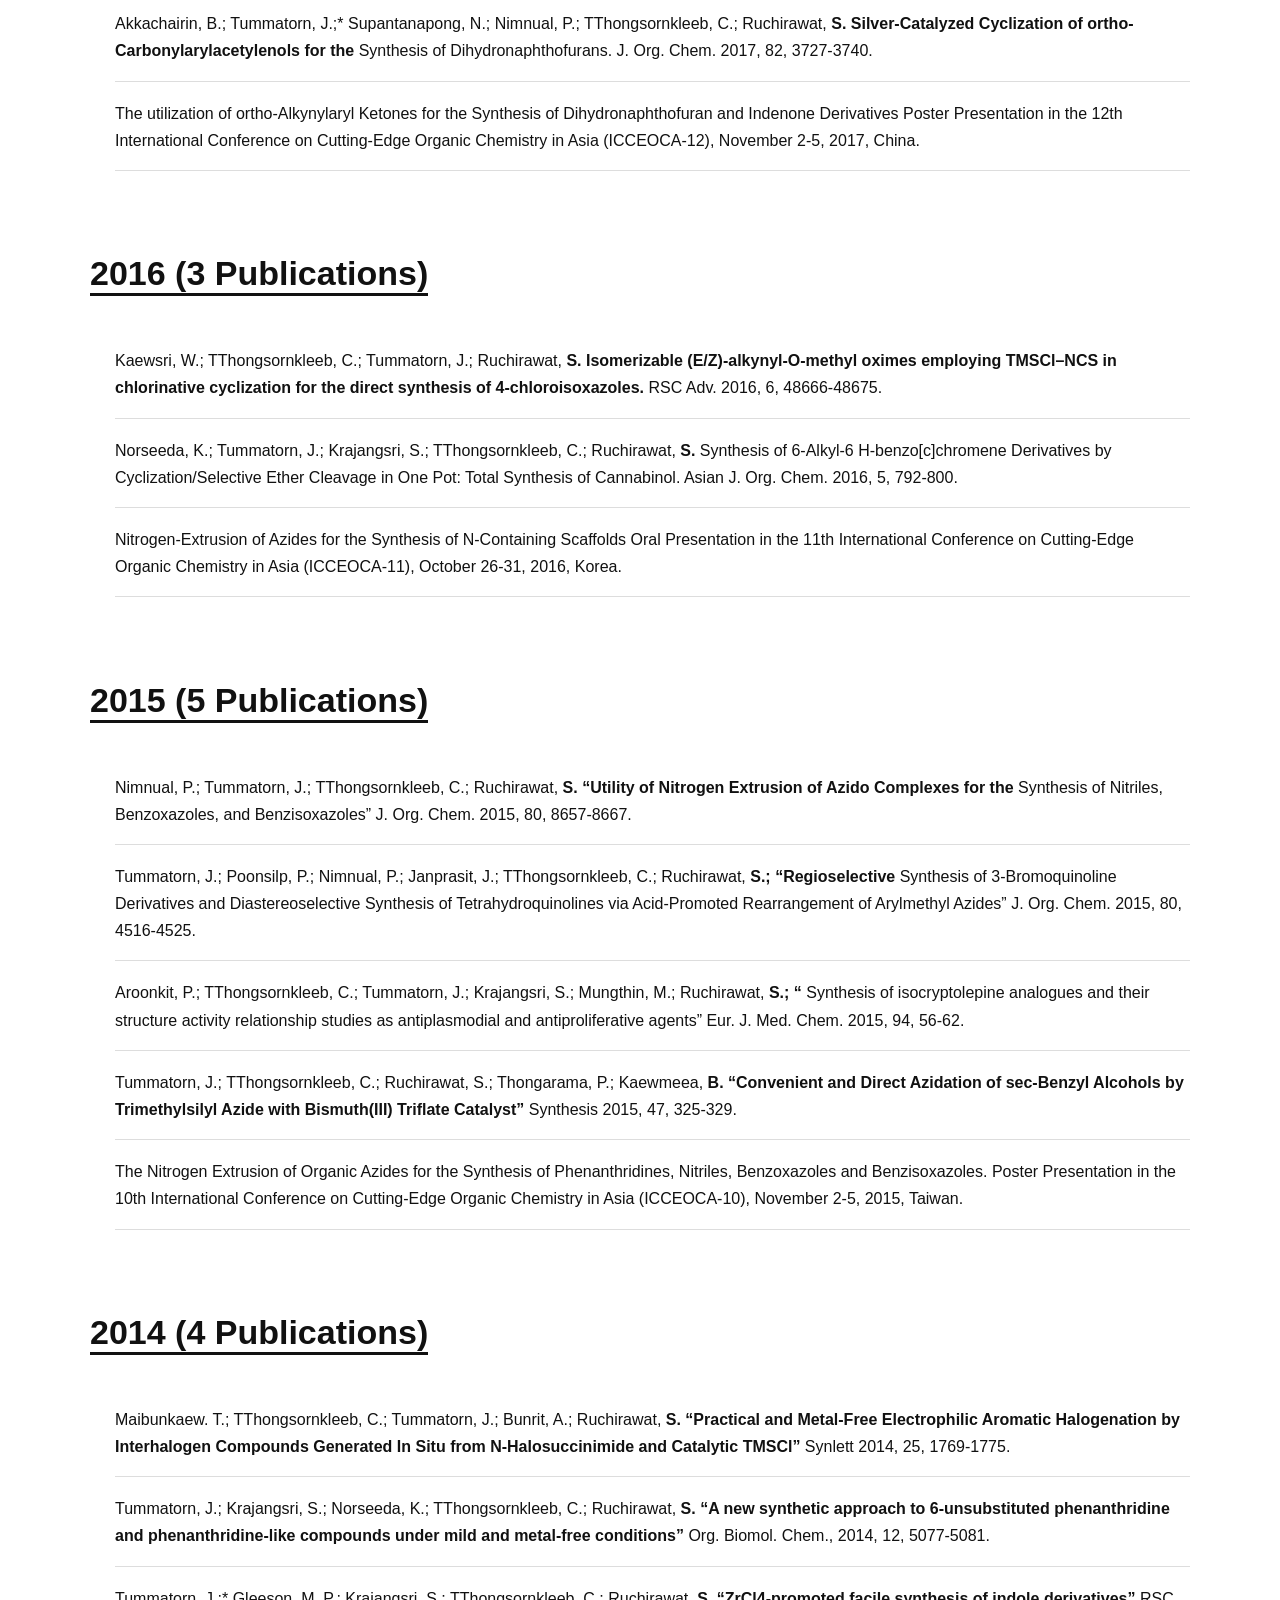
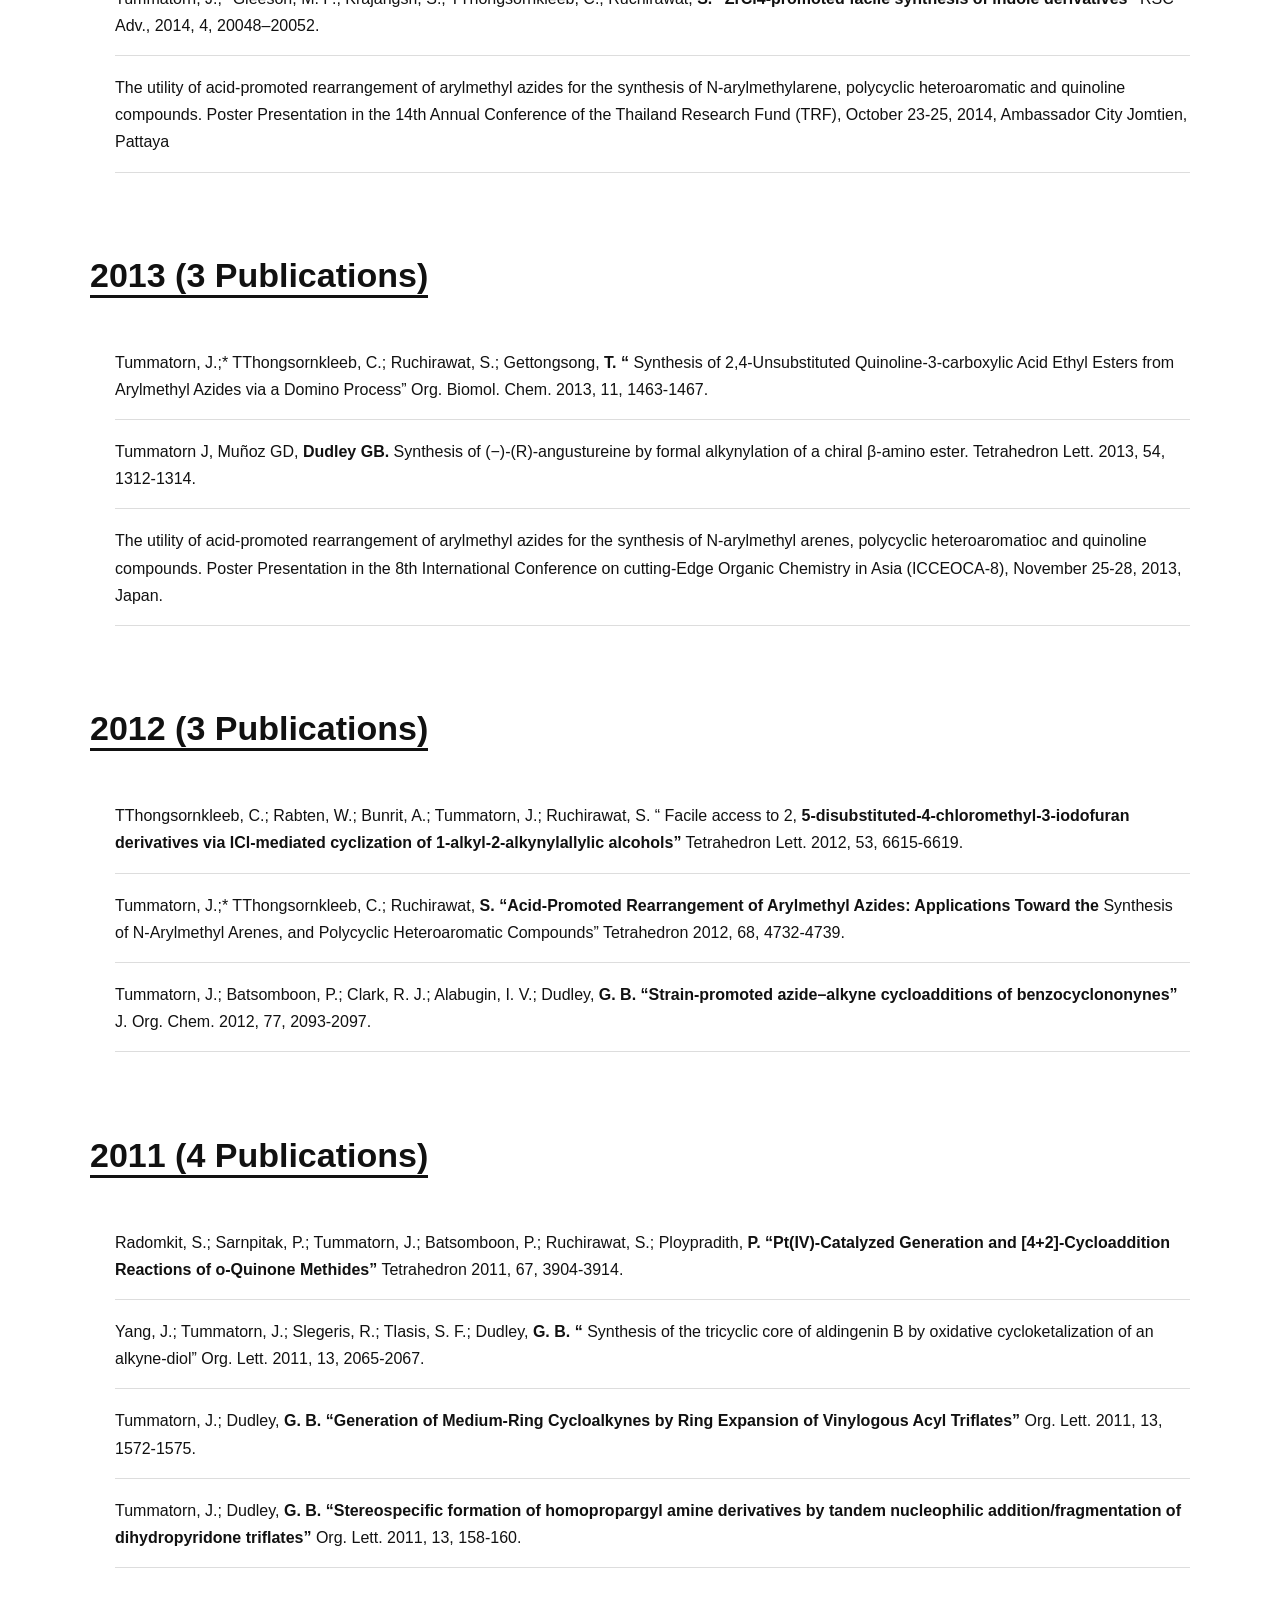
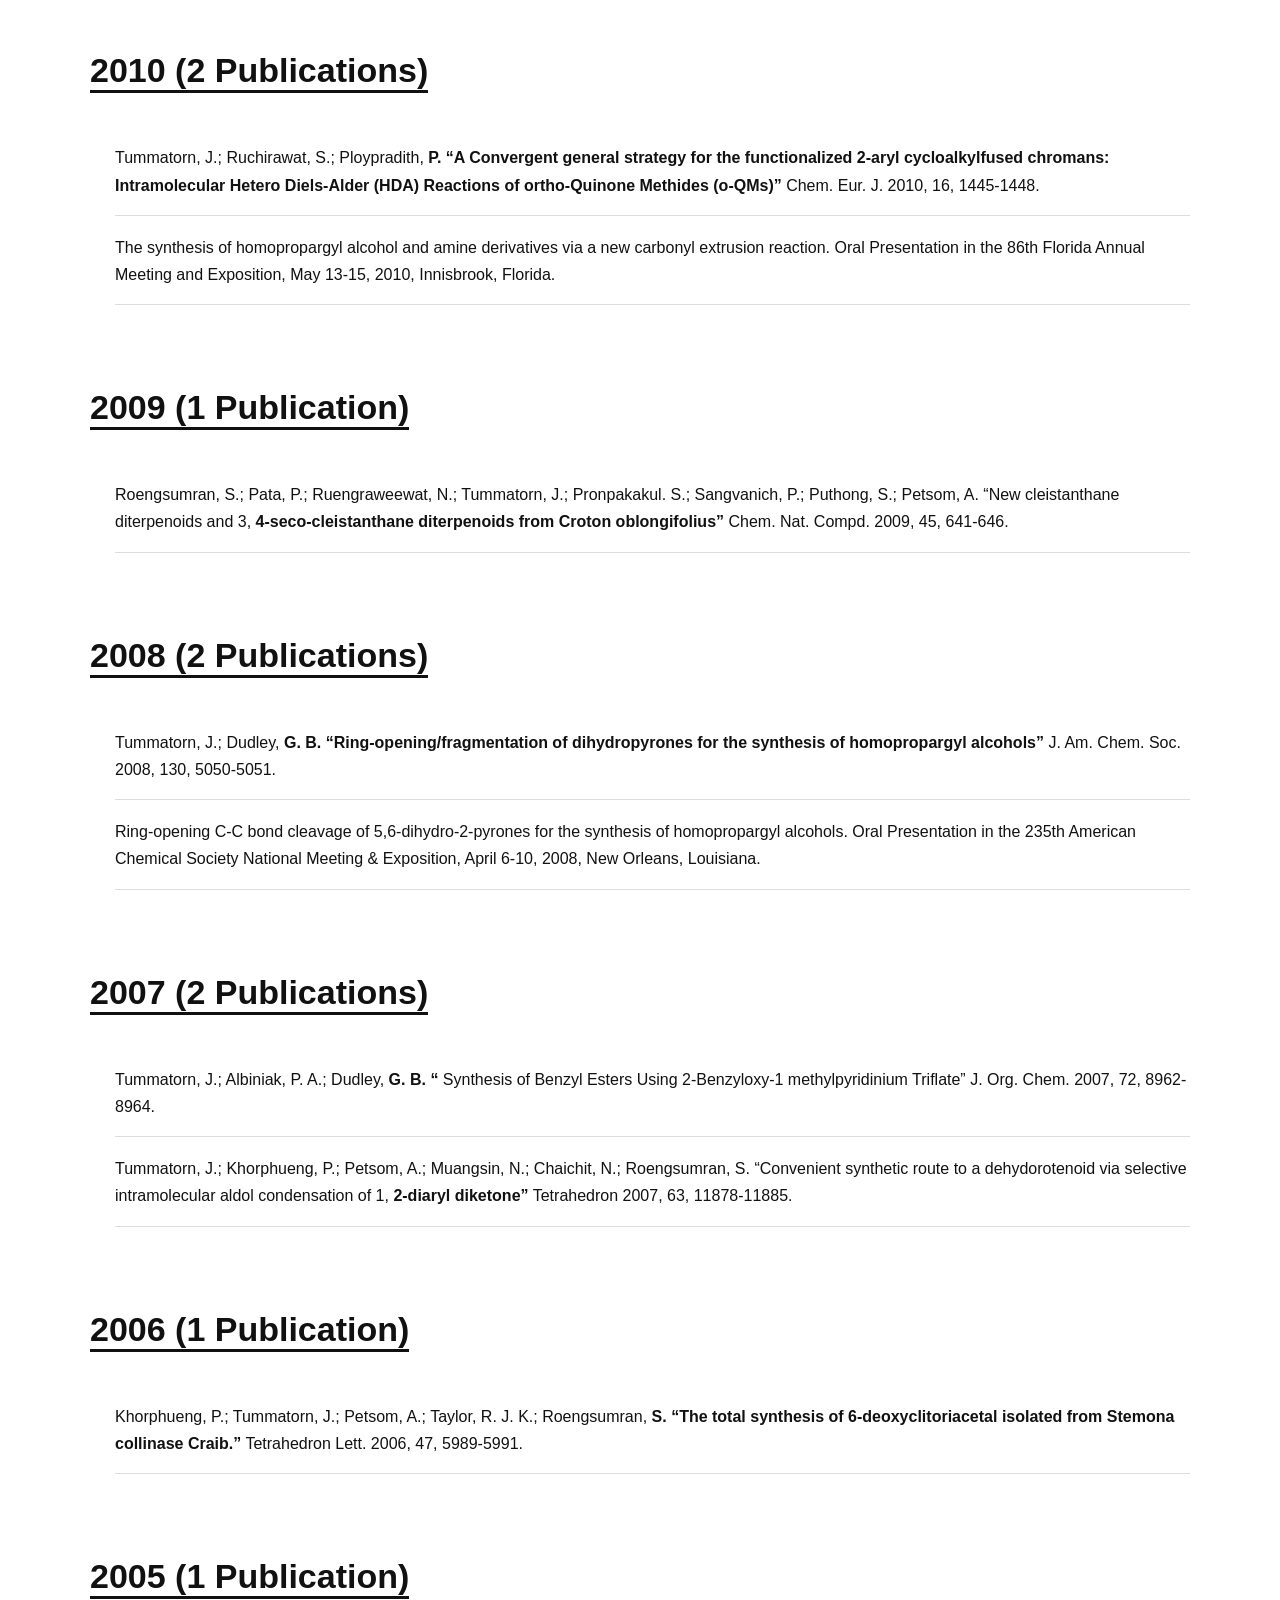
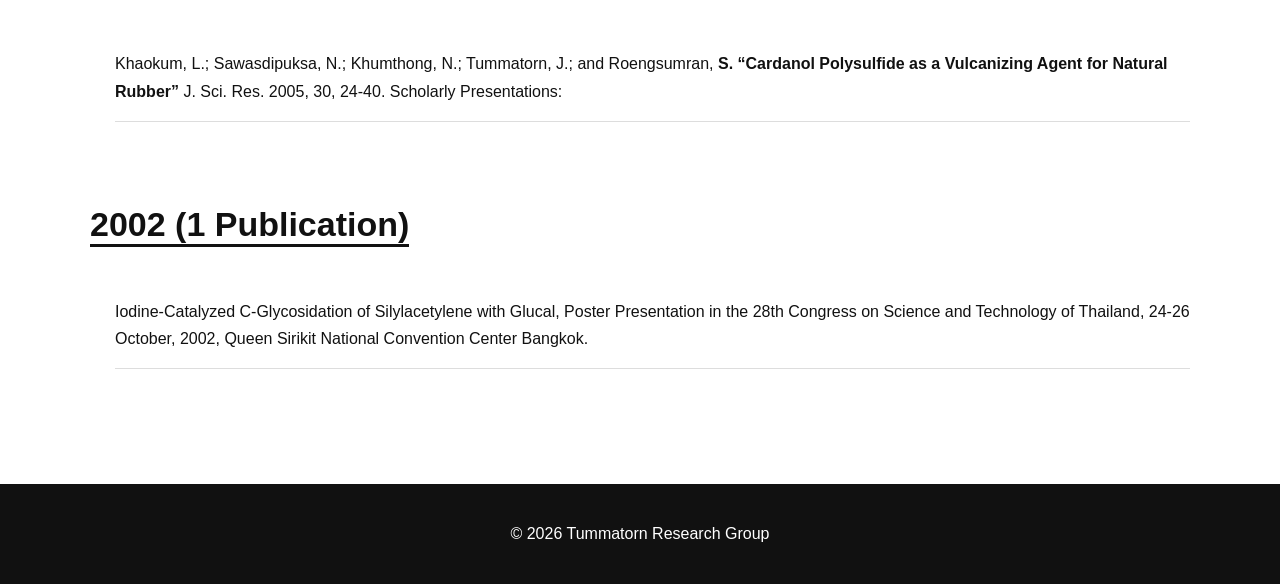
<file: publications_by_year.html>
<!DOCTYPE html>
<html lang="en">
<head>
  <meta charset="UTF-8">
  <meta name="viewport" content="width=device-width, initial-scale=1.0">
  <title>Publications | Tummatorn Research Group</title>
  <link rel="stylesheet" href="style.css">
</head>

<body>

<header>
  <div class="logo">
    <a href="index.html">Tummatorn Research Group</a>
  </div>

  <nav>
    <a href="index.html">Home</a>
    <a href="people.html">People</a>
    <a href="publications.html">Publications</a>
  </nav>
</header>

<section class="pub-hero">
  <h1>Publications</h1>
  <p>Peer-reviewed publications from the Tummatorn Research Group</p>
</section>

<section class="pub-section">

<p class="pub-count">Total publications: 96</p>

<h2>2026 (4 Publications)</h2>

<ol class="pub-list">
  <li>Chantana, C.; Boekfa, B.; Tummatorn, J.; TThongsornkleeb, C.; Theppitak, C.; Ruchirawat, S., <strong>Acid-Catalyzed Skeletal Reorganization of Phenyloxirane Derivatives.</strong> Org. Lett. 2026.</li>
  <li>Racochote, S.; Nutthawasutha, C.; Bado, U.; Theppitak, C.; Tummatorn, J.; Ruchirawat, S.; TThongsornkleeb, C., <strong>Photoisomerization of Isatogens to Benzoxazin-4-ones.</strong> J. Org. Chem. 2026.</li>
  <li>Yongpanich, P.; Tummatorn, J.; TThongsornkleeb, C.; Theppitak, C.; Ruchirawat, S., <strong>In Situ-Generated Iodine (III) Sulfonates as Versatile Oxidants for Sulfonyloxylation and Oxidative Cyclization.</strong> ACS Omega 2026.</li>
  <li>Tummatorn, J.; Ruchirawat, S.; *; TThongsornkleeb, C., <strong>Isatogens and Their Reactivity Landscape.</strong> Eur. J. Org. Chem. 2026, 29, e202600001.</li>
</ol>

<h2>2025 (10 Publications)</h2>

<ol class="pub-list">
  <li>Arunkirirote, P.; Tummatorn, J.; Ruchirawat, S.; TThongsornkleeb, <strong>C.*; Oxidative Amidation of α‐TEMPO‐Aryloylnitromethane Adducts and Anilines: A Direct</strong> Synthesis of α‐Ketoamides. Chem. Asian J. 2025, 20, e00857.</li>
  <li>Saewa, R.; Roongsunsart, S.; Tummatorn, J.*; TThongsornkleeb, C.; Ruchirawat, S., CuTC-Catalyzed Ortho-Coupling of Chalcones with Malonates via Cascade Annulation and Transannular Ester Migration: Access to 4-Hydroxy-1, <strong>3-dicarboxylatedihydronaphthalenones.</strong> Org. Lett. 2025, 27, 12723-12728.</li>
  <li>Tummatorn, J.; TThongsornkleeb, <strong>C. *; Enantioselective light absorption drives kinetic resolution: Photochemistry.</strong> Nature Chemistry 2025, 1-2.</li>
  <li>Tanomsiri, G.; Tummatorn, J.; * TThongsornkleeb, C.; Ruchirawat, S., <strong>Palladium-Catalyzed Hydroarylation of N-Propargyl Benzamides: A Direct Route to N-Allylbenzamides and Acid-Induced Cyclization to Oxazolines.</strong> J. Org. Chem. 2025, 90, 11655-11665.</li>
  <li>Saewa, R.; Tummatorn, J.;* TThongsornkleeb, C.; Ruchirawat, <strong>S. Cyclopropyl Carbinol: A Versatile Motif for the</strong> Synthesis of Diene and Naphthalene Compounds Under Ultra‐Low Loading of Catalytic Bismuth (III) Trifluoromethanesulfonate, Asian J. Org. Chem. 2025, e202500208.</li>
  <li>Jaithum, K.; Tummatorn, J.;* Theppitak, J.; Chainok, K.; TThongsornkleeb, C.; Ruchirawat, <strong>S. Silver‐Catalyzed and Base‐Mediated Double Cyclization for the Streamlined</strong> Synthesis of Benzo [4, 5] imidazo [2, 1‐b] naphtho [2, 3‐d] oxazole from ortho‐Alkynylarylketones, Chem. Asian J. 2025, e202500235.</li>
  <li>Tanomsiri, G.; Boonmee, S.; Chaisan, N.; Tummatorn, J.;* TThongsornkleeb, C.; Ruchirawat, <strong>S. Strategic Methodologies for Efficient</strong> Synthesis of Imidazo[1,5‑a]pyridine and Benzazepine Analogs via the Unique Ritter-Type Reaction. ACS Org. Inorg. Au, 2025, 5, 117–135.</li>
  <li>Saewa, R.; Tummatorn, J.; TThongsornkleeb, C.; Ruchirawat, S., <strong>Cyclopropyl Carbinol: A Versatile Motif for the</strong> Synthesis of Diene and Naphthalene Compounds under Ultra‐Low Loading of Catalytic Bismuth (III) Trifluoromethanesulfonate. Asian J. Org. Chem. 2025, 14, e202500208.</li>
  <li>Gu, Y.; Yu, W.; Li, X.; Fan, Y.; Liu, Y.; Tummatorn, J.; Jiang, S.; Yang, <strong>J.*; Molecular Engineering of Cordycepin Derivatives for Enhanced Biological Activity and Stability.</strong> ChemMedChem 2025, 20, e202400979.</li>
  <li>Leveraging ortho-Alkynylarylcarbonyl Derivatives for the Synthesis of Structurally Diverse Chemical Compounds, Oral Presentation at The 5th CRI-CGI-Chiba Symposium in Chemistry and Biomedical Sciences, January 27-28, 2025 Chiba University</li>
</ol>

<h2>2024 (8 Publications)</h2>

<ol class="pub-list">
  <li>Tummatorn, J.;* Meewan, I.; Khunnawutmanotham, N.; Chimnoi, N.; Suwanwong, N.; Rodphon, W.; TThongsornkleeb, C.; Yang, J.; Ruchirawat, S., <strong>Cholinesterase Inhibitory Activity and Molecular Docking Studies of Isocryptolepine‐Triazole Adducts.</strong> ChemMedChem 2024, 19, e202400447.</li>
  <li>Punjajom, K.; Chonradeenitchakul, S.; Tummatorn, J.; Ruchirawat, S.; TThongsornkleeb, <strong>C.* Bi(OTf)3‑Catalyzed Cascade Cycloaddition−Decarbonylation−N‑Deoxygenative Aromatization between 2‑Arylisatogens and Styrenes: Unveiling a</strong> Synthesis of 2,4-Diarylquinolines. Org. Lett. 2024, 26, 10066–10071. (Q1)</li>
  <li>Arunkirirote, P.; Suwalak, P.; Chaisan, N.; Tummatorn, J.; Ruchirawat, S.; TThongsornkleeb, <strong>C.* Electron Donor–Acceptor Complex-Enabled Autoinductive Conversion of Acylnitromethanes to Acylnitrile Oxides in a Photochemical Machetti–De Sarlo Reaction:</strong> Synthesis of 5-Substituted 3-Acylisoxazoles. Org. Lett. 2024, 26, 9173−9178. (Q1)</li>
  <li>Popruk, S.; Tummatorn, J.; Sreesai, S.; Ampawong, S.; Thiangtrongjit, T.; Tipthara, P.; Tarning, J.; TThongsornkleeb, C.; Ruchirawat, S.; Reamtong, <strong>O.* Inhibition of Giardia duodenalis by isocryptolepine-triazole adducts and derivatives.</strong> Int. J. Parasitol. Drugs Drug Resist. 2024, 26, 100561. (Q1)</li>
  <li>Jaithum, K.; Tummatorn, J.; TThongsornkleeb, C.; Ruchirawat, S., <strong>Unveiling Route for the</strong> Synthesis of Tröger&#x27;s Bases through Azide Rearrangement. Chem. Asian J. 19, 2024, e202400513.</li>
  <li>Yongpanich, P.; Chatrangsan, K.; Tummatorn, J.; TThongsornkleeb, C.; Ruchirawat, S., <strong>Controllable Chemoselectivity Cascade Reactions for the</strong> Synthesis of Phenanthrenols via Palladium-Catalyzed-Suzuki/Heck Reaction and Michael Addition. Chem. Asian J. 2024, 19, e202400126</li>
  <li>Leveraging ortho-Alkynylarylcarbonyl Derivatives for the Synthesis of Structurally Diverse Chemical Compounds, Oral Presentation at the 17th International Conference on Cutting-Edge Organic Chemistry in Asia (ICCEOCA-17) at Academia Sinica in Taipei, Taiwan, from November 29 to December 2, 2024.</li>
  <li>Leveraging ortho-Alkynylarylcarbonyl Derivatives for the Synthesis of Structurally Diverse Chemical Compounds, Oral Presentation at Junior ACP 2024 (Preconference of The International Conference on Cutting-Edge Organic Chemistry in Asia (ICCEOCA)), November 27-28, 2024 The Hong Kong University of Science and Technology (HKUST), Hong Kong</li>
</ol>

<h2>2023 (8 Publications)</h2>

<ol class="pub-list">
  <li>Prangthip, P.; Tummatorn, J.; Adisakwattana, P.; Uthailak, N.; Boonyuen, U.; Tipthara, P.; Tarning, J.; Laohapaisan, P.; TThongsornkleeb, C.; Ruchirawat, S., <strong>Anthelmintic efficacy evaluation and mechanism of N-methylbenzo [d] oxazol-2-amine.</strong> Scientific Reports 2023, 13, 22840.</li>
  <li>Jantrapirom, J.; Palavong, N.; Tummatorn, J.; TThongsornkleeb, C.; Ruchirawat, S., Divergent synthesis of 3, <strong>4-dihydro-2 H-benzo [h] chromen-2-one and fluorenone derivatives from ortho-alkynylarylketones.</strong> Org. Biomol. Chem. 2023, 21, 8888-8901.</li>
  <li>Jantrapirom, J.; Yongpanich, P.; Tummatorn, J.; Chainok, K.; Jiajaroen, S.; TThongsornkleeb, C.; Ruchirawat, S., <strong>Selective electrophilic cyclization of ortho-carbonylarylacetylenols for the synthesis of cyclopenta [a] naphthalenol and 2-phenylnaphthalen-1-ol analogs.</strong> Org. Biomol. Chem. 2023, 21, 8500-8515. (Selected as an issue&#x27;s cover).</li>
  <li>Palavong, N.; Arunkirirote, P.; Tummatorn, J.; TThongsornkleeb, C.; Ruchirawat, S., <strong>Copper‐Catalyzed Guanylation by Ring Extension of 4‐Hydroxyquinazoline for the</strong> Synthesis of Quinazolino [3, 2‐a] quinazolinones. Asian J. Org. Chem. 2023, 12, e202300188.</li>
  <li>Punjajom, K.; Ruengsangtongkul, S.; Tummatorn, J.; Paiboonsombat, P. Ruchirawat, S.; TThongsornkleeb, C., Mn(OAc) 3-Mediated One-Pot Condensation-Oxidative Annulation of 2-Alkynylanilines and 1, <strong>3-Ketoesters:</strong> Synthesis of 2-Substituted Quinolines. J. Org. Chem. 2023, 88, 6736-6749. (Selected as an issue&#x27;s cover).</li>
  <li>Rodphon, W.; Linkhum, S.; TThongsornkleeb, C.; Tummatorn, J.; Ruchirawat, S., <strong>A Mechanistically Deceiving Formation of Aryl (1-indanyl) ketones via Acid-Catalyzed Cyclization of ortho-Alkynylarylmethanols.</strong> J. Org. Chem. 2023, 88, 4172-4186.</li>
  <li>Tummatorn, J.; Ruchirawat, S.; TThongsornkleeb, C., <strong>Halogenative Annulation Reactions of Alkyne-Tethered N-and O-Containing Arenes: Methods for Accessing Aryl-Fused Halogenated N-and O-Heterocycles.</strong> Synthesis 2023, 55, 3073-3089</li>
  <li>A domino N2-extrusion-cyclization of alkynylarylketone derivatives for the synthesis of indoloquinolines and carbocycle-fused quinolines Poster Presentation in the 16th International Conference on Cutting-Edge Organic Chemistry in Asia (ICCEOCA-14) ), December 1-4, 2023, Singapore.</li>
</ol>

<h2>2022 (9 Publications)</h2>

<ol class="pub-list">
  <li>Rodphon, W.; Jaithum, K.; Linkhum, S.; TThongsornkleeb, C.; Tummatorn, J.;* Ruchirawat, <strong>S.</strong> Synthesis of Naphtho [2, 3-d] oxazoles via Ag (I) Acid-Mediated Oxazole-Benzannulation of ortho-Alkynylamidoarylketones. J. Org. Chem. 2022, 88, 5, 2677–2691 (Selected as an issue&#x27;s cover).</li>
  <li>Laohapaisan, P.; Reamtong, O.; Tummatorn, J.;* TThongsornkleeb, C.; Thaenkham, U.; Adisakwattana, P.; Ruchirawat, <strong>S. Discovery of N-methylbenzo [d] oxazol-2-amine as new anthelmintic agent through scalable protocol for the synthesis of N-alkylbenzo [d] oxazol-2-amine and N-alkylbenzo [d] thiazol-2-amine derivatives.</strong> Bioorg. Chem. 2022, 131, 106287.</li>
  <li>Jaithum, K.; TThongsornkleeb, C.; Tummatorn, J.;* Ruchirawat, <strong>S. Synergistic Lewis–Brønsted Acid Catalysis in Cascade Cyclization of ortho-Alkynylaryl Cyclopropylketones for the</strong> Synthesis of 2, 3-Dihydronaphtho [1, 2-b] furans. J. Org. Chem. 2022, 87, 22, 15358–15379 (Selected as an issue&#x27;s cover).</li>
  <li>Palavong, N.; Jantrapirom, J.; Tummatorn, J.;* TThongsornkleeb, C.; Ruchirawat, <strong>S. Acid‐dependent Divergent Conversion of ortho‐Arylcyclopropanecarbonyl Carboxaldehydes for the</strong> Synthesis of Furanodibenzocycloheptenes and Dibenzocycloheptenes. Asian J. Org. Chem. 2022. 11, e202200507.</li>
  <li>Khorphueng, P.; Tummatorn, J.;* Patumanon, W.; TThongsornkleeb, C.; Chonradeenitchakul, S.; Ruchirawat, S. Photoinduced C–C bond cleavage for the synthesis of 2, <strong>4-disubstituted-1-naphthols from indenone derivatives and sulfoxonium ylide.</strong> Org. Biomol. Chem. 2022, 20, 5520-5524. (Selected as an issue&#x27;s cover).</li>
  <li>Chaisan, N.; Ruengsangtongkul, S.; TThongsornkleeb, C.;* Tummatorn, J.; Ruchirawat, S. Dihalooxygenation of Alkynes and Alkynols: Preparation of 2, <strong>2-Dihaloketones and gem-Dihalolactols.</strong> Synlett 2022, 33, 1426-1430.</li>
  <li>Ruengsangtongkul, S.; Kuribara, T.; Chaisan, N.; Tummatorn, J.; TThongsornkleeb,C.;* Ruchirawat, S. Ceric Ammonium Nitrate‐Promoted Oxidative Coupling of Terminal Alkynes and 1, <strong>3‐Ketoesters: A</strong> Synthesis of Unsymmetrical 1,1,2‐Triacylalkenes. Synlett 2022, 33, 1329-1334.</li>
  <li>TThongsornkleeb, C.; Tummatorn, J.;* Ruchirawat, <strong>S. A Compilation of Synthetic Strategies to Access the Most Utilized Indoloquinoline Motifs.</strong> Chem. Asian J. 2022, 17, e202200040. (Selected as an issue&#x27;s cover).</li>
  <li>Laohapaisan, P.; Lumyong, K.; Tummatorn, J.;* TThongsornkleeb, C.; Chatwichien, J.; Supantanapong, N.; Ruchirawat, S. Ag(I)-Catalyzed/Acid-Mediated Cascade Cyclization of ortho-Alkynylaryl-1, <strong>3-dicarbonyls to Access Arylnaphthalenelactones and Furanonaphthol Libraries via Aryl-Disengagement.</strong> Chem. Asian J. 2022, 17, e202101212 (Selected as an issue&#x27;s cover).</li>
</ol>

<h2>2021 (6 Publications)</h2>

<ol class="pub-list">
  <li>Rodphon, W.; Laohapaisan, P.; Supantanapong, N.; Reamtong, O.; Ngiwsara, L.; Lirdprapamongkol, K.;* TThongsornkleeb, C.; Khunnawutmanotham, N.; Tummatorn, J.;* Svasti, J.; Ruchirawat, <strong>S.;</strong> ChemMedChem, 2021, 16, 3750–3762.</li>
  <li>Reamtong, O.; Lapmanee, S.; Tummatorn, J.;* Palavong, N.; TThongsornkleeb, C.; Ruchirawat, <strong>S.</strong> Synthesis of Benzoazepine Derivatives via Azide Rearrangement and Evaluation of Their Antianxiety Activities. ACS Med. Chem. Lett. 2021, 12, 1449–1458. (Selected as an issue&#x27;s cover).</li>
  <li>Jaithum, K.; Tummatorn, J.;* Boekfa, B.; TThongsornkleeb, C.; Chainok, K.; Ruchirawat, <strong>S. Diastereoselective</strong> Synthesis of Spirocyclic Ether from ortho-Carbonylarylacetylenols via Silver-Catalyzed Cyclization under Acidic Conditions. Adv. Synth. Catal. 2021, 363, 3812-3834.</li>
  <li>TThongsornkleeb, C.; Tummatorn, J.;* Ruchirawat, S. Utilization of ortho-alkynylarylcarbonyl derivatives for creating structurally diverse chemical compounds (Review), Org. Biomol. Chem. 2021, Org. Biomol. Chem. 2021,19, 5982-5998.</li>
  <li>Chaisan, N.; Ruengsangtongkul, S.; Tummatorn, J.; Ruchirawat, S.; Chainok, K.; TThongsornkleeb, <strong>C.;* Dibrominative Spirocyclization of 2‑Butynolyl Anilides:</strong> Synthesis of 2 gem-Dibromospirocyclic Benzo[d][1,3]oxazines and Their 3 Application in the Synthesis of 4H‑Furo[3,2‑b]indoles. J. Org. Chem. 2021, 86, 4671–4698.</li>
  <li>Punjajom, K.; Tummatorn, J.; TThongsornkleeb, C.;* Ruchirawat, S. PdCl2‐Catalyzed Oxidative Cyclization of N‐(2’‐Alkynylaryl)‐1, <strong>3‐ketoamides:</strong> Synthesis of 3,4‐Diacyl‐2‐quinolones, Asian J. Org. Chem. 2021, 10, 906-917.</li>
</ol>

<h2>2020 (2 Publications)</h2>

<ol class="pub-list">
  <li>Rodphon, W.; TThongsornkleeb, C.; Tummatorn, J.;* Ruchirawat, <strong>S.</strong> Synthesis of 4‐Acylchromene via Highly Chemoselective Iodine‐Catalyzed Cyclization of Alkynylarylether Dimethylacetals. Chem. Asian J. 2020, 15, 3475–3486.</li>
  <li>Akkachairin, B.; Rodphon, W.; Reamtong, O.; Mungthin, M.; Tummatorn, J.;* TThongsornkleeb, C.; Ruchirawat, <strong>S.</strong> Synthesis of neocryptolepines and carbocycle-fused quinolines and evaluation of their anticancer and antiplasmodial activities. Bioorg. Chem. 2020, 98, 103732.</li>
</ol>

<h2>2019 (8 Publications)</h2>

<ol class="pub-list">
  <li>Norseeda, K.; Chaisan, N.; TThongsornkleeb, C.;* Tummatorn, J.; Ruchirawat, <strong>S. Metal-Free</strong> Synthesis of 4-Chloroisocoumarins by TMSCl-Catalyzed NCS-Induced Chlorinative Annulation of 2-Alkynylaryloate Esters. J. Org. Chem. 2019, 84, 16222-16236.</li>
  <li>Laohapaisan, P.; Chuangsoongnern, P.; Tummatorn, J.; * TThongsornkleeb, C.; Ruchirawat, <strong>S. Divergent</strong> Synthesis of 3-Hydroxyfluorene and 4-Azafluorene Derivatives from ortho-Alkynylarylketones. J. Org. Chem. 2019, 84, 14451-14460.</li>
  <li>Rujimongkon, K.; Mungthin, M; Tummatorn, J.; Ampawong, S.; Adisakwattana, P.; Boonyuen, U.; Reamtong, <strong>O.* Proteomic analysis of Plasmodium falciparum response to isocryptolepine derivative.</strong> PLOS ONE 2019, 14, e0220871.</li>
  <li>Tummatorn, J.;* Punjajom, K.; Rodphon, W.; Ruengsangtongkul, S.; Chaisan, N.; Lumyong, K.; TThongsornkleeb, C.; Nimnual, P.; Ruchirawat, <strong>S. Chemoselective</strong> Synthesis of 1,1-Disubstituted Vinyl Triflates from Terminal Alkynes Using TfOH in the Presence of TMSN3. Org. Lett. 2019, 21, 4694-4697.</li>
  <li>Nimnual, P.; Tummatorn, J.;* Boekfa, B.; TThongsornkleeb, C.; Ruchirawat, S.; Piyachat, P.; Punjajom, <strong>K. Construction of 5-Aminotetrazoles via in Situ Generation of Carbodiimidium Ions from Ketones Promoted by TMSN3/TfOH.</strong> J. Org. Chem. 2019, 84, 5603-5613.</li>
  <li>Ruengsangtongkul, S.; Chaisan, N.; TThongsornkleeb, C.;* Tummatorn, J.; Ruchirawat, <strong>S. Rate Enhancement in CAN-Promoted Pd(PPh3)2Cl2-Catalyzed Oxidative Cyclization:</strong> Synthesis of 2-Ketofuran-4-carboxylate Esters. Org. Lett. 2019, 21, 2514-2517. (Selected as an issue&#x27;s cover)</li>
  <li>Supantanapong, N.; Chuangsoongnern, P.; Tummatorn, J.;* TThongsornkleeb, C.; Ruchirawat, <strong>S. One-pot sequential synthesis of 3-carbonyl-4-arylbenzo[f]indole and 3-carbonyl-4-arylnaphthofuran fluorophores.</strong> Org. Chem. Front. 2019, 6, 1340-1355</li>
  <li>Divergent synthesis for the preparation of fluorophore derivatives Poster Presentation in the 14th International Conference on Cutting-Edge Organic Chemistry in Asia (ICCEOCA-14), September 26-29, 2019, Hokkaido, Japan.</li>
</ol>

<h2>2018 (6 Publications)</h2>

<ol class="pub-list">
  <li>Akkachairin, B.; Tummatorn, J.;* Khamsuwan, N.; TThongsornkleeb, C.; Ruchirawat, <strong>S. Domino N2-Extrusion–Cyclization of Alkynylarylketone Derivatives for the</strong> Synthesis of Indoloquinolines and Carbocycle-Fused Quinolines. J. Org. Chem. 2018, 83, 11254-11268.</li>
  <li>Nimnual, P.; Norseeda, K.; Akkachairin, B.; Tummatorn, J.;* Laohapaisan, P.; Supantanapong, N.; Chuangsoongnern, P.; TThongsornkleeb, C.; Sittihan, S.; Ruchirawat, S.; Rodphon, W., Synthesis of β-naphthols and naphthofuranones from o-alkynylarylketones via sequential AgTFA-catalyzed ketonization-intramolecular aldol condensation: total synthesis of negundin A. Asian J. Org. Chem. 2018, 7, 932-945.</li>
  <li>Chaisan, N.; Kaewsri, K.; TThongsornkleeb, C.; Tummatorn, J.; Ruchirawat, <strong>S. PtCl4-catalyzed cyclization of N-acetyl-2-alkynylanilines: A mild and efficient synthesis of N-acetyl-2-substituted indoles.</strong> Tetrahedron Lett. 2018, 59, 675–680.</li>
  <li>Kaewsri, W.; Norseeda, K.; Ruengsangtongkul, S.; Chaisan, N.; Thongsornkleeb, C.; Tummatorn, J.; Ruchirawat, <strong>S.</strong> Synthesis of 2-cyclohexenone-2-carboxylate and 4-chloro-2-cyclohexenone-2-carboxylate derivatives via cyclization of alkyne-tethered 1,3-ketoesters. Asian J. Org. Chem. 2018, 7, 203–211.</li>
  <li>A Domino N2-Extrusion-Cyclization of Alkynylarylketone Derivatives for the Synthesis of Indoloquinolines and Carbocycle-fused Quinolines Poster Presentation in the 13th International Conference on Cutting-Edge Organic Chemistry in Asia (ICCEOCA-13), November 1-4, 2018, Thailand.</li>
  <li>Synthesis of indoloquinolines via domino reactions of ortho-alkynylarylketones, 256th ACS National Meeting in Boston, MA, August 19-23, 2018.</li>
</ol>

<h2>2017 (3 Publications)</h2>

<ol class="pub-list">
  <li>Chuangsoongnern, P.; Surinrach, C.; Tummatorn, J.;* TThongsornkleeb, C.; Ruchirawat, <strong>S. Iodine-mediated cyclization of ortho-alkynylarylketones for the synthesis of indenone derivatives.</strong> Eur. J. Org. Chem. 2017, 2017, 5102–5109.</li>
  <li>Akkachairin, B.; Tummatorn, J.;* Supantanapong, N.; Nimnual, P.; TThongsornkleeb, C.; Ruchirawat, <strong>S. Silver-Catalyzed Cyclization of ortho-Carbonylarylacetylenols for the</strong> Synthesis of Dihydronaphthofurans. J. Org. Chem. 2017, 82, 3727-3740.</li>
  <li>The utilization of ortho-Alkynylaryl Ketones for the Synthesis of Dihydronaphthofuran and Indenone Derivatives Poster Presentation in the 12th International Conference on Cutting-Edge Organic Chemistry in Asia (ICCEOCA-12), November 2-5, 2017, China.</li>
</ol>

<h2>2016 (3 Publications)</h2>

<ol class="pub-list">
  <li>Kaewsri, W.; TThongsornkleeb, C.; Tummatorn, J.; Ruchirawat, <strong>S. Isomerizable (E/Z)-alkynyl-O-methyl oximes employing TMSCl–NCS in chlorinative cyclization for the direct synthesis of 4-chloroisoxazoles.</strong> RSC Adv. 2016, 6, 48666-48675.</li>
  <li>Norseeda, K.; Tummatorn, J.; Krajangsri, S.; TThongsornkleeb, C.; Ruchirawat, <strong>S.</strong> Synthesis of 6-Alkyl-6 H-benzo[c]chromene Derivatives by Cyclization/Selective Ether Cleavage in One Pot: Total Synthesis of Cannabinol. Asian J. Org. Chem. 2016, 5, 792-800.</li>
  <li>Nitrogen-Extrusion of Azides for the Synthesis of N-Containing Scaffolds Oral Presentation in the 11th International Conference on Cutting-Edge Organic Chemistry in Asia (ICCEOCA-11), October 26-31, 2016, Korea.</li>
</ol>

<h2>2015 (5 Publications)</h2>

<ol class="pub-list">
  <li>Nimnual, P.; Tummatorn, J.; TThongsornkleeb, C.; Ruchirawat, <strong>S. “Utility of Nitrogen Extrusion of Azido Complexes for the</strong> Synthesis of Nitriles, Benzoxazoles, and Benzisoxazoles” J. Org. Chem. 2015, 80, 8657-8667.</li>
  <li>Tummatorn, J.; Poonsilp, P.; Nimnual, P.; Janprasit, J.; TThongsornkleeb, C.; Ruchirawat, <strong>S.; “Regioselective</strong> Synthesis of 3‑Bromoquinoline Derivatives and Diastereoselective Synthesis of Tetrahydroquinolines via Acid-Promoted Rearrangement of Arylmethyl Azides” J. Org. Chem. 2015, 80, 4516-4525.</li>
  <li>Aroonkit, P.; TThongsornkleeb, C.; Tummatorn, J.; Krajangsri, S.; Mungthin, M.; Ruchirawat, <strong>S.; “</strong> Synthesis of isocryptolepine analogues and their structure activity relationship studies as antiplasmodial and antiproliferative agents” Eur. J. Med. Chem. 2015, 94, 56-62.</li>
  <li>Tummatorn, J.; TThongsornkleeb, C.; Ruchirawat, S.; Thongarama, P.; Kaewmeea, <strong>B. “Convenient and Direct Azidation of sec-Benzyl Alcohols by Trimethylsilyl Azide with Bismuth(III) Triflate Catalyst”</strong> Synthesis 2015, 47, 325-329.</li>
  <li>The Nitrogen Extrusion of Organic Azides for the Synthesis of Phenanthridines, Nitriles, Benzoxazoles and Benzisoxazoles. Poster Presentation in the 10th International Conference on Cutting-Edge Organic Chemistry in Asia (ICCEOCA-10), November 2-5, 2015, Taiwan.</li>
</ol>

<h2>2014 (4 Publications)</h2>

<ol class="pub-list">
  <li>Maibunkaew. T.; TThongsornkleeb, C.; Tummatorn, J.; Bunrit, A.; Ruchirawat, <strong>S. “Practical and Metal-Free Electrophilic Aromatic Halogenation by Inter­halogen Compounds Generated In Situ from N-Halosuccinimide and Catalytic TMSCl”</strong> Synlett 2014, 25, 1769-1775.</li>
  <li>Tummatorn, J.; Krajangsri, S.; Norseeda, K.; TThongsornkleeb, C.; Ruchirawat, <strong>S. “A new synthetic approach to 6-unsubstituted phenanthridine and phenanthridine-like compounds under mild and metal-free conditions”</strong> Org. Biomol. Chem., 2014, 12, 5077-5081.</li>
  <li>Tummatorn, J.;* Gleeson, M. P.; Krajangsri, S.; TThongsornkleeb, C.; Ruchirawat, <strong>S. “ZrCl4-promoted facile synthesis of indole derivatives”</strong> RSC Adv., 2014, 4, 20048–20052.</li>
  <li>The utility of acid-promoted rearrangement of arylmethyl azides for the synthesis of N-arylmethylarene, polycyclic heteroaromatic and quinoline compounds. Poster Presentation in the 14th Annual Conference of the Thailand Research Fund (TRF), October 23-25, 2014, Ambassador City Jomtien, Pattaya</li>
</ol>

<h2>2013 (3 Publications)</h2>

<ol class="pub-list">
  <li>Tummatorn, J.;* TThongsornkleeb, C.; Ruchirawat, S.; Gettongsong, <strong>T. “</strong> Synthesis of 2,4-Unsubstituted Quinoline-3-carboxylic Acid Ethyl Esters from Arylmethyl Azides via a Domino Process” Org. Biomol. Chem. 2013, 11, 1463-1467.</li>
  <li>Tummatorn J, Muñoz GD, <strong>Dudley GB.</strong> Synthesis of (−)-(R)-angustureine by formal alkynylation of a chiral β-amino ester. Tetrahedron Lett. 2013, 54, 1312-1314.</li>
  <li>The utility of acid-promoted rearrangement of arylmethyl azides for the synthesis of N-arylmethyl arenes, polycyclic heteroaromatioc and quinoline compounds. Poster Presentation in the 8th International Conference on cutting-Edge Organic Chemistry in Asia (ICCEOCA-8), November 25-28, 2013, Japan.</li>
</ol>

<h2>2012 (3 Publications)</h2>

<ol class="pub-list">
  <li>TThongsornkleeb, C.; Rabten, W.; Bunrit, A.; Tummatorn, J.; Ruchirawat, S. “ Facile access to 2, <strong>5-disubstituted-4-chloromethyl-3-iodofuran derivatives via ICl-mediated cyclization of 1-alkyl-2-alkynylallylic alcohols”</strong> Tetrahedron Lett. 2012, 53, 6615-6619.</li>
  <li>Tummatorn, J.;* TThongsornkleeb, C.; Ruchirawat, <strong>S. “Acid-Promoted Rearrangement of Arylmethyl Azides: Applications Toward the</strong> Synthesis of N-Arylmethyl Arenes, and Polycyclic Heteroaromatic Compounds” Tetrahedron 2012, 68, 4732-4739.</li>
  <li>Tummatorn, J.; Batsomboon, P.; Clark, R. J.; Alabugin, I. V.; Dudley, <strong>G. B. “Strain-promoted azide–alkyne cycloadditions of benzocyclononynes”</strong> J. Org. Chem. 2012, 77, 2093-2097.</li>
</ol>

<h2>2011 (4 Publications)</h2>

<ol class="pub-list">
  <li>Radomkit, S.; Sarnpitak, P.; Tummatorn, J.; Batsomboon, P.; Ruchirawat, S.; Ploypradith, <strong>P. “Pt(IV)-Catalyzed Generation and [4+2]-Cycloaddition Reactions of o-Quinone Methides”</strong> Tetrahedron 2011, 67, 3904-3914.</li>
  <li>Yang, J.; Tummatorn, J.; Slegeris, R.; Tlasis, S. F.; Dudley, <strong>G. B. “</strong> Synthesis of the tricyclic core of aldingenin B by oxidative cycloketalization of an alkyne-diol” Org. Lett. 2011, 13, 2065-2067.</li>
  <li>Tummatorn, J.; Dudley, <strong>G. B. “Generation of Medium-Ring Cycloalkynes by Ring Expansion of Vinylogous Acyl Triflates”</strong> Org. Lett. 2011, 13, 1572-1575.</li>
  <li>Tummatorn, J.; Dudley, <strong>G. B. “Stereospecific formation of homopropargyl amine derivatives by tandem nucleophilic addition/fragmentation of dihydropyridone triflates”</strong> Org. Lett. 2011, 13, 158-160.</li>
</ol>

<h2>2010 (2 Publications)</h2>

<ol class="pub-list">
  <li>Tummatorn, J.; Ruchirawat, S.; Ploypradith, <strong>P. “A Convergent general strategy for the functionalized 2-aryl cycloalkylfused chromans: Intramolecular Hetero Diels-Alder (HDA) Reactions of ortho-Quinone Methides (o-QMs)”</strong> Chem. Eur. J. 2010, 16, 1445-1448.</li>
  <li>The synthesis of homopropargyl alcohol and amine derivatives via a new carbonyl extrusion reaction. Oral Presentation in the 86th Florida Annual Meeting and Exposition, May 13-15, 2010, Innisbrook, Florida.</li>
</ol>

<h2>2009 (1 Publication)</h2>

<ol class="pub-list">
  <li>Roengsumran, S.; Pata, P.; Ruengraweewat, N.; Tummatorn, J.; Pronpakakul. S.; Sangvanich, P.; Puthong, S.; Petsom, A. “New cleistanthane diterpenoids and 3, <strong>4-seco-cleistanthane diterpenoids from Croton oblongifolius”</strong> Chem. Nat. Compd. 2009, 45, 641-646.</li>
</ol>

<h2>2008 (2 Publications)</h2>

<ol class="pub-list">
  <li>Tummatorn, J.; Dudley, <strong>G. B. “Ring-opening/fragmentation of dihydropyrones for the synthesis of homopropargyl alcohols”</strong> J. Am. Chem. Soc. 2008, 130, 5050-5051.</li>
  <li>Ring-opening C-C bond cleavage of 5,6-dihydro-2-pyrones for the synthesis of homopropargyl alcohols. Oral Presentation in the 235th American Chemical Society National Meeting &amp; Exposition, April 6-10, 2008, New Orleans, Louisiana.</li>
</ol>

<h2>2007 (2 Publications)</h2>

<ol class="pub-list">
  <li>Tummatorn, J.; Albiniak, P. A.; Dudley, <strong>G. B. “</strong> Synthesis of Benzyl Esters Using 2-Benzyloxy-1 methylpyridinium Triflate” J. Org. Chem. 2007, 72, 8962-8964.</li>
  <li>Tummatorn, J.; Khorphueng, P.; Petsom, A.; Muangsin, N.; Chaichit, N.; Roengsumran, S. “Convenient synthetic route to a dehydorotenoid via selective intramolecular aldol condensation of 1, <strong>2-diaryl diketone”</strong> Tetrahedron 2007, 63, 11878-11885.</li>
</ol>

<h2>2006 (1 Publication)</h2>

<ol class="pub-list">
  <li>Khorphueng, P.; Tummatorn, J.; Petsom, A.; Taylor, R. J. K.; Roengsumran, <strong>S. “The total synthesis of 6-deoxyclitoriacetal isolated from Stemona collinase Craib.”</strong> Tetrahedron Lett. 2006, 47, 5989-5991.</li>
</ol>

<h2>2005 (1 Publication)</h2>

<ol class="pub-list">
  <li>Khaokum, L.; Sawasdipuksa, N.; Khumthong, N.; Tummatorn, J.; and Roengsumran, <strong>S. “Cardanol Polysulfide as a Vulcanizing Agent for Natural Rubber”</strong> J. Sci. Res. 2005, 30, 24-40. Scholarly Presentations:</li>
</ol>

<h2>2002 (1 Publication)</h2>

<ol class="pub-list">
  <li>Iodine-Catalyzed C-Glycosidation of Silylacetylene with Glucal, Poster Presentation in the 28th Congress on Science and Technology of Thailand, 24-26 October, 2002, Queen Sirikit National Convention Center Bangkok.</li>
</ol>

</section>

<footer>
  <p>© 2026 Tummatorn Research Group</p>
</footer>

</body>
</html>
</file>
<file: style.css>
body {
  margin: 0;
  font-family: Arial, Helvetica, sans-serif;
  background: #ffffff;
  color: #111;
}

header {
  display: flex;
  justify-content: space-between;
  align-items: center;
  padding: 25px 60px;
  border-bottom: 1px solid #ddd;
  background: white;
}

.logo {
  font-weight: bold;
  font-size: 20px;
}

.logo a {
  color: #111;
  text-decoration: none;
}

nav a {
  margin-left: 25px;
  text-decoration: none;
  color: #111;
  font-weight: bold;
}
.group-photo-section {
  width: 100%;
  margin: 0;
  padding: 10px 90px 15px;
  text-align: center;
}

.group-photo {
  width: 42%;
  max-width: 850px;
  height: auto;
  display: block;
  margin: 0 auto;
  border-radius: 10px;
  box-shadow: 0 4px 12px rgba(0, 0, 0, 0.15);
}
nav a:hover {
  border-bottom: 2px solid #111;
}

.hero {
  display: flex;
  justify-content: space-between;
  align-items: center;

  padding: 55px 80px;

  background: #111;
  color: white;
}

.hero-text {
  flex: 1;
}

.hero-text h1 {
  font-size: 60px;
}

.hero-text p {
  font-size: 24px;
  color: #ccc;
}

.hero-image img {
  width: 320px;
  opacity: 0.85;
  border-radius: 12px;
}
section {
  padding: 70px 90px;
}

h2 {
  font-size: 34px;
  border-bottom: 3px solid #111;
  display: inline-block;
  margin-bottom: 35px;
}

.grid {
  display: grid;
  grid-template-columns: repeat(3, 1fr);
  gap: 25px;
}

.card {
  border: 1px solid #ddd;
  padding: 25px;
  background: #fafafa;
}

footer {
  background: #111;
  color: white;
  text-align: center;
  padding: 25px;
}

/* Publications Page */

.pub-hero {
  padding: 90px 60px;
  background: #111;
  color: white;
  text-align: center;
}

.pub-hero h1 {
  font-size: 52px;
  margin-bottom: 15px;
}

.pub-hero p {
  color: #ccc;
}

.pub-count {
  color: white !important;
  font-weight: bold;
}

.pub-section {
  max-width: 1100px;
  margin: auto;
  padding: 60px;
}

.pub-list {
  list-style: none;
  padding-left: 0;
}

.pub-list li {
  border-bottom: 1px solid #ddd;
  padding-bottom: 15px;
  margin-bottom: 15px;
  line-height: 1.7;
}

.pub-number {
  font-weight: bold;
}
.people-grid {
  display: flex;
  flex-wrap: wrap;
  gap: 30px;
  margin-bottom: 50px;
}

.person-card {
  width: 250px;
  text-align: center;
}

.person-card img {
  width: 220px;
  height: 220px;
  object-fit: cover;
  border-radius: 50%;
}

.person-card h3 {
  margin-top: 15px;
  margin-bottom: 5px;
}

.alumni-list {
  margin-bottom: 30px;
  line-height: 1.8;
}
/* Better People Page */

.people-hero {
  padding: 90px 60px;
  background: #111;
  color: white;
  text-align: center;
}

.people-hero h1 {
  font-size: 52px;
  margin-bottom: 10px;
}

.people-section {
  max-width: 1200px;
  margin: auto;
  padding: 60px 40px;
}

.people-grid {
  display: grid;
  grid-template-columns: repeat(auto-fit, minmax(260px, 1fr));
  gap: 30px;
  margin-bottom: 70px;
}

.person-card {
  background: white;
  border: 1px solid #ddd;
  padding: 28px;
  text-align: center;
  min-height: 430px;
  box-shadow: 0 4px 14px rgba(0,0,0,0.08);
}

.person-card img {
  width: 210px;
  height: 210px;
  object-fit: cover;
  border-radius: 50%;
  display: block;
  margin: 0 auto 20px auto;
}

.person-card h3 {
  font-size: 22px;
  margin: 10px 0;
}

.person-card p {
  font-size: 15px;
  line-height: 1.45;
  margin: 12px 0;
}

.alumni-list {
  background: #fafafa;
  border-left: 4px solid #111;
  padding: 20px 30px;
  line-height: 1.8;
}
/* Publications page */
.pub-hero {
  padding: 90px 60px;
  background: #111;
  color: white;
  text-align: center;
}

.pub-hero h1 {
  font-size: 52px;
  margin-bottom: 10px;
}

.pub-hero p {
  color: #ccc;
  font-size: 18px;
}

.pub-section {
  max-width: 1100px;
  margin: auto;
  padding: 60px 40px;
}

.pub-count {
  font-weight: bold;
  margin-bottom: 35px;
}

.pub-list {
  line-height: 1.7;
  padding-left: 25px;
  margin-bottom: 55px;
}

.pub-list li {
  margin-bottom: 18px;
  padding-bottom: 16px;
  border-bottom: 1px solid #ddd;
}

.pub-list strong {
  font-weight: 700;
}

.pub-list em {
  font-style: italic;
}
/* ===== Publications Page ===== */

.pub-hero {
  padding: 90px 60px;
  background: #111;
  color: white;
  text-align: center;
}

.pub-hero h1 {
  font-size: 52px;
  margin-bottom: 10px;
}

.pub-hero p {
  color: #ccc;
  font-size: 18px;
}

.pub-section {
  max-width: 1100px;
  margin: auto;
  padding: 60px 40px;
}

.pub-count {
  font-weight: bold;
  margin-bottom: 35px;
}

.pub-list {
  line-height: 1.7;
  padding-left: 25px;
  margin-bottom: 55px;
}

.pub-list li {
  margin-bottom: 18px;
  padding-bottom: 16px;
  border-bottom: 1px solid #ddd;
}

.pub-list strong {
  font-weight: 700;
}

/* Research Highlights */

#research .research-gallery {
  display: grid !important;
  grid-template-columns: repeat(4, 1fr) !important;
  gap: 25px !important;
  margin-top: 30px !important;
}

#research .research-gallery img {
  width: 160px !important;
  height: 110px !important;

  object-fit: contain !important;

  border: 1px solid #ddd !important;
  border-radius: 8px !important;
  background: white !important;
  padding: 8px !important;

  display: block !important;
  margin: 0 auto !important;
}
.gallery-grid {
  display: grid;
  grid-template-columns: repeat(2, 1fr);
  gap: 30px;
}

.gallery-grid img {
  width: 100%;
  height: 320px;
  object-fit: cover;
  border-radius: 10px;
  border: 1px solid #ddd;
}
.pi-profile {
display: flex;
gap: 40px;
align-items: flex-start;
margin-bottom: 60px;
}

.pi-profile img {
width: 280px;
border-radius: 12px;
}

.pi-info {
flex: 1;
font-size: 15px;
line-height: 1.6;
}

.pi-info h3 {
margin-top: 0;
}

.pi-info h4 {
margin-top: 25px;
margin-bottom: 10px;
border-bottom: 1px solid #ddd;
padding-bottom: 5px;
}

.pi-info ul {
padding-left: 20px;
}
.group-photo{
    width:50%;
    max-width:900px;
    height:auto;
    display:block;
    margin:0 auto;
    border-radius:10px;
}
</file>
